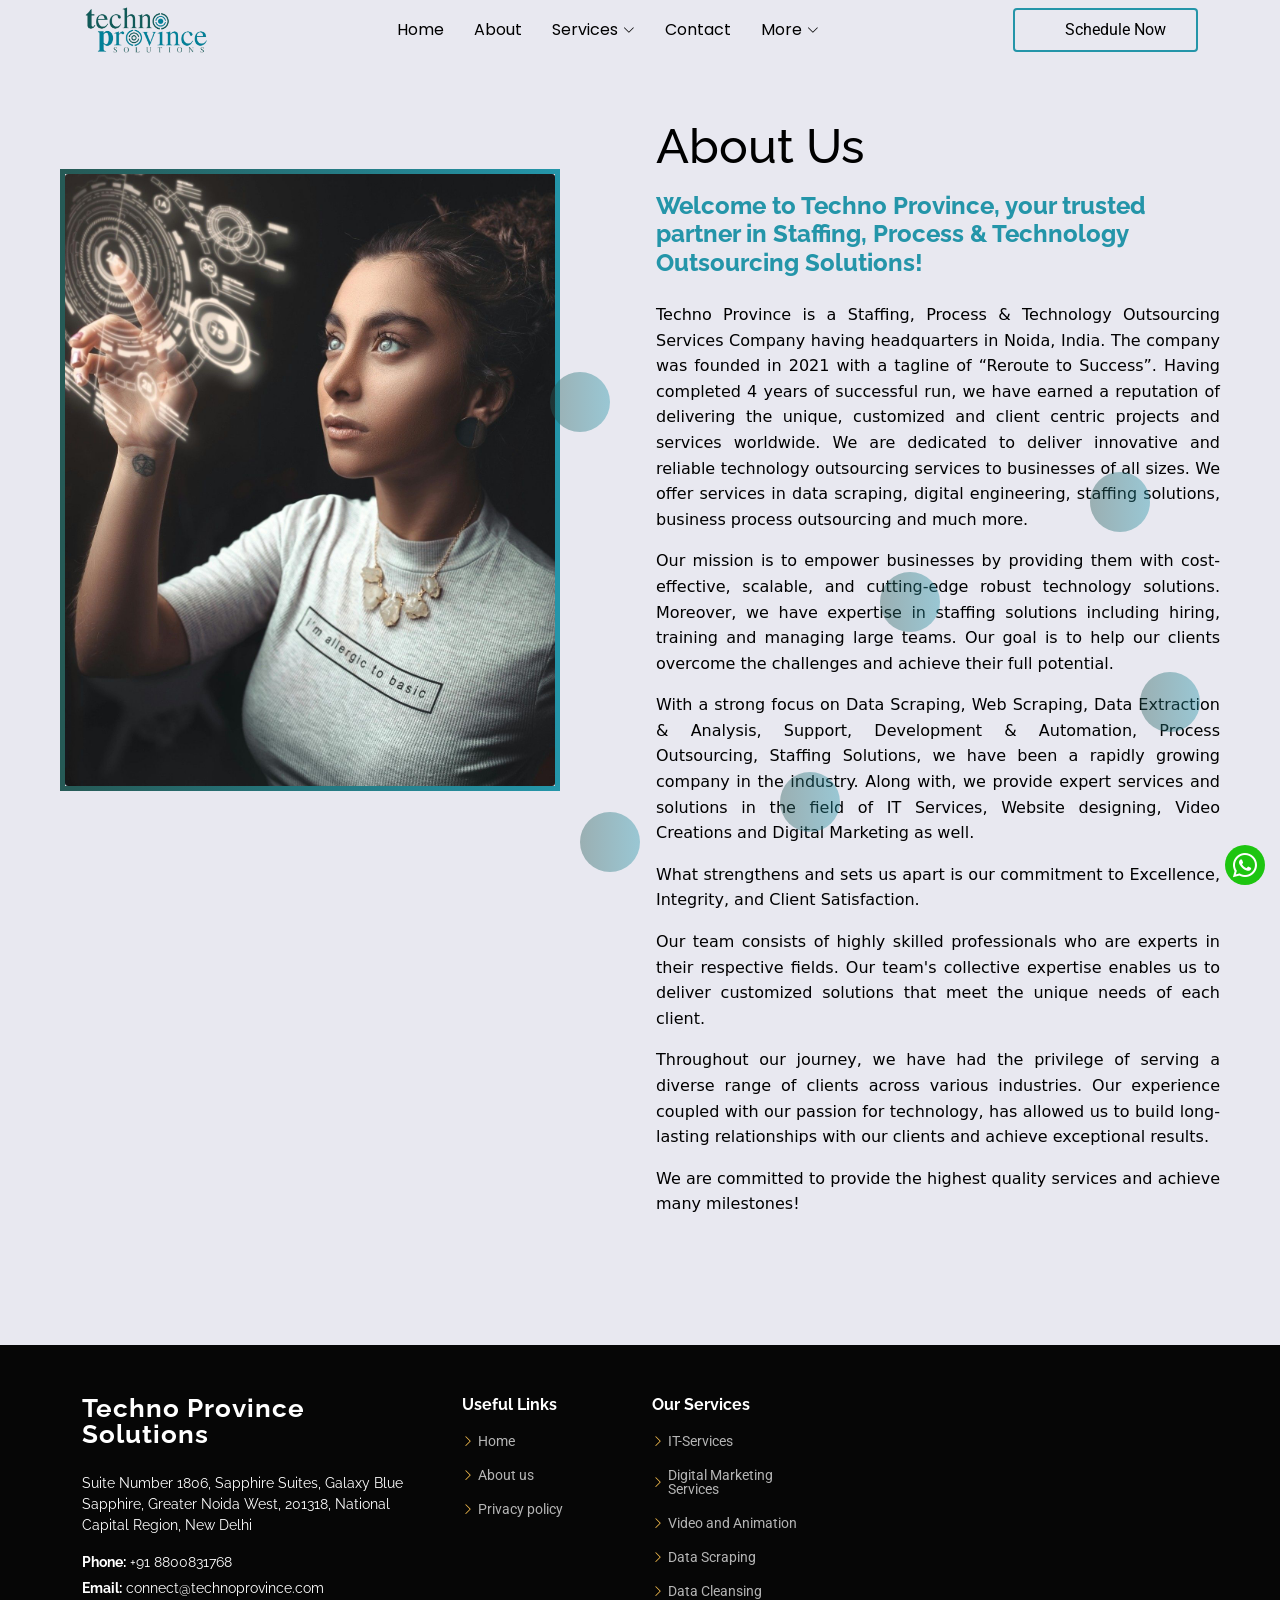
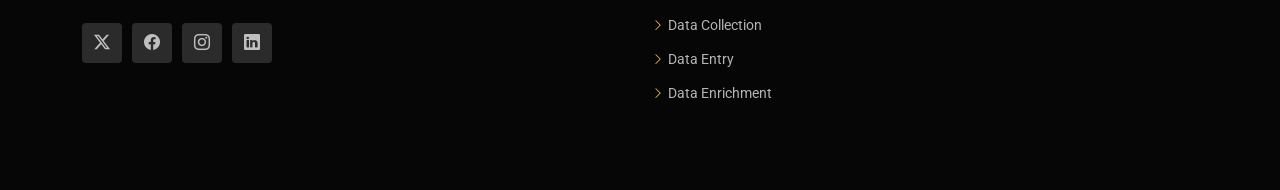
<file: about.html>
<!DOCTYPE html>

<head>
  <!-- Google Tag Manager -->
<script>(function(w,d,s,l,i){w[l]=w[l]||[];w[l].push({'gtm.start':
  new Date().getTime(),event:'gtm.js'});var f=d.getElementsByTagName(s)[0],
  j=d.createElement(s),dl=l!='dataLayer'?'&l='+l:'';j.async=true;j.src=
  'https://www.googletagmanager.com/gtm.js?id='+i+dl;f.parentNode.insertBefore(j,f);
  })(window,document,'script','dataLayer','GTM-KH3DTXFM');</script>
  <!-- End Google Tag Manager -->
  <link href='https://www.technoprovince.com/favicon.ico' rel='apple-touch-icon'/>
  <meta charset="utf-8">
  <meta content="width=device-width, initial-scale=1.0" name="viewport">
  <title>About Us - Techno Province, Your expert in technology solutions.</title>
  <meta name="description" content="Techno Province offers innovative tech outsourcing services, specializing in data scraping, analysis, development, and automation, helping businesses thrive with expert solutions.">
  <meta name="keywords" content="about us, who we are, techno province, data scraping, web scraping, data analysis, website designing, digital marketing, video creations, it services, data analytics">

  <!-- Favicons -->
  <link href="assets/img/Techno Province.png" rel="icon">

  <!-- Fonts -->
  <link href="https://fonts.googleapis.com" rel="preconnect">
  <link href="https://fonts.gstatic.com" rel="preconnect" crossorigin>
  <link href="https://fonts.googleapis.com/css2?family=Roboto:ital,wght@0,100;0,300;0,400;0,500;0,700;0,900;1,100;1,300;1,400;1,500;1,700;1,900&family=Poppins:ital,wght@0,100;0,200;0,300;0,400;0,500;0,600;0,700;0,800;0,900;1,100;1,200;1,300;1,400;1,500;1,600;1,700;1,800;1,900&family=Raleway:ital,wght@0,100;0,200;0,300;0,400;0,500;0,600;0,700;0,800;0,900;1,100;1,200;1,300;1,400;1,500;1,600;1,700;1,800;1,900&display=swap" rel="stylesheet">

  <!-- Vendor CSS Files -->
  <link href="assets/vendor/bootstrap/css/bootstrap.min.css" rel="stylesheet">
  <link href="assets/vendor/bootstrap-icons/bootstrap-icons.css" rel="stylesheet">
  <link href="assets/vendor/aos/aos.css" rel="stylesheet">
  <link href="assets/vendor/swiper/swiper-bundle.min.css" rel="stylesheet">
  <link href="assets/vendor/glightbox/css/glightbox.min.css" rel="stylesheet">

  <!-- Main CSS File -->
  <link href="assets/css/main.css" rel="stylesheet">
  <link href="assets/css/about.css" rel="stylesheet">

 
</head>

<body class="index-page">

  <!-- Google Tag Manager (noscript) -->
<noscript><iframe src="https://www.googletagmanager.com/ns.html?id=GTM-KH3DTXFM"
  height="0" width="0" style="display:none;visibility:hidden"></iframe></noscript>
  <!-- End Google Tag Manager (noscript) -->

  <header style="background-color: #e8e8f0;" id="header" class="header d-flex align-items-center fixed-top">
    <div class="container-fluid container-xl position-relative d-flex align-items-center justify-content-between">

      <a href="./" class="logo d-flex align-items-center me-auto me-lg-0">
        <!-- Uncomment the line below if you also wish to use an image logo -->
        <img src="assets/img/Techno Province-logo.jpg" alt="Techno Province">
       
      </a>

      <nav id="navmenu" class="navmenu">
        <ul>
          <li><a href="./" class="active">Home<br></a></li>
          <li><a href="about">About</a></li>
          <li class="dropdown"><a href="#"><span>Services</span> <i class="bi bi-chevron-down toggle-dropdown"></i></a>
            <ul>
              <li><a href="itservice">IT-Services</a></li>
              <li><a href="digitalm">Digital Marketing</a></li>
              <li><a href="data-scraping">Data Scraping</a></li>
              <li><a href="video-editing">Video and Animations</a></li>
              <li><a href="data-cleansing">Data Cleansing</a></li>
              <li><a href="data-collection">Data Collection</a></li>
              <li><a href="data-entry">Data Entry</a></li>
              <li><a href="data-enrichment">Data Enrichment</a></li>
              <!-- <li><a href="term.html">Terms and Conditions</a></li> -->
            </ul>
          </li>
          <li><a href="./#contact">Contact</a></li>
          <li class="dropdown"><a href="#"><span>More</span> <i class="bi bi-chevron-down toggle-dropdown"></i></a>
            <ul>
              <li><a href="privacy">Privacy and Policy</a></li>
              <!-- <li><a href="term.html">Terms and Conditions</a></li> -->
            </ul>
          </li>
        </ul>
        <i class="mobile-nav-toggle d-xl-none bi bi-list"></i>
      </nav>
      <a class="btn-getstarted  fs-6" href="./#contact">
        <span class="spinner-grow spinner-grow-sm " style="color: #265a56;" role="status" aria-hidden="true"></span>
        Schedule Now
      </a>

     

</div>
</header>



  <!-- About Section -->
  
    <div class="about-body">

      <div class="about-container">
          <div class="about-content">
              <div class="about-image-section">
                  <img src="assets\img\TechnoProvince-Aboutbackground.jpg" alt="Techno Province">
              </div>
              <div class="about-text-section">
                  <h1 class="about-h1">About Us</h1>
                  <h2 class="about-h2"> Welcome to Techno Province, your trusted partner in Staffing, Process & Technology Outsourcing Solutions!</h2>
                  
                      <p class="p">
                        Techno Province is a Staffing, Process & Technology Outsourcing Services Company having headquarters in Noida, India. The company was founded in 2021 with a tagline of “Reroute to Success”. Having completed 4 years of successful run, we have earned a reputation of delivering the unique, customized and client centric projects and services worldwide. We are dedicated to deliver innovative and reliable technology outsourcing services to businesses of all sizes. We offer services in data scraping, digital engineering, 
                        staffing solutions, business process outsourcing and much more.
                        </p>

                        <p class="p">Our mission is to empower businesses by providing them with cost-effective, scalable, and cutting-edge robust technology solutions. Moreover, we have expertise in staffing solutions including hiring, training and managing large teams. Our goal is to help our
                           clients overcome the challenges and achieve their full potential.</p> 

                        <p class="p">With a strong focus on Data Scraping, Web Scraping, Data Extraction & Analysis, Support, Development & Automation, Process Outsourcing, Staffing Solutions, we have been a rapidly growing company in the industry. Along with, we provide expert services and solutions in the field of IT Services, 
                          Website designing, Video Creations and Digital Marketing as well. </p> 

                          <p class="p">What strengthens and sets us apart is our commitment to Excellence, Integrity, and Client Satisfaction. 
                          </p>
                          
                        <p class="p">Our team consists of highly skilled professionals who are experts in their respective fields. Our team's collective expertise enables us to deliver customized solutions
                           that meet the unique needs of each client.</p> 

                        <p class="p">Throughout our journey, we have had the privilege of serving a diverse range of clients across various industries. Our experience coupled with our passion for technology, has allowed us to build long-lasting
                           relationships with our clients and achieve exceptional results.</p>

                        <p class="p">We are committed to provide the highest quality services and achieve many milestones!
                        </p>   
                  
              </div>
            
          </div>
  
         
  
          <div class="coins">
              <div class="coin coin-1"></div>
              <div class="coin coin-2"></div>
              <div class="coin coin-3"></div>
              <div class="coin coin-4"></div>
              <div class="coin coin-5"></div>
              <div class="coin coin-6"></div>
          </div>
      </div>
    </div>



  



<footer id="footer" class="footer dark-background">

  <div class="footer-top">
    <div class="container">
      <div class="row gy-4">
        <div class="col-lg-4 col-md-6 footer-about">
          <a href="./" class="logo d-flex align-items-center">
            <span class="sitename">Techno Province Solutions</span>

          </a>

          <div class="footer-contact pt-3">
            <p>Suite Number 1806, Sapphire Suites, Galaxy Blue Sapphire, Greater Noida West, 201318, National Capital Region, New Delhi</p>
            <!-- <p>Greater Noida</p> -->
            <p class="mt-3"><strong>Phone:</strong> <span>+91 8800831768</span></p>
            <p><strong>Email:</strong> <span>connect@technoprovince.com</span></p>
          </div>
          <div class="social-links d-flex mt-4">
            <a target="_blank" href="https://x.com/technoprovince"><i class="bi bi-twitter-x"></i></a>
            <a target="_blank" href="https://www.facebook.com/technoprovince/"><i class="bi bi-facebook"></i></a>
            <a target="_blank" href=""><i class="bi bi-instagram"></i></a>
            <a target="_blank" href="https://www.linkedin.com/company/techno-province"><i class="bi bi-linkedin"></i></a>
          </div>
        </div>

        <div class="col-lg-2 col-md-3 footer-links">
          <h4>Useful Links</h4>
          <ul>
            <li><i class="bi bi-chevron-right"></i> <a href="./"> Home</a></li>
            <li><i class="bi bi-chevron-right"></i> <a href="about"> About us</a></li>
            <!-- <li><i class="bi bi-chevron-right"></i> <a href="services call-to-action"> Services</a></li> -->
            <!-- <li><i class="bi bi-chevron-right"></i> <a href="term.html"> Terms of service</a></li> -->
            <li><i class="bi bi-chevron-right"></i> <a href="privacy"> Privacy policy</a></li>
          </ul>
        </div>

        <div class="col-lg-2 col-md-3 footer-links">
          <h4>Our Services</h4>
          <ul>
            <li><i class="bi bi-chevron-right"></i> <a href="itservice"> IT-Services</a></li>
            <li><i class="bi bi-chevron-right"></i> <a href="digitalm"> Digital Marketing Services</a></li>
            <li><i class="bi bi-chevron-right"></i> <a href="video-editing"> Video and Animation</a></li>
            <li><i class="bi bi-chevron-right"></i> <a href="data-scraping"> Data Scraping</a></li>
            <li><i class="bi bi-chevron-right"></i> <a href="data-cleansing"> Data Cleansing</a></li>
            <li><i class="bi bi-chevron-right"></i> <a href="data-collection"> Data Collection</a></li>
            <li><i class="bi bi-chevron-right"></i> <a href="data-entry"> Data Entry</a></li>
            <li><i class="bi bi-chevron-right"></i> <a href="data-enrichment"> Data Enrichment</a></li>
          </ul>
        </div>
       

      </div>
    </div>
  </div>



</footer>




<!-- Scroll Top -->
<a target="_blank" href="https://wa.me/918800831768" id="scroll-top" class="scroll-top d-flex align-items-center justify-content-center"><i class="bi bi-whatsapp text-white"></i></a>

<!-- Preloader -->
<div id="preloader"></div>

<!-- Vendor JS Files -->
<script src="assets/vendor/bootstrap/js/bootstrap.bundle.min.js"></script>
<script src="assets/vendor/aos/aos.js"></script>
<script src="assets/vendor/swiper/swiper-bundle.min.js"></script>
<script src="assets/vendor/glightbox/js/glightbox.min.js"></script>
<script src="assets/vendor/imagesloaded/imagesloaded.pkgd.min.js"></script>
<script src="assets/vendor/isotope-layout/isotope.pkgd.min.js"></script>
<script src="assets/vendor/purecounter/purecounter_vanilla.js"></script>

<!-- Main JS File -->
<script src="assets/js/main.js"></script>

</body>

</html>
</file>
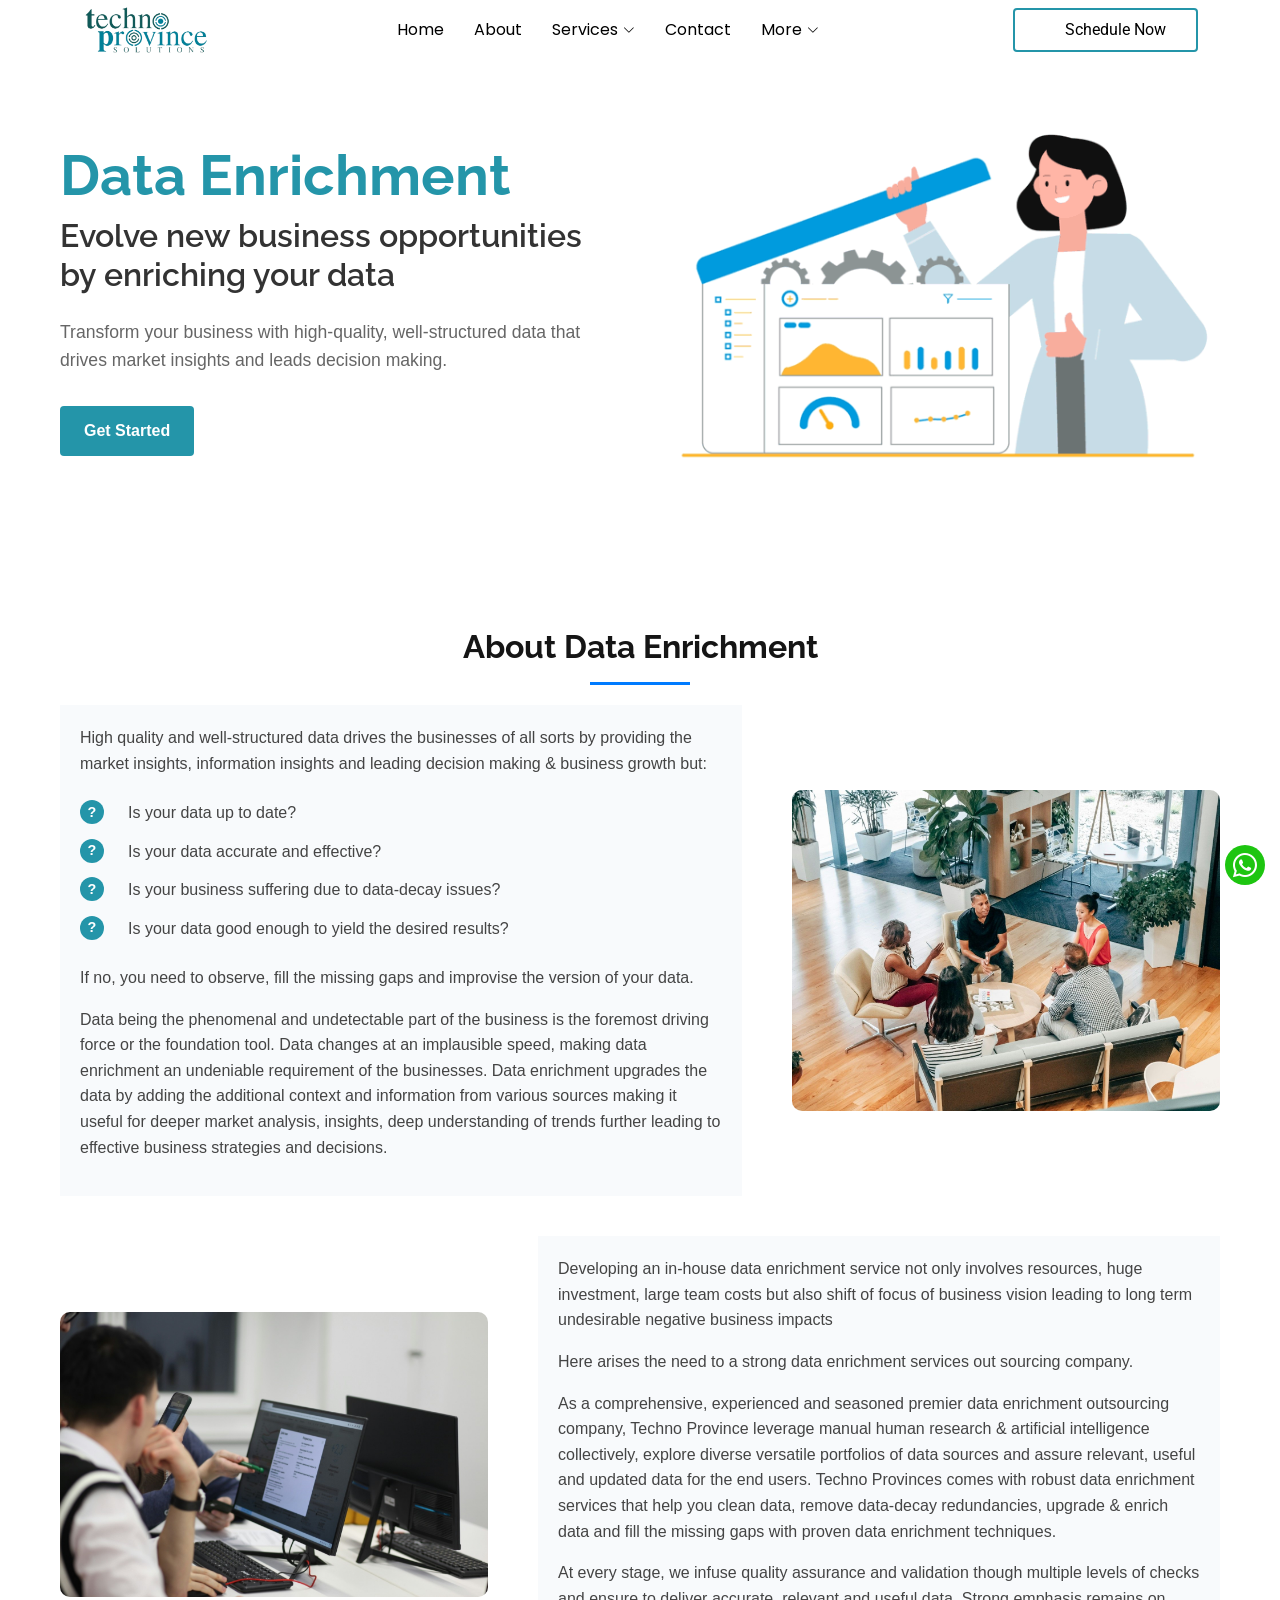
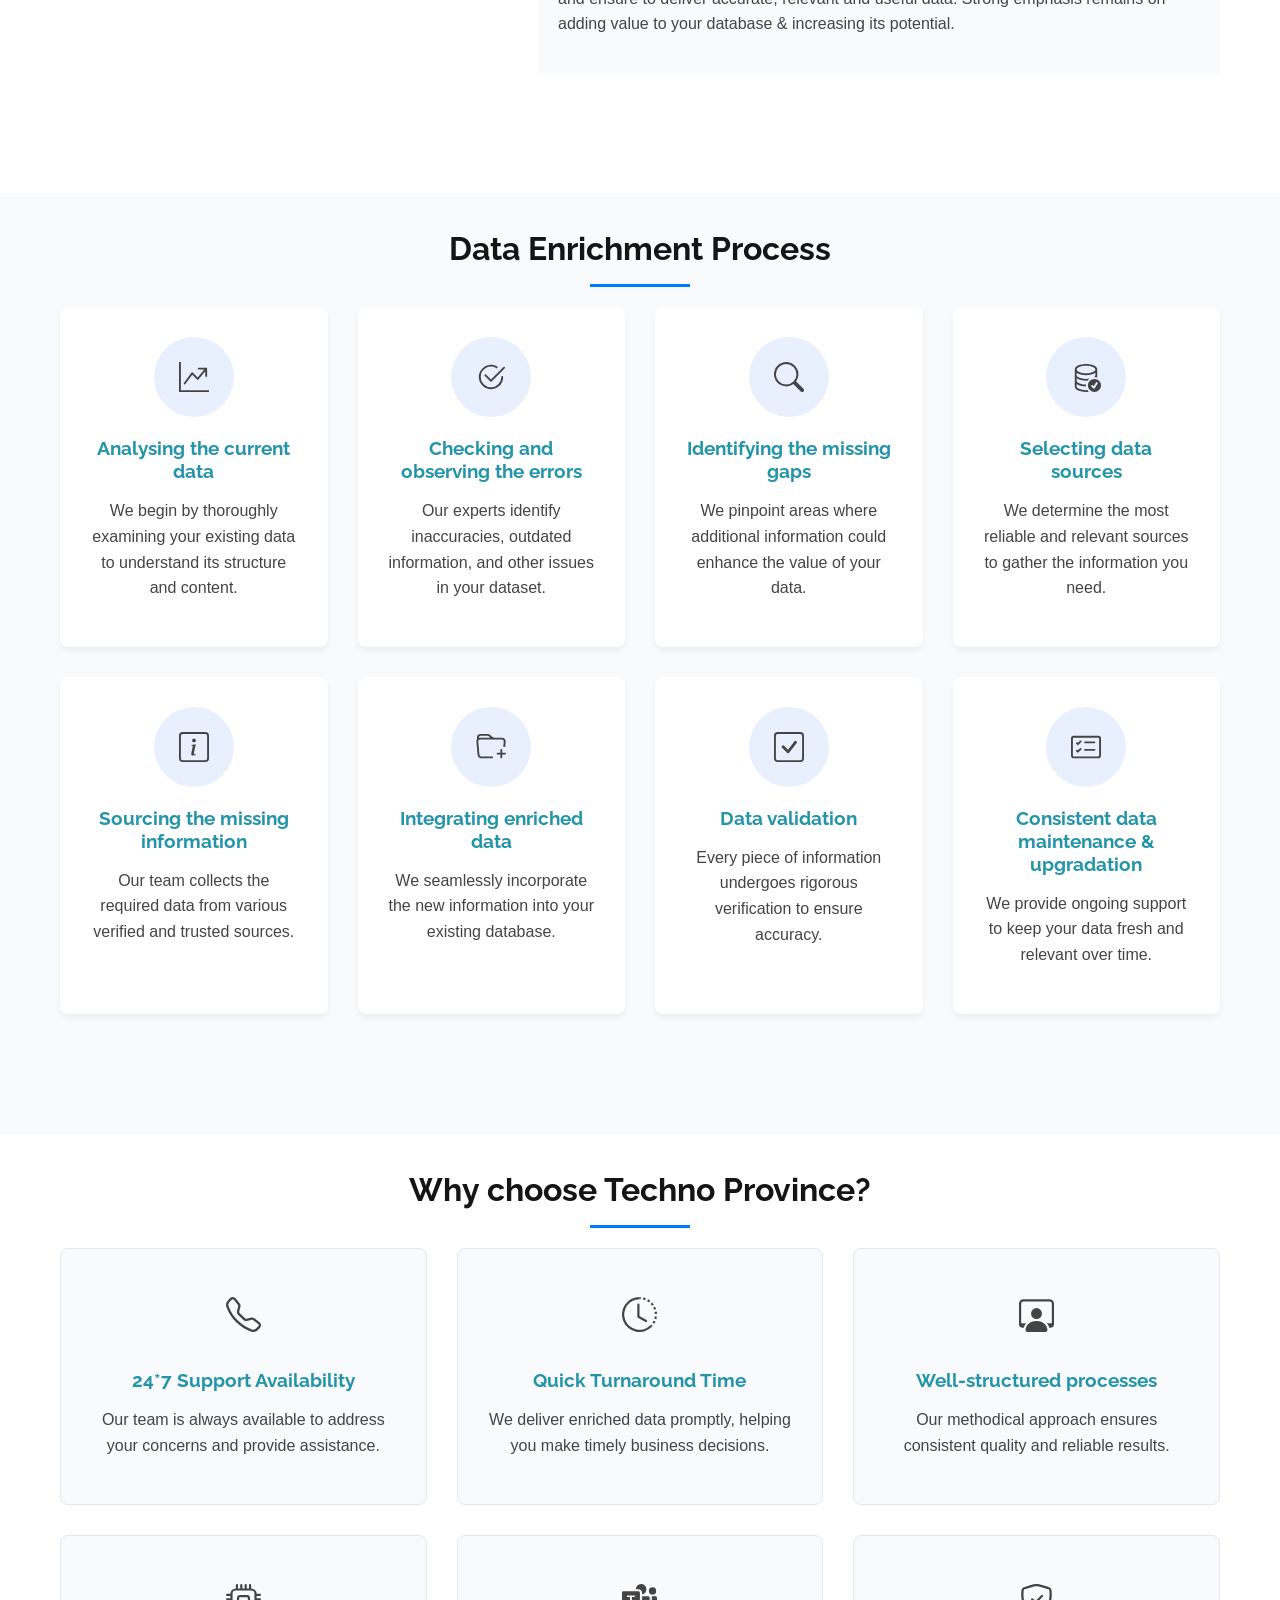
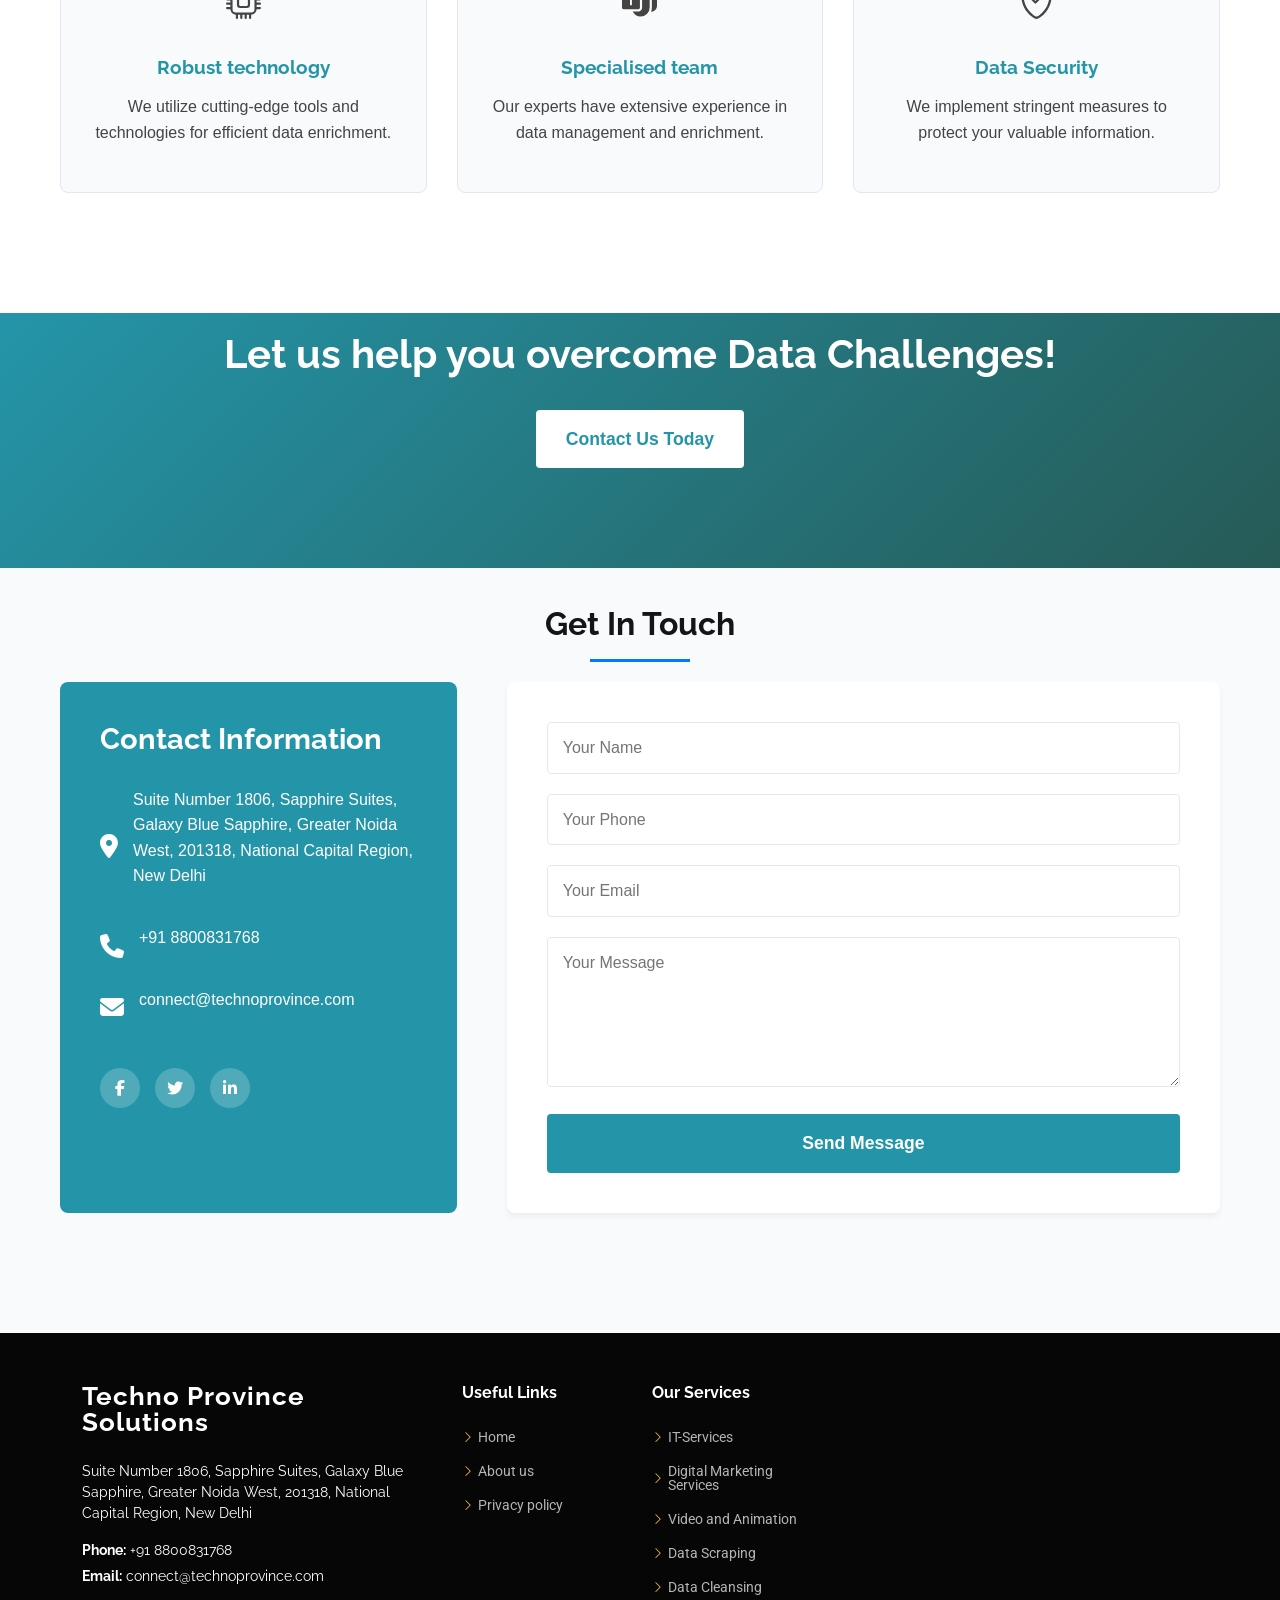
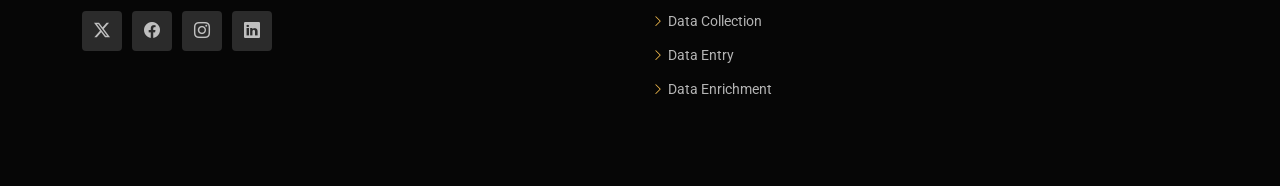
<file: data-enrichment.html>
<!DOCTYPE html>
<html lang="en">

<head>
  <!-- Google Tag Manager -->
<script>(function(w,d,s,l,i){w[l]=w[l]||[];w[l].push({'gtm.start':
  new Date().getTime(),event:'gtm.js'});var f=d.getElementsByTagName(s)[0],
  j=d.createElement(s),dl=l!='dataLayer'?'&l='+l:'';j.async=true;j.src=
  'https://www.googletagmanager.com/gtm.js?id='+i+dl;f.parentNode.insertBefore(j,f);
  })(window,document,'script','dataLayer','GTM-KH3DTXFM');</script>
  <!-- End Google Tag Manager -->
  <link href='https://www.technoprovince.com/favicon.ico' rel='apple-touch-icon'/>
  <meta charset="utf-8">
  <meta content="width=device-width, initial-scale=1.0" name="viewport">
  <title>Techno province | Comprehensive IT Services: Consulting, Development, Support & More</title>
  <meta name="description" content=" Techno Province offers a full range of IT services including consulting, software development, cloud solutions, cybersecurity, data analytics, and more to help businesses grow.">
  <meta name="keywords" content="it services, it consulting, software development, cloud services, cybersecurity solutions, it support and maintenance, data analytics, outsourced help desk services, infrastructure management, digital transformation services, project management services">

  <!-- Favicons -->
  <link href="assets/img/Techno Province.png" rel="icon">

  <!-- Fonts -->
  <link href="https://fonts.googleapis.com" rel="preconnect">
  <link href="https://fonts.gstatic.com" rel="preconnect" crossorigin>
  <link href="https://fonts.googleapis.com/css2?family=Roboto:ital,wght@0,100;0,300;0,400;0,500;0,700;0,900;1,100;1,300;1,400;1,500;1,700;1,900&family=Poppins:ital,wght@0,100;0,200;0,300;0,400;0,500;0,600;0,700;0,800;0,900;1,100;1,200;1,300;1,400;1,500;1,600;1,700;1,800;1,900&family=Raleway:ital,wght@0,100;0,200;0,300;0,400;0,500;0,600;0,700;0,800;0,900;1,100;1,200;1,300;1,400;1,500;1,600;1,700;1,800;1,900&display=swap" rel="stylesheet">

  <!-- Vendor CSS Files -->
  <link href="assets/vendor/bootstrap/css/bootstrap.min.css" rel="stylesheet">
  <link href="assets/vendor/bootstrap-icons/bootstrap-icons.css" rel="stylesheet">
  <link href="assets/vendor/aos/aos.css" rel="stylesheet">
  <link href="assets/vendor/swiper/swiper-bundle.min.css" rel="stylesheet">
  <link href="assets/vendor/glightbox/css/glightbox.min.css" rel="stylesheet">
  <link rel="stylesheet" href="https://cdnjs.cloudflare.com/ajax/libs/font-awesome/6.4.0/css/all.min.css">

  <!-- Main CSS File -->
  <link href="assets/css/main.css" rel="stylesheet">
  <link href="assets/css/enrichment.css" rel="stylesheet">

</head>

<body class="service-details-page">

  <!-- Google Tag Manager (noscript) -->
<noscript><iframe src="https://www.googletagmanager.com/ns.html?id=GTM-KH3DTXFM"
  height="0" width="0" style="display:none;visibility:hidden"></iframe></noscript>
  <!-- End Google Tag Manager (noscript) -->

  <header id="header" class="header d-flex align-items-center fixed-top">
    <div class="container-fluid container-xl position-relative d-flex align-items-center justify-content-between">

      <a href="./" class="logo d-flex align-items-center me-auto me-lg-0">
        <!-- Uncomment the line below if you also wish to use an image logo -->
        <img src="assets/img/Techno Province-logo.jpg" alt="Techno Province">
       
      </a>

      <nav id="navmenu" class="navmenu">
        <ul>
          <li><a href="./" class="active">Home<br></a></li>
          <li><a href="about">About</a></li>
          <li class="dropdown"><a href="#"><span>Services</span> <i class="bi bi-chevron-down toggle-dropdown"></i></a>
            <ul>
              <li><a href="itservice">IT-Services</a></li>
              <li><a href="digitalm">Digital Marketing</a></li>
              <li><a href="data-scraping">Data Scraping</a></li>
              <li><a href="video-editing">Video and Animations</a></li>
              <li><a href="data-cleansing">Data Cleansing</a></li>
              <li><a href="data-collection">Data Collection</a></li>
              <li><a href="data-entry">Data Entry</a></li>
              <li><a href="data-enrichment">Data Enrichment</a></li>
              <!-- <li><a href="term.html">Terms and Conditions</a></li> -->
            </ul>
          </li>
          <li><a href="./#contact">Contact</a></li>
          <li class="dropdown"><a href="#"><span>More</span> <i class="bi bi-chevron-down toggle-dropdown"></i></a>
            <ul>
              <li><a href="privacy">Privacy and Policy</a></li>
              <!-- <li><a href="term.html">Terms and Conditions</a></li> -->
            </ul>
          </li>
        </ul>
        <i class="mobile-nav-toggle d-xl-none bi bi-list"></i>
      </nav>
      <a class="btn-getstarted  fs-6" href="./#contact">
        <span class="spinner-grow spinner-grow-sm " style="color: #265a56;" role="status" aria-hidden="true"></span>
        Schedule Now
      </a>
    

    </div>
  </header>
 

  <div class="enrichment">

    <!-- Hero Section -->
    <section class="enrichment-hero">
        <div class="enrichment-container">
            <div class="enrichment-hero-content">
                <h1>Data Enrichment</h1>
                <h2>Evolve new business opportunities by enriching your data</h2>
                <p>Transform your business with high-quality, well-structured data that drives market insights and leads decision making.</p>
                <a href="#enrichment-contact" class="enrichment-btn" style="color: white;">Get Started</a>
            </div>
            <div class="enrichment-hero-image">
                <img src="assets/img/Techno-Province-Background-20.gif" alt="Techno Province">
            </div>
        </div>
    </section>

    <!-- About Section -->
    <section class="enrichment-about">
        <div class="enrichment-container">
            <div class="enrichment-section-header">
                <h2>About Data Enrichment</h2>
                <div class="enrichment-underline"></div>
            </div>
    
            <!-- First section: Text left, Image right -->
            <div class="enrichment-about-content first">
                <div class="enrichment-about-text">
                    <p>High quality and well-structured data drives the businesses of all sorts by providing the market insights, information insights and leading decision making & business growth but:</p>
                    <ul class="enrichment-questions">
                        <li>Is your data up to date?</li>
                        <li>Is your data accurate and effective?</li>
                        <li>Is your business suffering due to data-decay issues?</li>
                        <li>Is your data good enough to yield the desired results?</li>
                    </ul>
                    <p>If no, you need to observe, fill the missing gaps and improvise the version of your data.</p>
                    <p>Data being the phenomenal and undetectable part of the business is the foremost driving force or the foundation tool. Data changes at an implausible speed, making data enrichment an undeniable requirement of the
                     businesses. Data enrichment upgrades the data by adding the additional context and information from various sources making it useful for deeper market analysis, insights, deep understanding of trends further leading to effective business strategies and decisions.
                    </p>
                </div>
                <div class="enrichment-about-image">
                    <img src="assets/img/Techno-Province-Background-21.jpg" alt="Techno Province">
                </div>
            </div>
    
            <!-- Second section: Image left, Text right -->
            <div class="enrichment-about-content">
                <div class="enrichment-about-image">
                    <img src="assets/img/Techno-Province-Background-22.jpg" alt="Techno Province">
                </div>
                <div class="enrichment-about-text">
                    
                    <p>Developing an in-house data enrichment service not only involves resources, huge investment, large team costs but also shift of focus of business vision leading to long term undesirable negative business impacts</p>
                    <p>Here arises the need to a strong data enrichment services out sourcing company.</p>
                    <p>As a comprehensive, experienced and seasoned premier data enrichment outsourcing company, Techno Province leverage manual human research & artificial intelligence collectively, explore diverse versatile portfolios of data sources and assure relevant, useful and updated data for the end users. Techno Provinces comes with robust data enrichment services that help you clean data, remove data-decay redundancies, upgrade & enrich data and fill the missing gaps with proven data enrichment techniques.</p>
                    <p>At every stage, we infuse quality assurance and validation though multiple levels of checks and ensure to deliver accurate, relevant and useful data. Strong emphasis remains on adding value to your database & increasing its potential.</p>
                </div>
            </div>
        </div>
    </section>

    <!-- Process Section -->
    <section class="enrichment-process">
        <div class="enrichment-container">
            <div class="enrichment-section-header">
                <h2>Data Enrichment Process</h2>
                <div class="enrichment-underline"></div>
            </div>
            <div class="enrichment-process-steps">
                <div class="enrichment-step">
                    <div class="enrichment-step-icon">
                        <svg xmlns="http://www.w3.org/2000/svg" width="30" height="30" fill="currentColor" class="bi bi-graph-up-arrow" viewBox="0 0 16 16">
                            <path fill-rule="evenodd" d="M0 0h1v15h15v1H0zm10 3.5a.5.5 0 0 1 .5-.5h4a.5.5 0 0 1 .5.5v4a.5.5 0 0 1-1 0V4.9l-3.613 4.417a.5.5 0 0 1-.74.037L7.06 6.767l-3.656 5.027a.5.5 0 0 1-.808-.588l4-5.5a.5.5 0 0 1 .758-.06l2.609 2.61L13.445 4H10.5a.5.5 0 0 1-.5-.5"/>
                          </svg>
                    </div>
                    <h3>Analysing the current data</h3>
                    <p>We begin by thoroughly examining your existing data to understand its structure and content.</p>
                </div>
                <div class="enrichment-step">
                    <div class="enrichment-step-icon">
                        <svg xmlns="http://www.w3.org/2000/svg" width="30" height="30" fill="currentColor" class="bi bi-check2-circle" viewBox="0 0 16 16">
                            <path d="M2.5 8a5.5 5.5 0 0 1 8.25-4.764.5.5 0 0 0 .5-.866A6.5 6.5 0 1 0 14.5 8a.5.5 0 0 0-1 0 5.5 5.5 0 1 1-11 0"/>
                            <path d="M15.354 3.354a.5.5 0 0 0-.708-.708L8 9.293 5.354 6.646a.5.5 0 1 0-.708.708l3 3a.5.5 0 0 0 .708 0z"/>
                          </svg>
                    </div>
                    <h3>Checking and observing the errors</h3>
                    <p>Our experts identify inaccuracies, outdated information, and other issues in your dataset.</p>
                </div>
                <div class="enrichment-step">
                    <div class="enrichment-step-icon">
                        <svg xmlns="http://www.w3.org/2000/svg" width="30" height="30" fill="currentColor" class="bi bi-search" viewBox="0 0 16 16">
                            <path d="M11.742 10.344a6.5 6.5 0 1 0-1.397 1.398h-.001q.044.06.098.115l3.85 3.85a1 1 0 0 0 1.415-1.414l-3.85-3.85a1 1 0 0 0-.115-.1zM12 6.5a5.5 5.5 0 1 1-11 0 5.5 5.5 0 0 1 11 0"/>
                          </svg>
                    </div>
                    <h3>Identifying the missing gaps</h3>
                    <p>We pinpoint areas where additional information could enhance the value of your data.</p>
                </div>
                <div class="enrichment-step">
                    <div class="enrichment-step-icon">
                        <svg xmlns="http://www.w3.org/2000/svg" width="30" height="30" fill="currentColor" class="bi bi-database-check" viewBox="0 0 16 16">
                            <path d="M12.5 16a3.5 3.5 0 1 0 0-7 3.5 3.5 0 0 0 0 7m1.679-4.493-1.335 2.226a.75.75 0 0 1-1.174.144l-.774-.773a.5.5 0 0 1 .708-.708l.547.548 1.17-1.951a.5.5 0 1 1 .858.514"/>
                            <path d="M12.096 6.223A5 5 0 0 0 13 5.698V7c0 .289-.213.654-.753 1.007a4.5 4.5 0 0 1 1.753.25V4c0-1.007-.875-1.755-1.904-2.223C11.022 1.289 9.573 1 8 1s-3.022.289-4.096.777C2.875 2.245 2 2.993 2 4v9c0 1.007.875 1.755 1.904 2.223C4.978 15.71 6.427 16 8 16c.536 0 1.058-.034 1.555-.097a4.5 4.5 0 0 1-.813-.927Q8.378 15 8 15c-1.464 0-2.766-.27-3.682-.687C3.356 13.875 3 13.373 3 13v-1.302c.271.202.58.378.904.525C4.978 12.71 6.427 13 8 13h.027a4.6 4.6 0 0 1 0-1H8c-1.464 0-2.766-.27-3.682-.687C3.356 10.875 3 10.373 3 10V8.698c.271.202.58.378.904.525C4.978 9.71 6.427 10 8 10q.393 0 .774-.024a4.5 4.5 0 0 1 1.102-1.132C9.298 8.944 8.666 9 8 9c-1.464 0-2.766-.27-3.682-.687C3.356 7.875 3 7.373 3 7V5.698c.271.202.58.378.904.525C4.978 6.711 6.427 7 8 7s3.022-.289 4.096-.777M3 4c0-.374.356-.875 1.318-1.313C5.234 2.271 6.536 2 8 2s2.766.27 3.682.687C12.644 3.125 13 3.627 13 4c0 .374-.356.875-1.318 1.313C10.766 5.729 9.464 6 8 6s-2.766-.27-3.682-.687C3.356 4.875 3 4.373 3 4"/>
                          </svg>
                    </div>
                    <h3>Selecting data sources</h3>
                    <p>We determine the most reliable and relevant sources to gather the information you need.</p>
                </div>
                <div class="enrichment-step">
                    <div class="enrichment-step-icon">
                        <svg xmlns="http://www.w3.org/2000/svg" width="30" height="30" fill="currentColor" class="bi bi-info-square" viewBox="0 0 16 16">
                            <path d="M14 1a1 1 0 0 1 1 1v12a1 1 0 0 1-1 1H2a1 1 0 0 1-1-1V2a1 1 0 0 1 1-1zM2 0a2 2 0 0 0-2 2v12a2 2 0 0 0 2 2h12a2 2 0 0 0 2-2V2a2 2 0 0 0-2-2z"/>
                            <path d="m8.93 6.588-2.29.287-.082.38.45.083c.294.07.352.176.288.469l-.738 3.468c-.194.897.105 1.319.808 1.319.545 0 1.178-.252 1.465-.598l.088-.416c-.2.176-.492.246-.686.246-.275 0-.375-.193-.304-.533zM9 4.5a1 1 0 1 1-2 0 1 1 0 0 1 2 0"/>
                          </svg>
                    </div>
                    <h3>Sourcing the missing information</h3>
                    <p>Our team collects the required data from various verified and trusted sources.</p>
                </div>
                <div class="enrichment-step">
                    <div class="enrichment-step-icon">
                        <svg xmlns="http://www.w3.org/2000/svg" width="30" height="30" fill="currentColor" class="bi bi-folder-plus" viewBox="0 0 16 16">
                            <path d="m.5 3 .04.87a2 2 0 0 0-.342 1.311l.637 7A2 2 0 0 0 2.826 14H9v-1H2.826a1 1 0 0 1-.995-.91l-.637-7A1 1 0 0 1 2.19 4h11.62a1 1 0 0 1 .996 1.09L14.54 8h1.005l.256-2.819A2 2 0 0 0 13.81 3H9.828a2 2 0 0 1-1.414-.586l-.828-.828A2 2 0 0 0 6.172 1H2.5a2 2 0 0 0-2 2m5.672-1a1 1 0 0 1 .707.293L7.586 3H2.19q-.362.002-.683.12L1.5 2.98a1 1 0 0 1 1-.98z"/>
                            <path d="M13.5 9a.5.5 0 0 1 .5.5V11h1.5a.5.5 0 1 1 0 1H14v1.5a.5.5 0 1 1-1 0V12h-1.5a.5.5 0 0 1 0-1H13V9.5a.5.5 0 0 1 .5-.5"/>
                          </svg>
                    </div>
                    <h3>Integrating enriched data</h3>
                    <p>We seamlessly incorporate the new information into your existing database.</p>
                </div>
                <div class="enrichment-step">
                    <div class="enrichment-step-icon">
                        <svg xmlns="http://www.w3.org/2000/svg" width="30" height="30" fill="currentColor" class="bi bi-check-square" viewBox="0 0 16 16">
                            <path d="M14 1a1 1 0 0 1 1 1v12a1 1 0 0 1-1 1H2a1 1 0 0 1-1-1V2a1 1 0 0 1 1-1zM2 0a2 2 0 0 0-2 2v12a2 2 0 0 0 2 2h12a2 2 0 0 0 2-2V2a2 2 0 0 0-2-2z"/>
                            <path d="M10.97 4.97a.75.75 0 0 1 1.071 1.05l-3.992 4.99a.75.75 0 0 1-1.08.02L4.324 8.384a.75.75 0 1 1 1.06-1.06l2.094 2.093 3.473-4.425z"/>
                          </svg>
                    </div>
                    <h3>Data validation</h3>
                    <p>Every piece of information undergoes rigorous verification to ensure accuracy.</p>
                </div>
                <div class="enrichment-step">
                    <div class="enrichment-step-icon">
                        <svg xmlns="http://www.w3.org/2000/svg" width="30" height="30" fill="currentColor" class="bi bi-card-checklist" viewBox="0 0 16 16">
                            <path d="M14.5 3a.5.5 0 0 1 .5.5v9a.5.5 0 0 1-.5.5h-13a.5.5 0 0 1-.5-.5v-9a.5.5 0 0 1 .5-.5zm-13-1A1.5 1.5 0 0 0 0 3.5v9A1.5 1.5 0 0 0 1.5 14h13a1.5 1.5 0 0 0 1.5-1.5v-9A1.5 1.5 0 0 0 14.5 2z"/>
                            <path d="M7 5.5a.5.5 0 0 1 .5-.5h5a.5.5 0 0 1 0 1h-5a.5.5 0 0 1-.5-.5m-1.496-.854a.5.5 0 0 1 0 .708l-1.5 1.5a.5.5 0 0 1-.708 0l-.5-.5a.5.5 0 1 1 .708-.708l.146.147 1.146-1.147a.5.5 0 0 1 .708 0M7 9.5a.5.5 0 0 1 .5-.5h5a.5.5 0 0 1 0 1h-5a.5.5 0 0 1-.5-.5m-1.496-.854a.5.5 0 0 1 0 .708l-1.5 1.5a.5.5 0 0 1-.708 0l-.5-.5a.5.5 0 0 1 .708-.708l.146.147 1.146-1.147a.5.5 0 0 1 .708 0"/>
                          </svg>
                    </div>
                    <h3>Consistent data maintenance & upgradation</h3>
                    <p>We provide ongoing support to keep your data fresh and relevant over time.</p>
                </div>
            </div>
        </div>
    </section>

    <!-- Benefits Section -->
    <section class="enrichment-benefits">
        <div class="enrichment-container">
            <div class="enrichment-section-header">
                <h2>Why choose Techno Province?</h2>
                <div class="enrichment-underline"></div>
            </div>
            <div class="enrichment-benefits-grid">
                <div class="enrichment-benefit">
                    <div class="enrichment-benefit-icon">
                        <svg xmlns="http://www.w3.org/2000/svg" width="35" height="35" fill="currentColor" class="bi bi-telephone" viewBox="0 0 16 16">
                            <path d="M3.654 1.328a.678.678 0 0 0-1.015-.063L1.605 2.3c-.483.484-.661 1.169-.45 1.77a17.6 17.6 0 0 0 4.168 6.608 17.6 17.6 0 0 0 6.608 4.168c.601.211 1.286.033 1.77-.45l1.034-1.034a.678.678 0 0 0-.063-1.015l-2.307-1.794a.68.68 0 0 0-.58-.122l-2.19.547a1.75 1.75 0 0 1-1.657-.459L5.482 8.062a1.75 1.75 0 0 1-.46-1.657l.548-2.19a.68.68 0 0 0-.122-.58zM1.884.511a1.745 1.745 0 0 1 2.612.163L6.29 2.98c.329.423.445.974.315 1.494l-.547 2.19a.68.68 0 0 0 .178.643l2.457 2.457a.68.68 0 0 0 .644.178l2.189-.547a1.75 1.75 0 0 1 1.494.315l2.306 1.794c.829.645.905 1.87.163 2.611l-1.034 1.034c-.74.74-1.846 1.065-2.877.702a18.6 18.6 0 0 1-7.01-4.42 18.6 18.6 0 0 1-4.42-7.009c-.362-1.03-.037-2.137.703-2.877z"/>
                          </svg>
                    </div>
                    <h3>24*7 Support Availability</h3>
                    <p>Our team is always available to address your concerns and provide assistance.</p>
                </div>
                <div class="enrichment-benefit">
                    <div class="enrichment-benefit-icon">
                        <svg xmlns="http://www.w3.org/2000/svg" width="35" height="35" fill="currentColor" class="bi bi-clock-history" viewBox="0 0 16 16">
                            <path d="M8.515 1.019A7 7 0 0 0 8 1V0a8 8 0 0 1 .589.022zm2.004.45a7 7 0 0 0-.985-.299l.219-.976q.576.129 1.126.342zm1.37.71a7 7 0 0 0-.439-.27l.493-.87a8 8 0 0 1 .979.654l-.615.789a7 7 0 0 0-.418-.302zm1.834 1.79a7 7 0 0 0-.653-.796l.724-.69q.406.429.747.91zm.744 1.352a7 7 0 0 0-.214-.468l.893-.45a8 8 0 0 1 .45 1.088l-.95.313a7 7 0 0 0-.179-.483m.53 2.507a7 7 0 0 0-.1-1.025l.985-.17q.1.58.116 1.17zm-.131 1.538q.05-.254.081-.51l.993.123a8 8 0 0 1-.23 1.155l-.964-.267q.069-.247.12-.501m-.952 2.379q.276-.436.486-.908l.914.405q-.24.54-.555 1.038zm-.964 1.205q.183-.183.35-.378l.758.653a8 8 0 0 1-.401.432z"/>
                            <path d="M8 1a7 7 0 1 0 4.95 11.95l.707.707A8.001 8.001 0 1 1 8 0z"/>
                            <path d="M7.5 3a.5.5 0 0 1 .5.5v5.21l3.248 1.856a.5.5 0 0 1-.496.868l-3.5-2A.5.5 0 0 1 7 9V3.5a.5.5 0 0 1 .5-.5"/>
                          </svg>
                    </div>
                    <h3>Quick Turnaround Time</h3>
                    <p>We deliver enriched data promptly, helping you make timely business decisions.</p>
                </div>
                <div class="enrichment-benefit">
                    <div class="enrichment-benefit-icon">
                        <svg xmlns="http://www.w3.org/2000/svg" width="35" height="35" fill="currentColor" class="bi bi-person-workspace" viewBox="0 0 16 16">
                            <path d="M4 16s-1 0-1-1 1-4 5-4 5 3 5 4-1 1-1 1zm4-5.95a2.5 2.5 0 1 0 0-5 2.5 2.5 0 0 0 0 5"/>
                            <path d="M2 1a2 2 0 0 0-2 2v9.5A1.5 1.5 0 0 0 1.5 14h.653a5.4 5.4 0 0 1 1.066-2H1V3a1 1 0 0 1 1-1h12a1 1 0 0 1 1 1v9h-2.219c.554.654.89 1.373 1.066 2h.653a1.5 1.5 0 0 0 1.5-1.5V3a2 2 0 0 0-2-2z"/>
                          </svg>
                    </div>
                    <h3>Well-structured processes</h3>
                    <p>Our methodical approach ensures consistent quality and reliable results.</p>
                </div>
                <div class="enrichment-benefit">
                    <div class="enrichment-benefit-icon">
                        <svg xmlns="http://www.w3.org/2000/svg" width="35" height="35" fill="currentColor" class="bi bi-cpu" viewBox="0 0 16 16">
                            <path d="M5 0a.5.5 0 0 1 .5.5V2h1V.5a.5.5 0 0 1 1 0V2h1V.5a.5.5 0 0 1 1 0V2h1V.5a.5.5 0 0 1 1 0V2A2.5 2.5 0 0 1 14 4.5h1.5a.5.5 0 0 1 0 1H14v1h1.5a.5.5 0 0 1 0 1H14v1h1.5a.5.5 0 0 1 0 1H14v1h1.5a.5.5 0 0 1 0 1H14a2.5 2.5 0 0 1-2.5 2.5v1.5a.5.5 0 0 1-1 0V14h-1v1.5a.5.5 0 0 1-1 0V14h-1v1.5a.5.5 0 0 1-1 0V14h-1v1.5a.5.5 0 0 1-1 0V14A2.5 2.5 0 0 1 2 11.5H.5a.5.5 0 0 1 0-1H2v-1H.5a.5.5 0 0 1 0-1H2v-1H.5a.5.5 0 0 1 0-1H2v-1H.5a.5.5 0 0 1 0-1H2A2.5 2.5 0 0 1 4.5 2V.5A.5.5 0 0 1 5 0m-.5 3A1.5 1.5 0 0 0 3 4.5v7A1.5 1.5 0 0 0 4.5 13h7a1.5 1.5 0 0 0 1.5-1.5v-7A1.5 1.5 0 0 0 11.5 3zM5 6.5A1.5 1.5 0 0 1 6.5 5h3A1.5 1.5 0 0 1 11 6.5v3A1.5 1.5 0 0 1 9.5 11h-3A1.5 1.5 0 0 1 5 9.5zM6.5 6a.5.5 0 0 0-.5.5v3a.5.5 0 0 0 .5.5h3a.5.5 0 0 0 .5-.5v-3a.5.5 0 0 0-.5-.5z"/>
                          </svg>
                    </div>
                    <h3>Robust technology</h3>
                    <p>We utilize cutting-edge tools and technologies for efficient data enrichment.</p>
                </div>
                <div class="enrichment-benefit">
                    <div class="enrichment-benefit-icon">
                        <svg xmlns="http://www.w3.org/2000/svg" width="35" height="35" fill="currentColor" class="bi bi-microsoft-teams" viewBox="0 0 16 16">
                            <path d="M9.186 4.797a2.42 2.42 0 1 0-2.86-2.448h1.178c.929 0 1.682.753 1.682 1.682zm-4.295 7.738h2.613c.929 0 1.682-.753 1.682-1.682V5.58h2.783a.7.7 0 0 1 .682.716v4.294a4.197 4.197 0 0 1-4.093 4.293c-1.618-.04-3-.99-3.667-2.35Zm10.737-9.372a1.674 1.674 0 1 1-3.349 0 1.674 1.674 0 0 1 3.349 0m-2.238 9.488-.12-.002a5.2 5.2 0 0 0 .381-2.07V6.306a1.7 1.7 0 0 0-.15-.725h1.792c.39 0 .707.317.707.707v3.765a2.6 2.6 0 0 1-2.598 2.598z"/>
                            <path d="M.682 3.349h6.822c.377 0 .682.305.682.682v6.822a.68.68 0 0 1-.682.682H.682A.68.68 0 0 1 0 10.853V4.03c0-.377.305-.682.682-.682Zm5.206 2.596v-.72h-3.59v.72h1.357V9.66h.87V5.945z"/>
                          </svg>
                    </div>
                    <h3>Specialised team</h3>
                    <p>Our experts have extensive experience in data management and enrichment.</p>
                </div>
                <div class="enrichment-benefit">
                    <div class="enrichment-benefit-icon">
                        <svg xmlns="http://www.w3.org/2000/svg" width="35" height="35" fill="currentColor" class="bi bi-shield-check" viewBox="0 0 16 16">
                            <path d="M5.338 1.59a61 61 0 0 0-2.837.856.48.48 0 0 0-.328.39c-.554 4.157.726 7.19 2.253 9.188a10.7 10.7 0 0 0 2.287 2.233c.346.244.652.42.893.533q.18.085.293.118a1 1 0 0 0 .101.025 1 1 0 0 0 .1-.025q.114-.034.294-.118c.24-.113.547-.29.893-.533a10.7 10.7 0 0 0 2.287-2.233c1.527-1.997 2.807-5.031 2.253-9.188a.48.48 0 0 0-.328-.39c-.651-.213-1.75-.56-2.837-.855C9.552 1.29 8.531 1.067 8 1.067c-.53 0-1.552.223-2.662.524zM5.072.56C6.157.265 7.31 0 8 0s1.843.265 2.928.56c1.11.3 2.229.655 2.887.87a1.54 1.54 0 0 1 1.044 1.262c.596 4.477-.787 7.795-2.465 9.99a11.8 11.8 0 0 1-2.517 2.453 7 7 0 0 1-1.048.625c-.28.132-.581.24-.829.24s-.548-.108-.829-.24a7 7 0 0 1-1.048-.625 11.8 11.8 0 0 1-2.517-2.453C1.928 10.487.545 7.169 1.141 2.692A1.54 1.54 0 0 1 2.185 1.43 63 63 0 0 1 5.072.56"/>
                            <path d="M10.854 5.146a.5.5 0 0 1 0 .708l-3 3a.5.5 0 0 1-.708 0l-1.5-1.5a.5.5 0 1 1 .708-.708L7.5 7.793l2.646-2.647a.5.5 0 0 1 .708 0"/>
                          </svg>
                    </div>
                    <h3>Data Security</h3>
                    <p>We implement stringent measures to protect your valuable information.</p>
                </div>
            </div>
        </div>
    </section>

    <!-- CTA Section -->
    <section class="enrichment-cta">
        <div class="enrichment-container">
            <h2>Let us help you overcome Data Challenges!</h2>
            <a href="#enrichment-contact" class="enrichment-btn">Contact Us Today</a>
        </div>
    </section>

    <!-- Contact Section -->
    <section class="enrichment-contact" id="enrichment-contact">
        <div class="enrichment-container">
            <div class="enrichment-section-header">
                <h2>Get In Touch</h2>
                <div class="enrichment-underline"></div>
            </div>
            <div class="enrichment-contact-content">
                <div class="enrichment-contact-info">
                    <h3>Contact Information</h3>
                    <div class="enrichment-contact-item">
                        <i class="fas fa-map-marker-alt"></i>
                        <p>Suite Number 1806, Sapphire Suites, Galaxy Blue Sapphire, Greater Noida West, 201318, National Capital Region, New Delhi</p>
                    </div>
                    <div class="enrichment-contact-item">
                        <i class="fas fa-phone"></i>
                        <p>+91 8800831768</p>
                    </div>
                    <div class="enrichment-contact-item">
                        <i class="fas fa-envelope"></i>
                        <p>connect@technoprovince.com</p>
                    </div>
                    <div class="enrichment-social">
                        <a target="_blank" href="https://www.facebook.com/technoprovince/"><i class="fab fa-facebook-f"></i></a>
                        <a <a target="_blank" href="https://x.com/technoprovince"><i class="fab fa-twitter"></i></a>
                        <a target="_blank" href="https://www.linkedin.com/company/techno-province"><i class="fab fa-linkedin-in"></i></a>
                        <!-- <a href="#"><i class="fab fa-instagram"></i></a> -->
                    </div>
                </div>
                <div class="enrichment-contact-form">
                    <form id="contactForm">
                        <div class="enrichment-form-group">
                            <input type="text" id="name" name="name" placeholder="Your Name" required>
                        </div>
                        <div class="enrichment-form-group">
                            <input type="text" id="contact" name="contact" placeholder="Your Phone">
                        </div>
                        <div class="enrichment-form-group">
                            <input type="email" id="email" name="email" placeholder="Your Email" required>
                        </div>
                       
                        <div class="enrichment-form-group">
                            <textarea id="message" name="message" placeholder="Your Message" required></textarea>
                        </div>
                        <button type="submit" class="enrichment-btn">Send Message</button>
                    </form>
                </div>
            </div>
        </div>
    </section>

</div>

  <footer id="footer" class="footer dark-background">

    <div class="footer-top">
      <div class="container">
        <div class="row gy-4">
          <div class="col-lg-4 col-md-6 footer-about">
            <a href="./" class="logo d-flex align-items-center">
              <span class="sitename">Techno Province Solutions</span>

            </a>

            <div class="footer-contact pt-3">
              <p>Suite Number 1806, Sapphire Suites, Galaxy Blue Sapphire, Greater Noida West, 201318, National Capital Region, New Delhi</p>
              <!-- <p>Greater Noida</p> -->
              <p class="mt-3"><strong>Phone:</strong> <span>+91 8800831768</span></p>
              <p><strong>Email:</strong> <span>connect@technoprovince.com</span></p>
            </div>
            <div class="social-links d-flex mt-4">
             
              <a target="_blank" href="https://x.com/technoprovince"><i class="bi bi-twitter-x"></i></a>
            <a target="_blank" href="https://www.facebook.com/technoprovince/"><i class="bi bi-facebook"></i></a>
            <a target="_blank" href=""><i class="bi bi-instagram"></i></a>
            <a target="_blank" href="https://www.linkedin.com/company/techno-province"><i class="bi bi-linkedin"></i></a>
            </div>
          </div>

          <div class="col-lg-2 col-md-3 footer-links">
            <h4>Useful Links</h4>
            <ul>
              <li><i class="bi bi-chevron-right"></i> <a href="./"> Home</a></li>
              <li><i class="bi bi-chevron-right"></i> <a href="about"> About us</a></li>
              <!-- <li><i class="bi bi-chevron-right"></i> <a href="services call-to-action"> Services</a></li> -->
              <!-- <li><i class="bi bi-chevron-right"></i> <a href="term.html"> Terms of service</a></li> -->
              <li><i class="bi bi-chevron-right"></i> <a href="privacy"> Privacy policy</a></li>
            </ul>
          </div>
  
          <div class="col-lg-2 col-md-3 footer-links">
            <h4>Our Services</h4>
            <ul>
              <li><i class="bi bi-chevron-right"></i> <a href="itservice"> IT-Services</a></li>
              <li><i class="bi bi-chevron-right"></i> <a href="digitalm"> Digital Marketing Services</a></li>
              <li><i class="bi bi-chevron-right"></i> <a href="video-editing"> Video and Animation</a></li>
              <li><i class="bi bi-chevron-right"></i> <a href="data-scraping"> Data Scraping</a></li>
              <li><i class="bi bi-chevron-right"></i> <a href="data-cleansing"> Data Cleansing</a></li>
              <li><i class="bi bi-chevron-right"></i> <a href="data-collection"> Data Collection</a></li>
              <li><i class="bi bi-chevron-right"></i> <a href="data-entry"> Data Entry</a></li>
              <li><i class="bi bi-chevron-right"></i> <a href="data-enrichment"> Data Enrichment</a></li>
            </ul>
          </div>
         

        </div>
      </div>
    </div>



  </footer>


  <!-- Scroll Top -->
  <a target="_blank" href="https://wa.me/918800831768" id="scroll-top" class="scroll-top d-flex align-items-center justify-content-center"><i class="bi bi-whatsapp text-white"></i></a>

  <!-- Preloader -->
  <div id="preloader"></div>
  <div id="loading-overlay">
      <div class="spinner"></div>
  </div>

  <!-- Vendor JS Files -->
  <script src="assets/vendor/bootstrap/js/bootstrap.bundle.min.js"></script>
  <script src="assets/vendor/aos/aos.js"></script>
  <script src="assets/vendor/swiper/swiper-bundle.min.js"></script>
  <script src="assets/vendor/glightbox/js/glightbox.min.js"></script>
  <script src="assets/vendor/imagesloaded/imagesloaded.pkgd.min.js"></script>
  <script src="assets/vendor/isotope-layout/isotope.pkgd.min.js"></script>
  <script src="assets/vendor/purecounter/purecounter_vanilla.js"></script>
  <script src="assets/js/contact-form.js">s</script>

  <!-- Main JS File -->
  <script src="assets/js/main.js"></script>

</body>

</html>
</file>
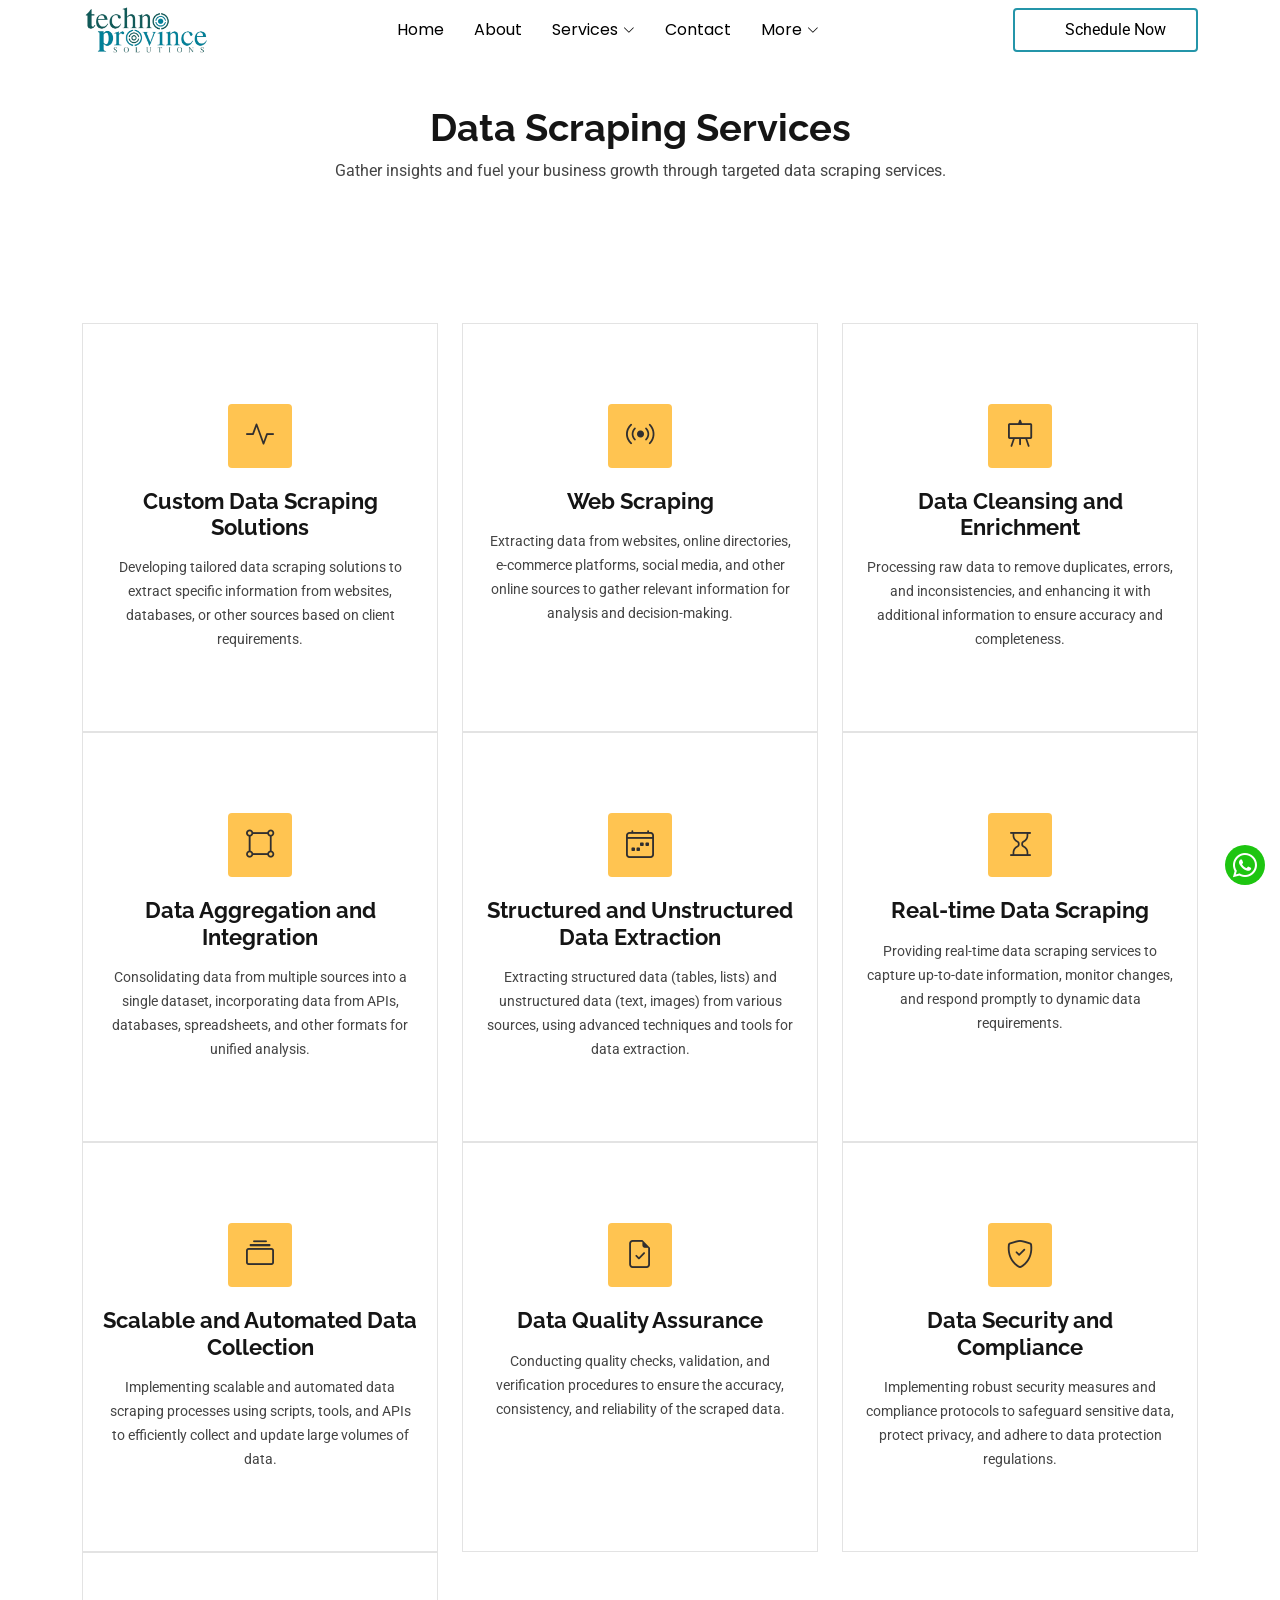
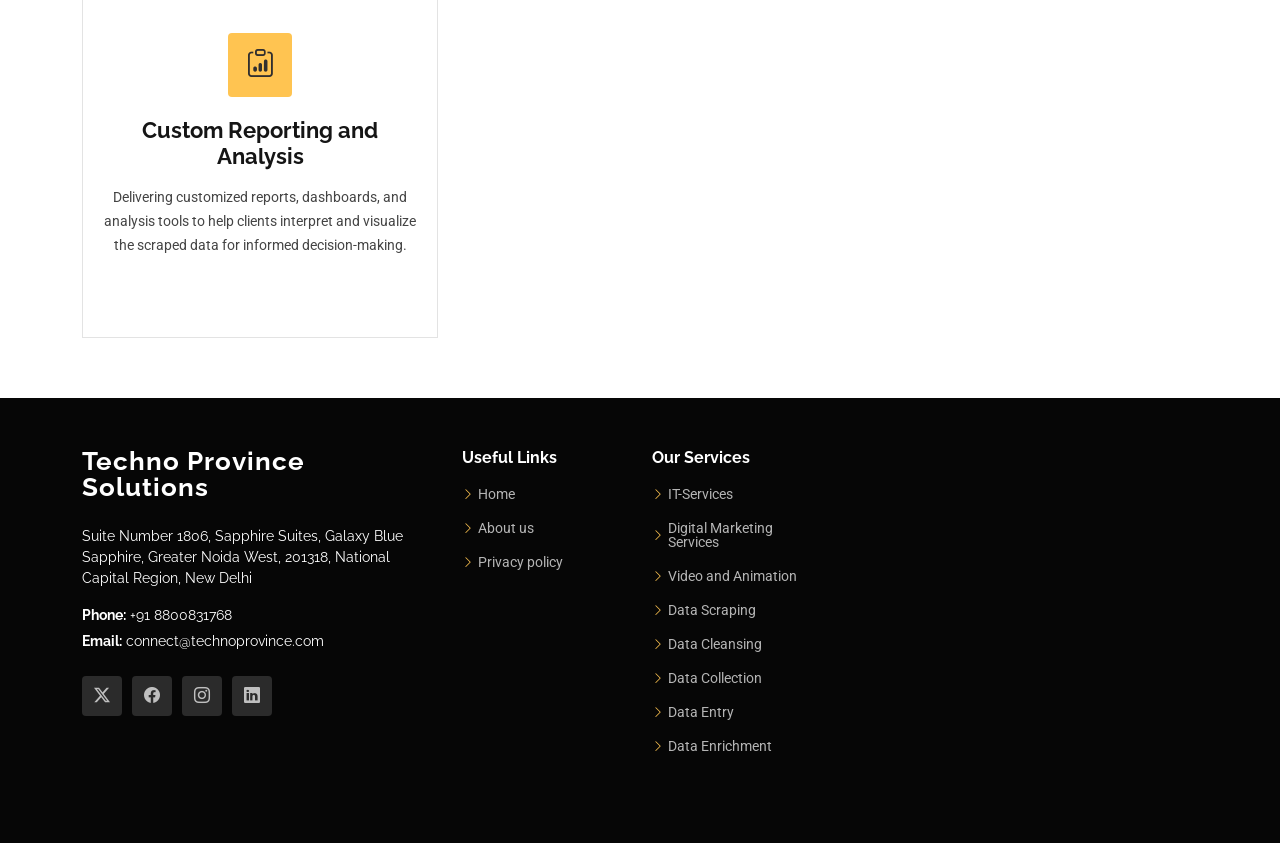
<file: data-scraping.html>
<!DOCTYPE html>
<html lang="en">

<head>
  <!-- Google Tag Manager -->
<script>(function(w,d,s,l,i){w[l]=w[l]||[];w[l].push({'gtm.start':
  new Date().getTime(),event:'gtm.js'});var f=d.getElementsByTagName(s)[0],
  j=d.createElement(s),dl=l!='dataLayer'?'&l='+l:'';j.async=true;j.src=
  'https://www.googletagmanager.com/gtm.js?id='+i+dl;f.parentNode.insertBefore(j,f);
  })(window,document,'script','dataLayer','GTM-KH3DTXFM');</script>
  <!-- End Google Tag Manager -->
  <link href='https://www.technoprovince.com/favicon.ico' rel='apple-touch-icon'/>
  <meta charset="utf-8">
  <meta content="width=device-width, initial-scale=1.0" name="viewport">
  <title>Leading Data Scraping Services by Trusted Web Scraping Company</title>
  <meta name="description" content="Outsource your web scraping needs to our data scraping company. As a leading provider of high-quality, real-time data extraction services, we help our clients make better business decisions and achieve their goals.">
  <meta name="keywords" content="web scraping services, data scraping services, web data scraping services, website data scraping services, data scraping company, website scraping service, web scraping services India, data scraping services India, web scraping services provider, scraping company, web scraping company">

  <!-- Favicons -->
  <link href="assets/img/Techno Province.png" rel="icon">

  <!-- Fonts -->
  <link href="https://fonts.googleapis.com" rel="preconnect">
  <link href="https://fonts.gstatic.com" rel="preconnect" crossorigin>
  <link href="https://fonts.googleapis.com/css2?family=Roboto:ital,wght@0,100;0,300;0,400;0,500;0,700;0,900;1,100;1,300;1,400;1,500;1,700;1,900&family=Poppins:ital,wght@0,100;0,200;0,300;0,400;0,500;0,600;0,700;0,800;0,900;1,100;1,200;1,300;1,400;1,500;1,600;1,700;1,800;1,900&family=Raleway:ital,wght@0,100;0,200;0,300;0,400;0,500;0,600;0,700;0,800;0,900;1,100;1,200;1,300;1,400;1,500;1,600;1,700;1,800;1,900&display=swap" rel="stylesheet">

  <!-- Vendor CSS Files -->
  <link href="assets/vendor/bootstrap/css/bootstrap.min.css" rel="stylesheet">
  <link href="assets/vendor/bootstrap-icons/bootstrap-icons.css" rel="stylesheet">
  <link href="assets/vendor/aos/aos.css" rel="stylesheet">
  <link href="assets/vendor/swiper/swiper-bundle.min.css" rel="stylesheet">
  <link href="assets/vendor/glightbox/css/glightbox.min.css" rel="stylesheet">

  <!-- Main CSS File -->
  <link href="assets/css/main.css" rel="stylesheet">

</head>

<body class="service-details-page">

  <!-- Google Tag Manager (noscript) -->
<noscript><iframe src="https://www.googletagmanager.com/ns.html?id=GTM-KH3DTXFM"
  height="0" width="0" style="display:none;visibility:hidden"></iframe></noscript>
  <!-- End Google Tag Manager (noscript) -->

  <header id="header" class="header d-flex align-items-center fixed-top">
    <div class="container-fluid container-xl position-relative d-flex align-items-center justify-content-between">

      <a href="./" class="logo d-flex align-items-center me-auto me-lg-0">
        <!-- Uncomment the line below if you also wish to use an image logo -->
        <img src="assets/img/Techno Province-logo.jpg" alt="Data Scraping Company">
      </a>

      <nav id="navmenu" class="navmenu">
        <ul>
          <li><a href="./" class="active">Home<br></a></li>
          <li><a href="about">About</a></li>
          <li class="dropdown"><a href="#"><span>Services</span> <i class="bi bi-chevron-down toggle-dropdown"></i></a>
            <ul>
              <li><a href="itservice">IT-Services</a></li>
              <li><a href="digitalm">Digital Marketing</a></li>
              <li><a href="data-scraping">Data Scraping</a></li>
              <li><a href="video-editing">Video and Animations</a></li>
              <li><a href="data-cleansing">Data Cleansing</a></li>
              <li><a href="data-collection">Data Collection</a></li>
              <li><a href="data-entry">Data Entry</a></li>
              <li><a href="data-enrichment">Data Enrichment</a></li>
              <!-- <li><a href="term.html">Terms and Conditions</a></li> -->
            </ul>
          </li>
          <li><a href="./#contact">Contact</a></li>
          <li class="dropdown"><a href="#"><span>More</span> <i class="bi bi-chevron-down toggle-dropdown"></i></a>
            <ul>
              <li><a href="privacy">Privacy and Policy</a></li>
              <!-- <li><a href="term.html">Terms and Conditions</a></li> -->
            </ul>
          </li>
        </ul>
        <i class="mobile-nav-toggle d-xl-none bi bi-list"></i>
      </nav>
      <a class="btn-getstarted  fs-6" href="./#contact">
        <span class="spinner-grow spinner-grow-sm " style="color: #265a56;" role="status" aria-hidden="true"></span>
        Schedule Now
      </a>

    

    </div>
  </header>
 

  <main class="main">

  
    <!-- Page Title -->
    <div class="page-title" data-aos="fade">
      <div class="heading">
        <div class="container">
          <div class="row d-flex justify-content-center text-center">
            <div class="col-lg-8">
              <h1 class="mt-4">Data Scraping Services</h1>
              <p class="mb-0">Gather insights and fuel your business growth through targeted data scraping services.</p>
            </div>
          </div>
        </div>
      </div>
    </div><!-- End Page Title -->

      <section id="services" class="services section">

  
        <div class="container">
  
          <div class="row">
  
            <div class="col-lg-4 col-md-6" data-aos="fade-up" data-aos-delay="100">
              <div class="service-item position-relative">
                <div class="icon">
                  <i class="bi bi-activity"></i>
                </div>
                <!-- <h2></h2> -->
                  <h3>Custom Data Scraping Solutions</h3>
                
                <p>Developing tailored data scraping solutions to extract specific information from websites, databases, or other sources based on client requirements.</p>
              </div>
            </div><!-- End Service Item -->
  
            <div class="col-lg-4 col-md-6" data-aos="fade-up" data-aos-delay="200">
              <div class="service-item position-relative">
                <div class="icon">
                  <i class="bi bi-broadcast"></i>
                </div>
                <h3>Web Scraping</h3>
                <p>Extracting data from websites, online directories, e-commerce platforms, social media, and other online sources to gather relevant information for analysis and decision-making.</p>
              </div>
            </div><!-- End Service Item -->
  
            <div class="col-lg-4 col-md-6" data-aos="fade-up" data-aos-delay="300">
              <div class="service-item position-relative">
                <div class="icon">
                  <i class="bi bi-easel"></i>
                </div>
                <h3>Data Cleansing and Enrichment</h3>
                <p>Processing raw data to remove duplicates, errors, and inconsistencies, and enhancing it with additional information to ensure accuracy and completeness.</p>
              </div>
            </div><!-- End Service Item -->
  
            <div class="col-lg-4 col-md-6" data-aos="fade-up" data-aos-delay="400">
              <div class="service-item position-relative">
                <div class="icon">
                  <i class="bi bi-bounding-box-circles"></i>
                </div>
                <h3>Data Aggregation and Integration</h3>
                <p>Consolidating data from multiple sources into a single dataset, incorporating data from APIs, databases, spreadsheets, and other formats for unified analysis.</p>
                <!-- <a href="service-details.html" class="stretched-link"></a> -->
              </div>
            </div><!-- End Service Item -->
  
            <div class="col-lg-4 col-md-6" data-aos="fade-up" data-aos-delay="500">
              <div class="service-item position-relative">
                <div class="icon">
                  <i class="bi bi-calendar4-week"></i>
                </div>
                <h3>Structured and Unstructured Data Extraction</h3>
                <p>Extracting structured data (tables, lists) and unstructured data (text, images) from various sources, using advanced techniques and tools for data extraction.</p>
                <!-- <a href="service-details.html" class="stretched-link"></a> -->
              </div>
            </div>
  
            <div class="col-lg-4 col-md-6" data-aos="fade-up" data-aos-delay="600">
              <div class="service-item position-relative">
                <div class="icon">
                  <i class="bi bi-hourglass"></i>
                </div>
                <h3>Real-time Data Scraping</h3>
                <p>Providing real-time data scraping services to capture up-to-date information, monitor changes, and respond promptly to dynamic data requirements.</p>
                
              </div>
            </div>

            <div class="col-lg-4 col-md-6" data-aos="fade-up" data-aos-delay="600">
              <div class="service-item position-relative">
                <div class="icon">
                  <i class="bi bi-collection"></i>
                </div>
                <h3>Scalable and Automated Data Collection</h3>
                <p>Implementing scalable and automated data scraping processes using scripts, tools, and APIs to efficiently collect and update large volumes of data.</p>
                
              </div>
            </div>

            <div class="col-lg-4 col-md-6" data-aos="fade-up" data-aos-delay="600">
              <div class="service-item position-relative">
                <div class="icon">
                  <i class="bi bi-file-earmark-check"></i>
                </div>
                <h3>Data Quality Assurance</h3>
                <p>Conducting quality checks, validation, and verification procedures to ensure the accuracy, consistency, and reliability of the scraped data.</p>
                
              </div>
            </div>

            <div class="col-lg-4 col-md-6" data-aos="fade-up" data-aos-delay="600">
              <div class="service-item position-relative">
                <div class="icon">
                  <i class="bi bi-shield-check"></i>
                </div>
                <h3>Data Security and Compliance</h3>
                <p>Implementing robust security measures and compliance protocols to safeguard sensitive data, protect privacy, and adhere to data protection regulations.</p>
                
              </div>
            </div>

            <div class="col-lg-4 col-md-6" data-aos="fade-up" data-aos-delay="600">
              <div class="service-item position-relative">
                <div class="icon">
                  <i class="bi bi-clipboard-data"></i>
                </div>
                <h3>Custom Reporting and Analysis</h3>
                <p>Delivering customized reports, dashboards, and analysis tools to help clients interpret and visualize the scraped data for informed decision-making.</p>
                
              </div>
            </div>
  
          </div>
  
        </div>
  
      </section><!-- /Services Section -->

   
  </main>

  <footer id="footer" class="footer dark-background">

    <div class="footer-top">
      <div class="container">
        <div class="row gy-4">
          <div class="col-lg-4 col-md-6 footer-about">
            <a href="./" class="logo d-flex align-items-center">
              <span class="sitename">Techno Province Solutions</span>

            </a>

            <div class="footer-contact pt-3">
              <p>Suite Number 1806, Sapphire Suites, Galaxy Blue Sapphire, Greater Noida West, 201318, National Capital Region, New Delhi</p>
              <!-- <p>Greater Noida</p> -->
              <p class="mt-3"><strong>Phone:</strong> <span>+91 8800831768</span></p>
              <p><strong>Email:</strong> <span>connect@technoprovince.com</span></p>
            </div>
            <div class="social-links d-flex mt-4">
              <a target="_blank" href="https://x.com/technoprovince"><i class="bi bi-twitter-x"></i></a>
            <a target="_blank" href="https://www.facebook.com/technoprovince/"><i class="bi bi-facebook"></i></a>
            <a target="_blank" href=""><i class="bi bi-instagram"></i></a>
            <a target="_blank" href="https://www.linkedin.com/company/techno-province"><i class="bi bi-linkedin"></i></a>
            </div>
          </div>

          <div class="col-lg-2 col-md-3 footer-links">
            <h4>Useful Links</h4>
            <ul>
              <li><i class="bi bi-chevron-right"></i> <a href="./"> Home</a></li>
              <li><i class="bi bi-chevron-right"></i> <a href="about"> About us</a></li>
              <!-- <li><i class="bi bi-chevron-right"></i> <a href="services call-to-action"> Services</a></li> -->
              <!-- <li><i class="bi bi-chevron-right"></i> <a href="term.html"> Terms of service</a></li> -->
              <li><i class="bi bi-chevron-right"></i> <a href="privacy"> Privacy policy</a></li>
            </ul>
          </div>
  
          <div class="col-lg-2 col-md-3 footer-links">
            <h4>Our Services</h4>
            <ul>
              <li><i class="bi bi-chevron-right"></i> <a href="itservice"> IT-Services</a></li>
              <li><i class="bi bi-chevron-right"></i> <a href="digitalm"> Digital Marketing Services</a></li>
              <li><i class="bi bi-chevron-right"></i> <a href="video-editing"> Video and Animation</a></li>
              <li><i class="bi bi-chevron-right"></i> <a href="data-scraping"> Data Scraping</a></li>
              <li><i class="bi bi-chevron-right"></i> <a href="data-cleansing"> Data Cleansing</a></li>
              <li><i class="bi bi-chevron-right"></i> <a href="data-collection"> Data Collection</a></li>
              <li><i class="bi bi-chevron-right"></i> <a href="data-entry"> Data Entry</a></li>
              <li><i class="bi bi-chevron-right"></i> <a href="data-enrichment"> Data Enrichment</a></li>
            </ul>
          </div>
         

        </div>
      </div>
    </div>



  </footer>

  <!-- Scroll Top -->
  <a target="_blank" href="https://wa.me/918800831768" id="scroll-top" class="scroll-top d-flex align-items-center justify-content-center"><i class="bi bi-whatsapp text-white"></i></a>

  <!-- Preloader -->
  <div id="preloader"></div>

  <!-- Vendor JS Files -->
  <script src="assets/vendor/bootstrap/js/bootstrap.bundle.min.js"></script>
  <script src="assets/vendor/aos/aos.js"></script>
  <script src="assets/vendor/swiper/swiper-bundle.min.js"></script>
  <script src="assets/vendor/glightbox/js/glightbox.min.js"></script>
  <script src="assets/vendor/imagesloaded/imagesloaded.pkgd.min.js"></script>
  <script src="assets/vendor/isotope-layout/isotope.pkgd.min.js"></script>
  <script src="assets/vendor/purecounter/purecounter_vanilla.js"></script>

  <!-- Main JS File -->
  <script src="assets/js/main.js"></script>

</body>

</html>
</file>
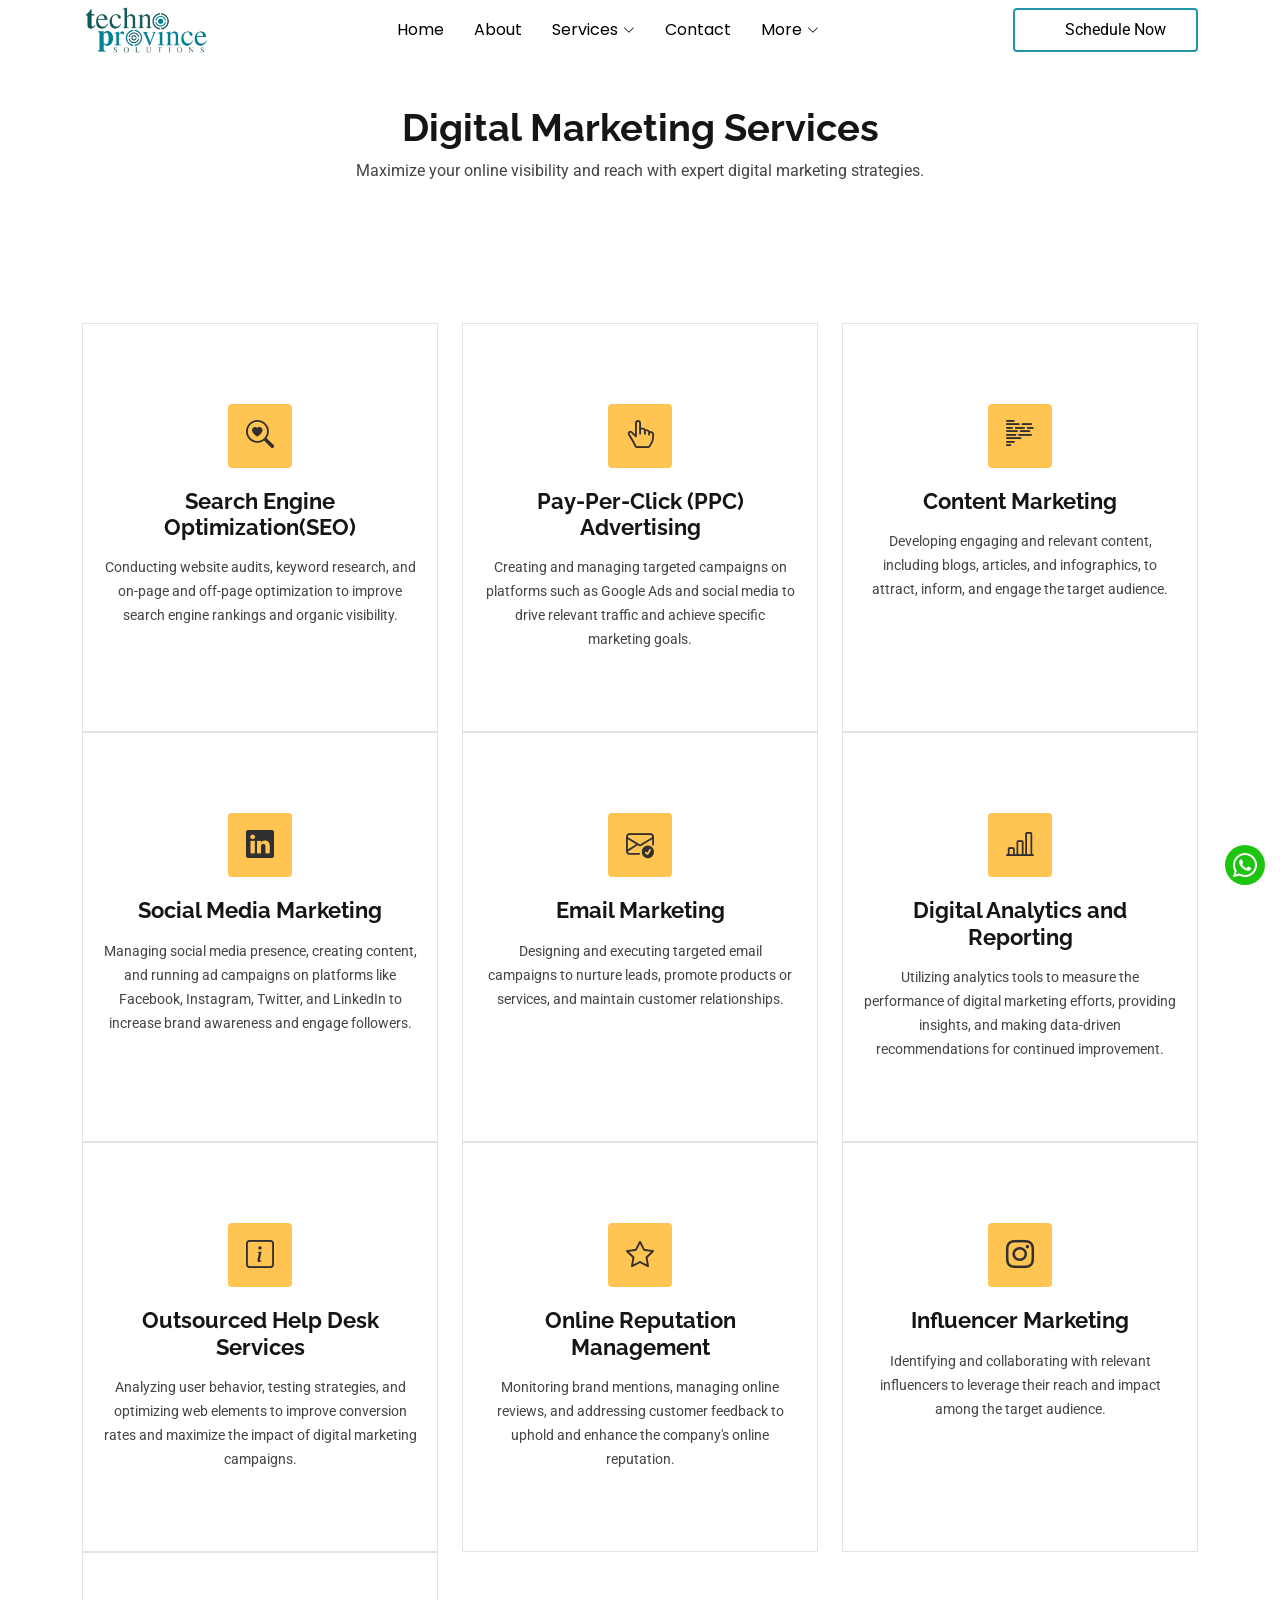
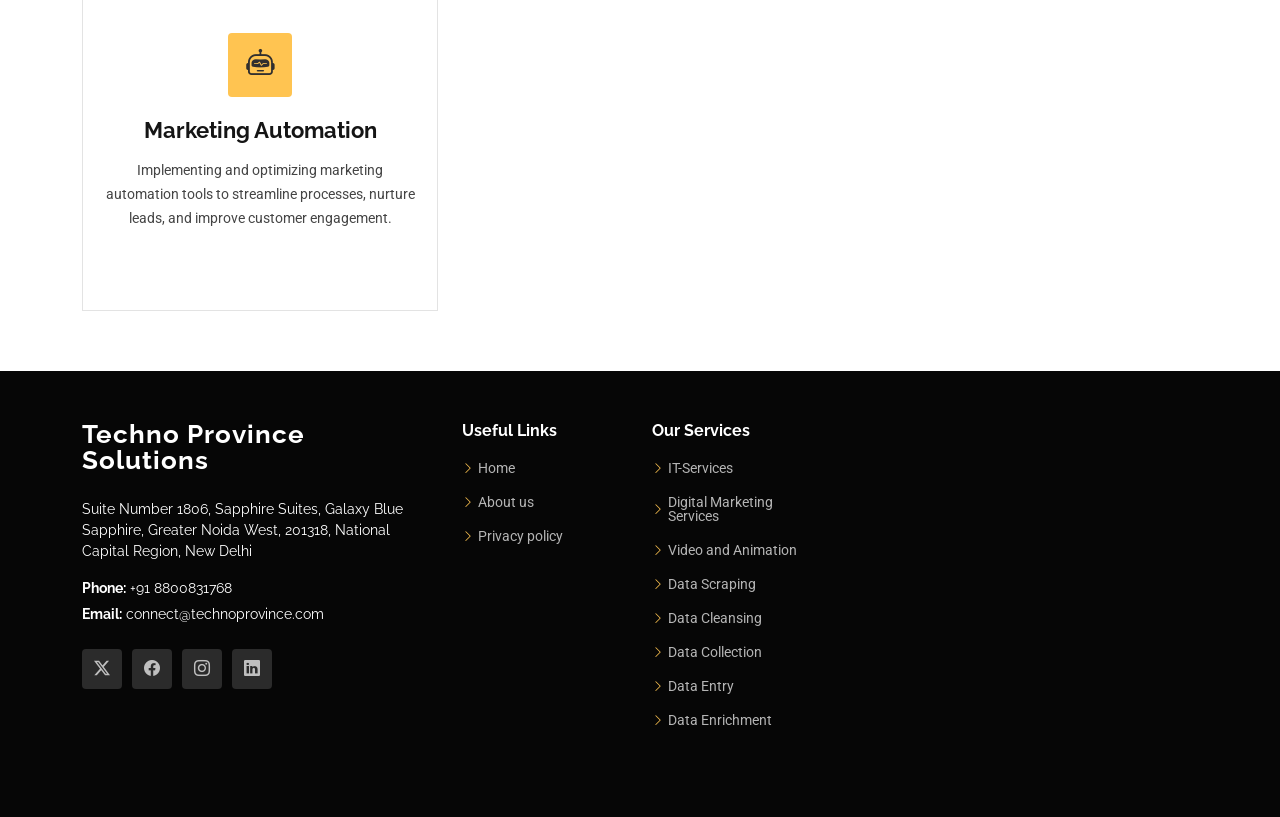
<file: digitalm.html>
<!DOCTYPE html>
<html lang="en">

<head>
  <!-- Google Tag Manager -->
<script>(function(w,d,s,l,i){w[l]=w[l]||[];w[l].push({'gtm.start':
  new Date().getTime(),event:'gtm.js'});var f=d.getElementsByTagName(s)[0],
  j=d.createElement(s),dl=l!='dataLayer'?'&l='+l:'';j.async=true;j.src=
  'https://www.googletagmanager.com/gtm.js?id='+i+dl;f.parentNode.insertBefore(j,f);
  })(window,document,'script','dataLayer','GTM-KH3DTXFM');</script>
  <!-- End Google Tag Manager -->
  <link href='https://www.technoprovince.com/favicon.ico' rel='apple-touch-icon'/>
  <meta charset="utf-8">
  <meta content="width=device-width, initial-scale=1.0" name="viewport">
  <title>Techno Province | Digital Marketing Services: SEO, PPC, Content, Social Media & More</title>
  <meta name="description" content="Boost your online presence with SEO, PPC advertising, content marketing, social media management, email campaigns, and more. Drive traffic, engage customers, and grow.">
  <meta name="keywords" content="search engine optimization, digital marketing, seo company near me, local seo services, seo optimization companies, seo optimization companies, social media, email marketing, website designing, digital analytics, online reputation management, digital marketing services, on page seo, off page seo,">

  <!-- Favicons -->
  <link href="assets/img/Techno Province.png" rel="icon">
  

  <!-- Fonts -->
  <link href="https://fonts.googleapis.com" rel="preconnect">
  <link href="https://fonts.gstatic.com" rel="preconnect" crossorigin>
  <link href="https://fonts.googleapis.com/css2?family=Roboto:ital,wght@0,100;0,300;0,400;0,500;0,700;0,900;1,100;1,300;1,400;1,500;1,700;1,900&family=Poppins:ital,wght@0,100;0,200;0,300;0,400;0,500;0,600;0,700;0,800;0,900;1,100;1,200;1,300;1,400;1,500;1,600;1,700;1,800;1,900&family=Raleway:ital,wght@0,100;0,200;0,300;0,400;0,500;0,600;0,700;0,800;0,900;1,100;1,200;1,300;1,400;1,500;1,600;1,700;1,800;1,900&display=swap" rel="stylesheet">

  <!-- Vendor CSS Files -->
  <link href="assets/vendor/bootstrap/css/bootstrap.min.css" rel="stylesheet">
  <link href="assets/vendor/bootstrap-icons/bootstrap-icons.css" rel="stylesheet">
  <link href="assets/vendor/aos/aos.css" rel="stylesheet">
  <link href="assets/vendor/swiper/swiper-bundle.min.css" rel="stylesheet">
  <link href="assets/vendor/glightbox/css/glightbox.min.css" rel="stylesheet">

  <!-- Main CSS File -->
  <link href="assets/css/main.css" rel="stylesheet">

</head>

<body class="service-details-page">

  <!-- Google Tag Manager (noscript) -->
<noscript><iframe src="https://www.googletagmanager.com/ns.html?id=GTM-KH3DTXFM"
  height="0" width="0" style="display:none;visibility:hidden"></iframe></noscript>
  <!-- End Google Tag Manager (noscript) -->

  <header id="header" class="header d-flex align-items-center fixed-top">
    <div class="container-fluid container-xl position-relative d-flex align-items-center justify-content-between">

      <a href="./" class="logo d-flex align-items-center me-auto me-lg-0">
        <!-- Uncomment the line below if you also wish to use an image logo -->
        <img src="assets/img/Techno Province-logo.jpg" alt="Techno Province">
       
      </a>

      <nav id="navmenu" class="navmenu">
        <ul>
          <li><a href="./" class="active">Home<br></a></li>
          <li><a href="about">About</a></li>
          <li class="dropdown"><a href="#"><span>Services</span> <i class="bi bi-chevron-down toggle-dropdown"></i></a>
            <ul>
              <li><a href="itservice">IT-Services</a></li>
              <li><a href="digitalm">Digital Marketing</a></li>
              <li><a href="data-scraping">Data Scraping</a></li>
              <li><a href="video-editing">Video and Animations</a></li>
              <li><a href="data-cleansing">Data Cleansing</a></li>
              <li><a href="data-collection">Data Collection</a></li>
              <li><a href="data-entry">Data Entry</a></li>
              <li><a href="data-enrichment">Data Enrichment</a></li>
              <!-- <li><a href="term.html">Terms and Conditions</a></li> -->
            </ul>
          </li>
          <li><a href="./#contact">Contact</a></li>
          <li class="dropdown"><a href="#"><span>More</span> <i class="bi bi-chevron-down toggle-dropdown"></i></a>
            <ul>
              <li><a href="privacy">Privacy and Policy</a></li>
              <!-- <li><a href="term.html">Terms and Conditions</a></li> -->
            </ul>
          </li>
        </ul>
        <i class="mobile-nav-toggle d-xl-none bi bi-list"></i>
      </nav>
      <a class="btn-getstarted  fs-6" href="./#contact">
        <span class="spinner-grow spinner-grow-sm " style="color: #265a56;" role="status" aria-hidden="true"></span>
        Schedule Now
      </a>


    </div>
  </header>
 

  <main class="main">

  
    <!-- Page Title -->
    <div class="page-title" data-aos="fade">
      <div class="heading">
        <div class="container">
          <div class="row d-flex justify-content-center text-center">
            <div class="col-lg-8">
              <h1 class="mt-4">Digital Marketing Services</h1>
              <p class="mb-0">Maximize your online visibility and reach with expert digital marketing strategies.</p>
            </div>
          </div>
        </div>
      </div>
     
    </div><!-- End Page Title -->

      <section id="services" class="services section">

  
        <div class="container">
  
          <div class="row">
  
            <div class="col-lg-4 col-md-6" data-aos="fade-up" data-aos-delay="100">
              <div class="service-item position-relative">
                <div class="icon">
                  <i class="bi bi-search-heart"></i>
                </div>
                <!-- <h2></h2> -->
                  <h3>Search Engine Optimization(SEO)</h3>
                <p>Conducting website audits, keyword research, and on-page and off-page optimization to improve search engine rankings and organic visibility.</p>
              </div>
            </div><!-- End Service Item -->
  
            <div class="col-lg-4 col-md-6" data-aos="fade-up" data-aos-delay="200">
              <div class="service-item position-relative">
                <div class="icon">
                  <i class="bi bi-hand-index-thumb"></i>
                </div>
                <h3>Pay-Per-Click (PPC) Advertising</h3>
                <p>Creating and managing targeted campaigns on platforms such as Google Ads and social media to drive relevant traffic and achieve specific marketing goals.</p>
              </div>
            </div><!-- End Service Item -->
  
            <div class="col-lg-4 col-md-6" data-aos="fade-up" data-aos-delay="300">
              <div class="service-item position-relative">
                <div class="icon">
                  <i class="bi bi-body-text"></i>
                </div>
                <h3>Content Marketing</h3>
                <p>Developing engaging and relevant content, including blogs, articles, and infographics, to attract, inform, and engage the target audience.</p>
              </div>
            </div><!-- End Service Item -->
  
            <div class="col-lg-4 col-md-6" data-aos="fade-up" data-aos-delay="400">
              <div class="service-item position-relative">
                <div class="icon">
                  <i class="bi bi-linkedin"></i>
                </div>
                <h3>Social Media Marketing</h3>
                <p>Managing social media presence, creating content, and running ad campaigns on platforms like Facebook, Instagram, Twitter, and LinkedIn to increase brand awareness and engage followers.</p>
                
              </div>
            </div><!-- End Service Item -->
  
            <div class="col-lg-4 col-md-6" data-aos="fade-up" data-aos-delay="500">
              <div class="service-item position-relative">
                <div class="icon">
                  <i class="bi bi-envelope-check"></i>
                </div>
                <h3>Email Marketing</h3>
                <p>Designing and executing targeted email campaigns to nurture leads, promote products or services, and maintain customer relationships.</p>
               
              </div>
            </div>
  
            <div class="col-lg-4 col-md-6" data-aos="fade-up" data-aos-delay="600">
              <div class="service-item position-relative">
                <div class="icon">
                  <i class="bi bi-bar-chart-line"></i>
                </div>
                <h3>Digital Analytics and Reporting</h3>
                <p>Utilizing analytics tools to measure the performance of digital marketing efforts, providing insights, and making data-driven recommendations for continued improvement.</p>
                
              </div>
            </div>

            <div class="col-lg-4 col-md-6" data-aos="fade-up" data-aos-delay="600">
              <div class="service-item position-relative">
                <div class="icon">
                  <i class="bi bi-info-square"></i>
                </div>
                <h3>Outsourced Help Desk Services</h3>
                <p>Analyzing user behavior, testing strategies, and optimizing web elements to improve conversion rates and maximize the impact of digital marketing campaigns.</p>
                
              </div>
            </div>

            <div class="col-lg-4 col-md-6" data-aos="fade-up" data-aos-delay="600">
              <div class="service-item position-relative">
                <div class="icon">
                  <i class="bi bi-star"></i>
                </div>
                <h3>Online Reputation Management</h3>
                <p>Monitoring brand mentions, managing online reviews, and addressing customer feedback to uphold and enhance the company's online reputation.</p>
                
              </div>
            </div>

            <div class="col-lg-4 col-md-6" data-aos="fade-up" data-aos-delay="600">
              <div class="service-item position-relative">
                <div class="icon">
                  <i class="bi bi-instagram"></i>
                </div>
                <h3>Influencer Marketing</h3>
                <p>Identifying and collaborating with relevant influencers to leverage their reach and impact among the target audience.</p>
                
              </div>
            </div>

            <div class="col-lg-4 col-md-6" data-aos="fade-up" data-aos-delay="600">
              <div class="service-item position-relative">
                <div class="icon">
                  <i class="bi bi-robot"></i>
                </div>
                <h3>Marketing Automation</h3>
                <p>Implementing and optimizing marketing automation tools to streamline processes, nurture leads, and improve customer engagement.</p>
                
              </div>
            </div>
  
          </div>
  
        </div>
  
      </section><!-- /Services Section -->

   
  </main>

  <footer id="footer" class="footer dark-background">

    <div class="footer-top">
      <div class="container">
        <div class="row gy-4">
          <div class="col-lg-4 col-md-6 footer-about">
            <a href="./" class="logo d-flex align-items-center">
              <span class="sitename">Techno Province Solutions</span>

            </a>

            <div class="footer-contact pt-3">
              <p>Suite Number 1806, Sapphire Suites, Galaxy Blue Sapphire, Greater Noida West, 201318, National Capital Region, New Delhi</p>
              <!-- <p>Greater Noida</p> -->
              <p class="mt-3"><strong>Phone:</strong> <span>+91 8800831768</span></p>
              <p><strong>Email:</strong> <span>connect@technoprovince.com</span></p>
            </div>
            <div class="social-links d-flex mt-4">
              <a target="_blank" href="https://x.com/technoprovince"><i class="bi bi-twitter-x"></i></a>
            <a target="_blank" href="https://www.facebook.com/technoprovince/"><i class="bi bi-facebook"></i></a>
            <a target="_blank" href=""><i class="bi bi-instagram"></i></a>
            <a target="_blank" href="https://www.linkedin.com/company/techno-province"><i class="bi bi-linkedin"></i></a>
            </div>
          </div>

          <div class="col-lg-2 col-md-3 footer-links">
            <h4>Useful Links</h4>
            <ul>
              <li><i class="bi bi-chevron-right"></i> <a href="./"> Home</a></li>
              <li><i class="bi bi-chevron-right"></i> <a href="about"> About us</a></li>
              <!-- <li><i class="bi bi-chevron-right"></i> <a href="services call-to-action"> Services</a></li> -->
              <!-- <li><i class="bi bi-chevron-right"></i> <a href="term.html"> Terms of service</a></li> -->
              <li><i class="bi bi-chevron-right"></i> <a href="privacy"> Privacy policy</a></li>
            </ul>
          </div>
  
          <div class="col-lg-2 col-md-3 footer-links">
            <h4>Our Services</h4>
            <ul>
              <li><i class="bi bi-chevron-right"></i> <a href="itservice"> IT-Services</a></li>
              <li><i class="bi bi-chevron-right"></i> <a href="digitalm"> Digital Marketing Services</a></li>
              <li><i class="bi bi-chevron-right"></i> <a href="video-editing"> Video and Animation</a></li>
              <li><i class="bi bi-chevron-right"></i> <a href="data-scraping"> Data Scraping</a></li>
              <li><i class="bi bi-chevron-right"></i> <a href="data-cleansing"> Data Cleansing</a></li>
              <li><i class="bi bi-chevron-right"></i> <a href="data-collection"> Data Collection</a></li>
              <li><i class="bi bi-chevron-right"></i> <a href="data-entry"> Data Entry</a></li>
              <li><i class="bi bi-chevron-right"></i> <a href="data-enrichment"> Data Enrichment</a></li>
            </ul>
          </div>
         

        </div>
      </div>
    </div>



  </footer>

  <!-- Scroll Top -->
  <a target="_blank" href="https://wa.me/918800831768" id="scroll-top" class="scroll-top d-flex align-items-center justify-content-center"><i class="bi bi-whatsapp text-white"></i></a>

  <!-- Preloader -->
  <div id="preloader"></div>

  <!-- Vendor JS Files -->
  <script src="assets/vendor/bootstrap/js/bootstrap.bundle.min.js"></script>
  <script src="assets/vendor/aos/aos.js"></script>
  <script src="assets/vendor/swiper/swiper-bundle.min.js"></script>
  <script src="assets/vendor/glightbox/js/glightbox.min.js"></script>
  <script src="assets/vendor/imagesloaded/imagesloaded.pkgd.min.js"></script>
  <script src="assets/vendor/isotope-layout/isotope.pkgd.min.js"></script>
  <script src="assets/vendor/purecounter/purecounter_vanilla.js"></script>

  <!-- Main JS File -->
  <script src="assets/js/main.js"></script>

</body>

</html>
</file>
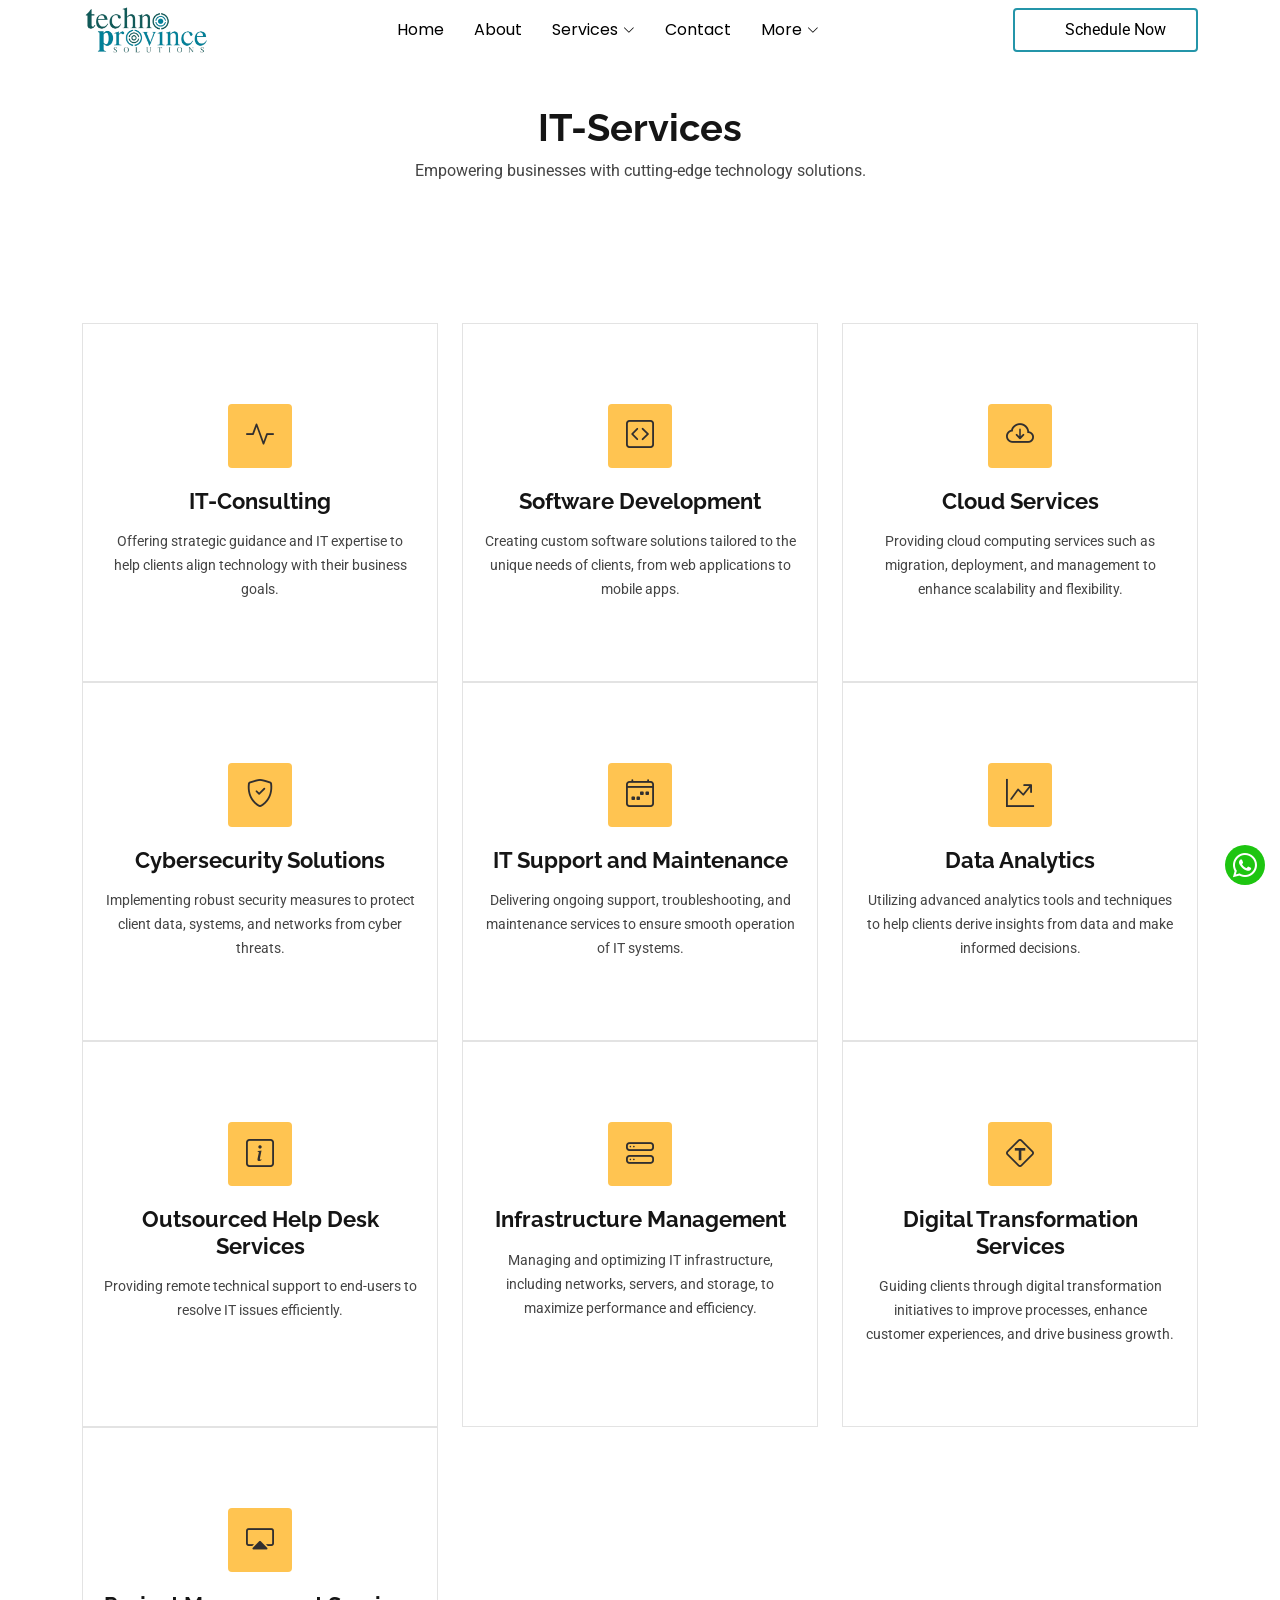
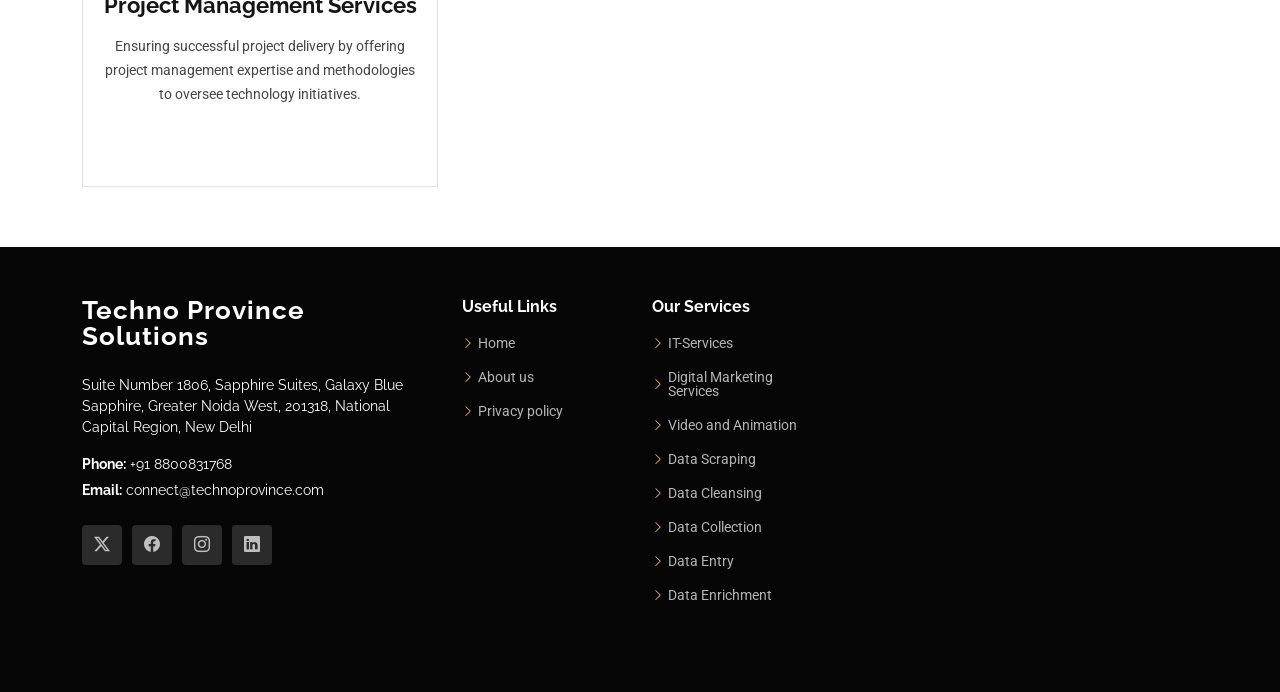
<file: itservice.html>
<!DOCTYPE html>
<html lang="en">

<head>
  <!-- Google Tag Manager -->
<script>(function(w,d,s,l,i){w[l]=w[l]||[];w[l].push({'gtm.start':
  new Date().getTime(),event:'gtm.js'});var f=d.getElementsByTagName(s)[0],
  j=d.createElement(s),dl=l!='dataLayer'?'&l='+l:'';j.async=true;j.src=
  'https://www.googletagmanager.com/gtm.js?id='+i+dl;f.parentNode.insertBefore(j,f);
  })(window,document,'script','dataLayer','GTM-KH3DTXFM');</script>
  <!-- End Google Tag Manager -->
  <link href='https://www.technoprovince.com/favicon.ico' rel='apple-touch-icon'/>
  <meta charset="utf-8">
  <meta content="width=device-width, initial-scale=1.0" name="viewport">
  <title>Techno province | Comprehensive IT Services: Consulting, Development, Support & More</title>
  <meta name="description" content=" Techno Province offers a full range of IT services including consulting, software development, cloud solutions, cybersecurity, data analytics, and more to help businesses grow.">
  <meta name="keywords" content="it services, it consulting, software development, cloud services, cybersecurity solutions, it support and maintenance, data analytics, outsourced help desk services, infrastructure management, digital transformation services, project management services">

  <!-- Favicons -->
  <link href="assets/img/Techno Province.png" rel="icon">

  <!-- Fonts -->
  <link href="https://fonts.googleapis.com" rel="preconnect">
  <link href="https://fonts.gstatic.com" rel="preconnect" crossorigin>
  <link href="https://fonts.googleapis.com/css2?family=Roboto:ital,wght@0,100;0,300;0,400;0,500;0,700;0,900;1,100;1,300;1,400;1,500;1,700;1,900&family=Poppins:ital,wght@0,100;0,200;0,300;0,400;0,500;0,600;0,700;0,800;0,900;1,100;1,200;1,300;1,400;1,500;1,600;1,700;1,800;1,900&family=Raleway:ital,wght@0,100;0,200;0,300;0,400;0,500;0,600;0,700;0,800;0,900;1,100;1,200;1,300;1,400;1,500;1,600;1,700;1,800;1,900&display=swap" rel="stylesheet">

  <!-- Vendor CSS Files -->
  <link href="assets/vendor/bootstrap/css/bootstrap.min.css" rel="stylesheet">
  <link href="assets/vendor/bootstrap-icons/bootstrap-icons.css" rel="stylesheet">
  <link href="assets/vendor/aos/aos.css" rel="stylesheet">
  <link href="assets/vendor/swiper/swiper-bundle.min.css" rel="stylesheet">
  <link href="assets/vendor/glightbox/css/glightbox.min.css" rel="stylesheet">

  <!-- Main CSS File -->
  <link href="assets/css/main.css" rel="stylesheet">

</head>

<body class="service-details-page">

  <!-- Google Tag Manager (noscript) -->
<noscript><iframe src="https://www.googletagmanager.com/ns.html?id=GTM-KH3DTXFM"
  height="0" width="0" style="display:none;visibility:hidden"></iframe></noscript>
  <!-- End Google Tag Manager (noscript) -->

  <header id="header" class="header d-flex align-items-center fixed-top">
    <div class="container-fluid container-xl position-relative d-flex align-items-center justify-content-between">

      <a href="./" class="logo d-flex align-items-center me-auto me-lg-0">
        <!-- Uncomment the line below if you also wish to use an image logo -->
        <img src="assets/img/Techno Province-logo.jpg" alt="Techno Province">
       
      </a>

      <nav id="navmenu" class="navmenu">
        <ul>
          <li><a href="./" class="active">Home<br></a></li>
          <li><a href="about">About</a></li>
          <li class="dropdown"><a href="#"><span>Services</span> <i class="bi bi-chevron-down toggle-dropdown"></i></a>
            <ul>
              <li><a href="itservice">IT-Services</a></li>
              <li><a href="digitalm">Digital Marketing</a></li>
              <li><a href="data-scraping">Data Scraping</a></li>
              <li><a href="video-editing">Video and Animations</a></li>
              <li><a href="data-cleansing">Data Cleansing</a></li>
              <li><a href="data-collection">Data Collection</a></li>
              <li><a href="data-entry">Data Entry</a></li>
              <li><a href="data-enrichment">Data Enrichment</a></li>
              <!-- <li><a href="term.html">Terms and Conditions</a></li> -->
            </ul>
          </li>
          <li><a href="./#contact">Contact</a></li>
          <li class="dropdown"><a href="#"><span>More</span> <i class="bi bi-chevron-down toggle-dropdown"></i></a>
            <ul>
              <li><a href="privacy">Privacy and Policy</a></li>
              <!-- <li><a href="term.html">Terms and Conditions</a></li> -->
            </ul>
          </li>
        </ul>
        <i class="mobile-nav-toggle d-xl-none bi bi-list"></i>
      </nav>
      <a class="btn-getstarted  fs-6" href="./#contact">
        <span class="spinner-grow spinner-grow-sm " style="color: #265a56;" role="status" aria-hidden="true"></span>
        Schedule Now
      </a>
    

    </div>
  </header>
 

  <main class="main">

  
    <!-- Page Title -->
    <div class="page-title" data-aos="fade">
      <div class="heading">
        <div class="container">
          <div class="row d-flex justify-content-center text-center">
            <div class="col-lg-8">
              <h1 class="mt-4">IT-Services</h1>
              <p class="mb-0">Empowering businesses with cutting-edge technology solutions.</p>
            </div>
          </div>
        </div>
      </div>
     
    </div><!-- End Page Title -->

      <section id="services" class="services section">

  
        <div class="container">
  
          <div class="row">
  
            <div class="col-lg-4 col-md-6" data-aos="fade-up" data-aos-delay="100">
              <div class="service-item position-relative">
                <div class="icon">
                  <i class="bi bi-activity"></i>
                </div>
                <!-- <h2></h2> -->
                  <h3 id="h">IT-Consulting</h3>
                
                <p>Offering strategic guidance and IT expertise to help clients align technology with their business goals.</p>
              </div>
            </div><!-- End Service Item -->
  
            <div class="col-lg-4 col-md-6" data-aos="fade-up" data-aos-delay="200">
              <div class="service-item position-relative">
                <div class="icon">
                  <i class="bi bi-code-square"></i>
                </div>
                <h3>Software Development</h3>
                <p>Creating custom software solutions tailored to the unique needs of clients, from web applications to mobile apps.</p>
              </div>
            </div><!-- End Service Item -->
  
            <div class="col-lg-4 col-md-6" data-aos="fade-up" data-aos-delay="300">
              <div class="service-item position-relative">
                <div class="icon">
                  <i class="bi bi-cloud-arrow-down"></i>
                </div>
                <h3>Cloud Services</h3>
                <p>Providing cloud computing services such as migration, deployment, and management to enhance scalability and flexibility.</p>
              </div>
            </div><!-- End Service Item -->
  
            <div class="col-lg-4 col-md-6" data-aos="fade-up" data-aos-delay="400">
              <div class="service-item position-relative">
                <div class="icon">
                  <i class="bi bi-shield-check"></i>
                </div>
                <h3>Cybersecurity Solutions</h3>
                <p>Implementing robust security measures to protect client data, systems, and networks from cyber threats.</p>
               
              </div>
            </div><!-- End Service Item -->
  
            <div class="col-lg-4 col-md-6" data-aos="fade-up" data-aos-delay="500">
              <div class="service-item position-relative">
                <div class="icon">
                  <i class="bi bi-calendar4-week"></i>
                </div>
                <h3>IT Support and Maintenance</h3>
                <p>Delivering ongoing support, troubleshooting, and maintenance services to ensure smooth operation of IT systems.</p>
                
              </div>
            </div>
  
            <div class="col-lg-4 col-md-6" data-aos="fade-up" data-aos-delay="600">
              <div class="service-item position-relative">
                <div class="icon">
                  <i class="bi bi-graph-up-arrow"></i>
                </div>
                <h3>Data Analytics</h3>
                <p>Utilizing advanced analytics tools and techniques to help clients derive insights from data and make informed decisions.</p>
                
              </div>
            </div>

            <div class="col-lg-4 col-md-6" data-aos="fade-up" data-aos-delay="600">
              <div class="service-item position-relative">
                <div class="icon">
                  <i class="bi bi-info-square"></i>
                </div>
                <h3>Outsourced Help Desk Services</h3>
                <p>Providing remote technical support to end-users to resolve IT issues efficiently.</p>
                
              </div>
            </div>

            <div class="col-lg-4 col-md-6" data-aos="fade-up" data-aos-delay="600">
              <div class="service-item position-relative">
                <div class="icon">
                  <i class="bi bi-hdd-stack"></i>
                </div>
                <h3>Infrastructure Management</h3>
                <p>Managing and optimizing IT infrastructure, including networks, servers, and storage, to maximize performance and efficiency.</p>
                
              </div>
            </div>

            <div class="col-lg-4 col-md-6" data-aos="fade-up" data-aos-delay="600">
              <div class="service-item position-relative">
                <div class="icon">
                  <i class="bi bi-sign-intersection-t"></i>
                </div>
                <h3>Digital Transformation Services</h3>
                <p>Guiding clients through digital transformation initiatives to improve processes, enhance customer experiences, and drive business growth.</p>
                
              </div>
            </div>

            <div class="col-lg-4 col-md-6" data-aos="fade-up" data-aos-delay="600">
              <div class="service-item position-relative">
                <div class="icon">
                  <i class="bi bi-cast"></i>
                </div>
                <h3>Project Management Services</h3>
                <p>Ensuring successful project delivery by offering project management expertise and methodologies to oversee technology initiatives.</p>
                
              </div>
            </div>
  
          </div>
  
        </div>
  
      </section><!-- /Services Section -->

   
  </main>

  <footer id="footer" class="footer dark-background">

    <div class="footer-top">
      <div class="container">
        <div class="row gy-4">
          <div class="col-lg-4 col-md-6 footer-about">
            <a href="./" class="logo d-flex align-items-center">
              <span class="sitename">Techno Province Solutions</span>

            </a>

            <div class="footer-contact pt-3">
              <p>Suite Number 1806, Sapphire Suites, Galaxy Blue Sapphire, Greater Noida West, 201318, National Capital Region, New Delhi</p>
              <!-- <p>Greater Noida</p> -->
              <p class="mt-3"><strong>Phone:</strong> <span>+91 8800831768</span></p>
              <p><strong>Email:</strong> <span>connect@technoprovince.com</span></p>
            </div>
            <div class="social-links d-flex mt-4">
             
              <a target="_blank" href="https://x.com/technoprovince"><i class="bi bi-twitter-x"></i></a>
            <a target="_blank" href="https://www.facebook.com/technoprovince/"><i class="bi bi-facebook"></i></a>
            <a target="_blank" href=""><i class="bi bi-instagram"></i></a>
            <a target="_blank" href="https://www.linkedin.com/company/techno-province"><i class="bi bi-linkedin"></i></a>
            </div>
          </div>

          <div class="col-lg-2 col-md-3 footer-links">
            <h4>Useful Links</h4>
            <ul>
              <li><i class="bi bi-chevron-right"></i> <a href="./"> Home</a></li>
              <li><i class="bi bi-chevron-right"></i> <a href="about"> About us</a></li>
              <!-- <li><i class="bi bi-chevron-right"></i> <a href="services call-to-action"> Services</a></li> -->
              <!-- <li><i class="bi bi-chevron-right"></i> <a href="term.html"> Terms of service</a></li> -->
              <li><i class="bi bi-chevron-right"></i> <a href="privacy"> Privacy policy</a></li>
            </ul>
          </div>
  
          <div class="col-lg-2 col-md-3 footer-links">
            <h4>Our Services</h4>
            <ul>
              <li><i class="bi bi-chevron-right"></i> <a href="itservice"> IT-Services</a></li>
              <li><i class="bi bi-chevron-right"></i> <a href="digitalm"> Digital Marketing Services</a></li>
              <li><i class="bi bi-chevron-right"></i> <a href="video-editing"> Video and Animation</a></li>
              <li><i class="bi bi-chevron-right"></i> <a href="data-scraping"> Data Scraping</a></li>
              <li><i class="bi bi-chevron-right"></i> <a href="data-cleansing"> Data Cleansing</a></li>
              <li><i class="bi bi-chevron-right"></i> <a href="data-collection"> Data Collection</a></li>
              <li><i class="bi bi-chevron-right"></i> <a href="data-entry"> Data Entry</a></li>
              <li><i class="bi bi-chevron-right"></i> <a href="data-enrichment"> Data Enrichment</a></li>
            </ul>
          </div>
         

        </div>
      </div>
    </div>



  </footer>

  <!-- Scroll Top -->
  <a target="_blank" href="https://wa.me/918800831768" id="scroll-top" class="scroll-top d-flex align-items-center justify-content-center"><i class="bi bi-whatsapp text-white"></i></a>

  <!-- Preloader -->
  <div id="preloader"></div>

  <!-- Vendor JS Files -->
  <script src="assets/vendor/bootstrap/js/bootstrap.bundle.min.js"></script>
  <script src="assets/vendor/aos/aos.js"></script>
  <script src="assets/vendor/swiper/swiper-bundle.min.js"></script>
  <script src="assets/vendor/glightbox/js/glightbox.min.js"></script>
  <script src="assets/vendor/imagesloaded/imagesloaded.pkgd.min.js"></script>
  <script src="assets/vendor/isotope-layout/isotope.pkgd.min.js"></script>
  <script src="assets/vendor/purecounter/purecounter_vanilla.js"></script>

  <!-- Main JS File -->
  <script src="assets/js/main.js"></script>

</body>

</html>
</file>
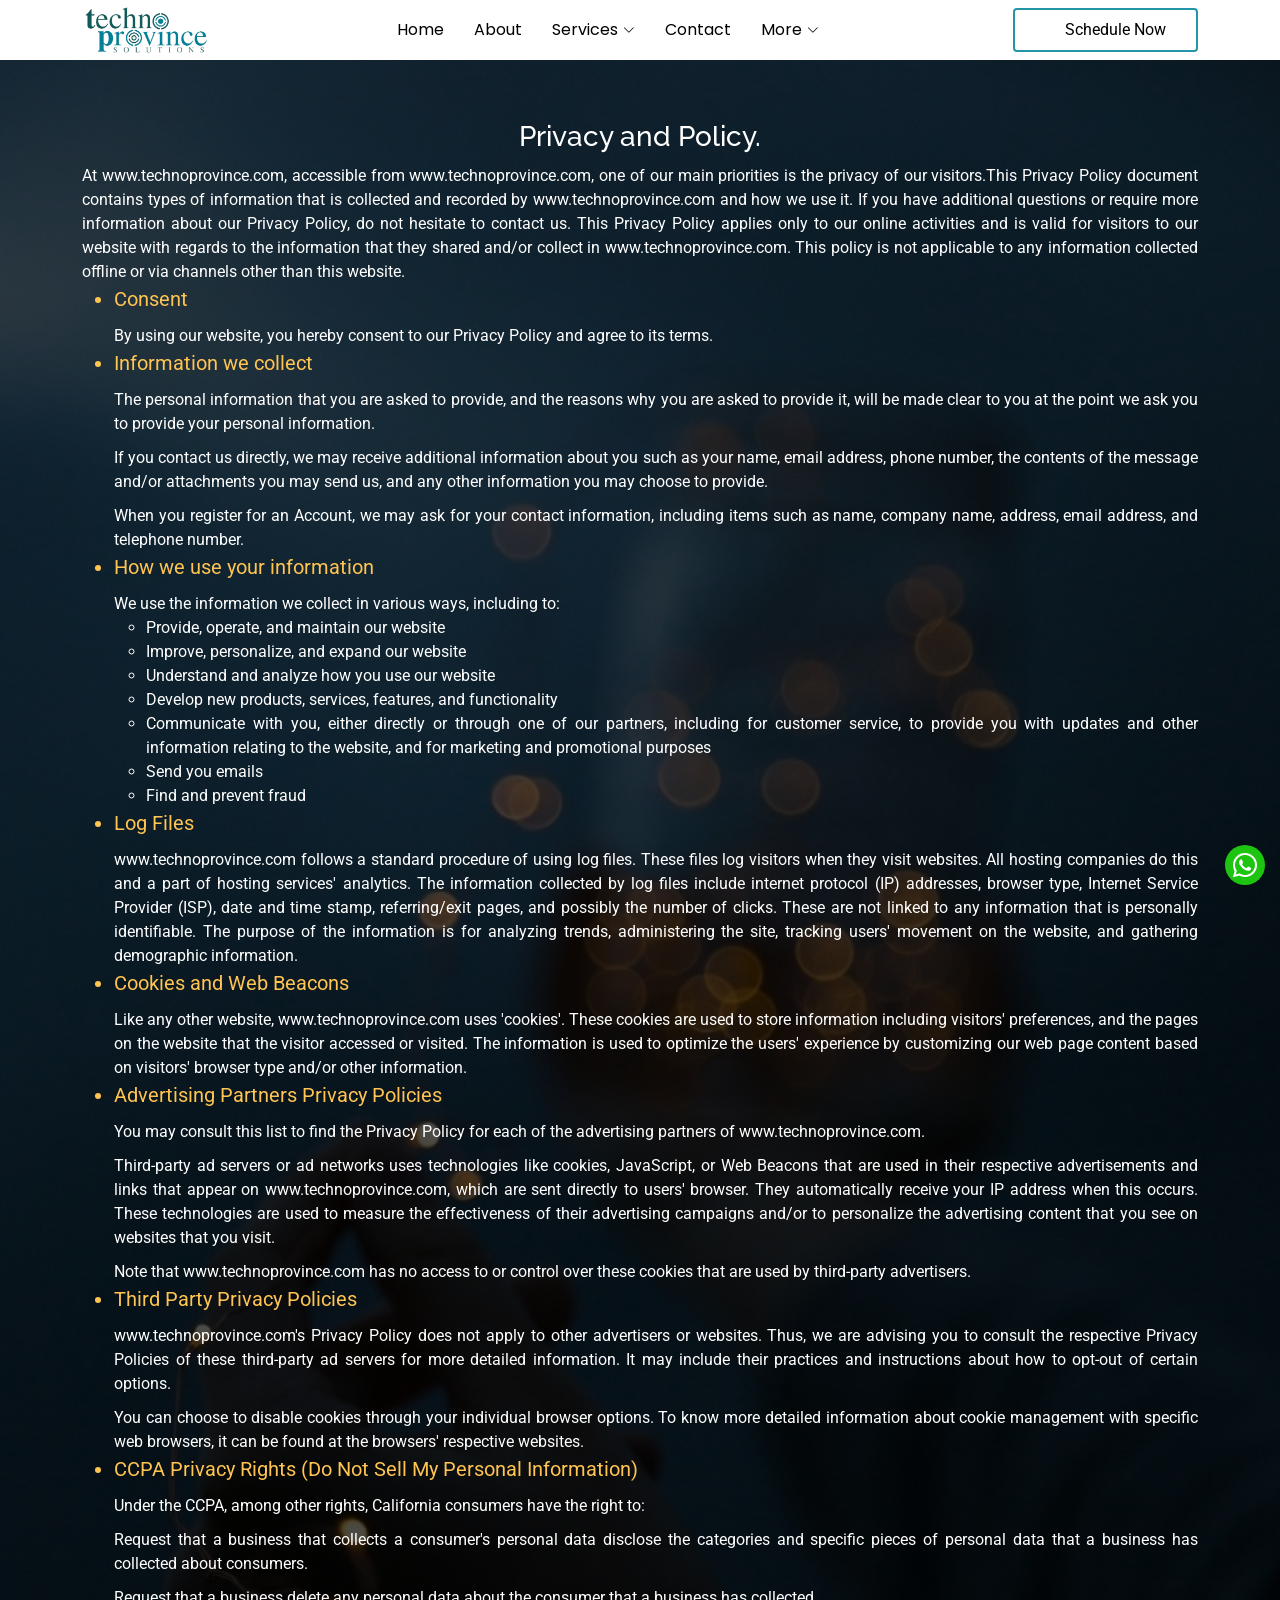
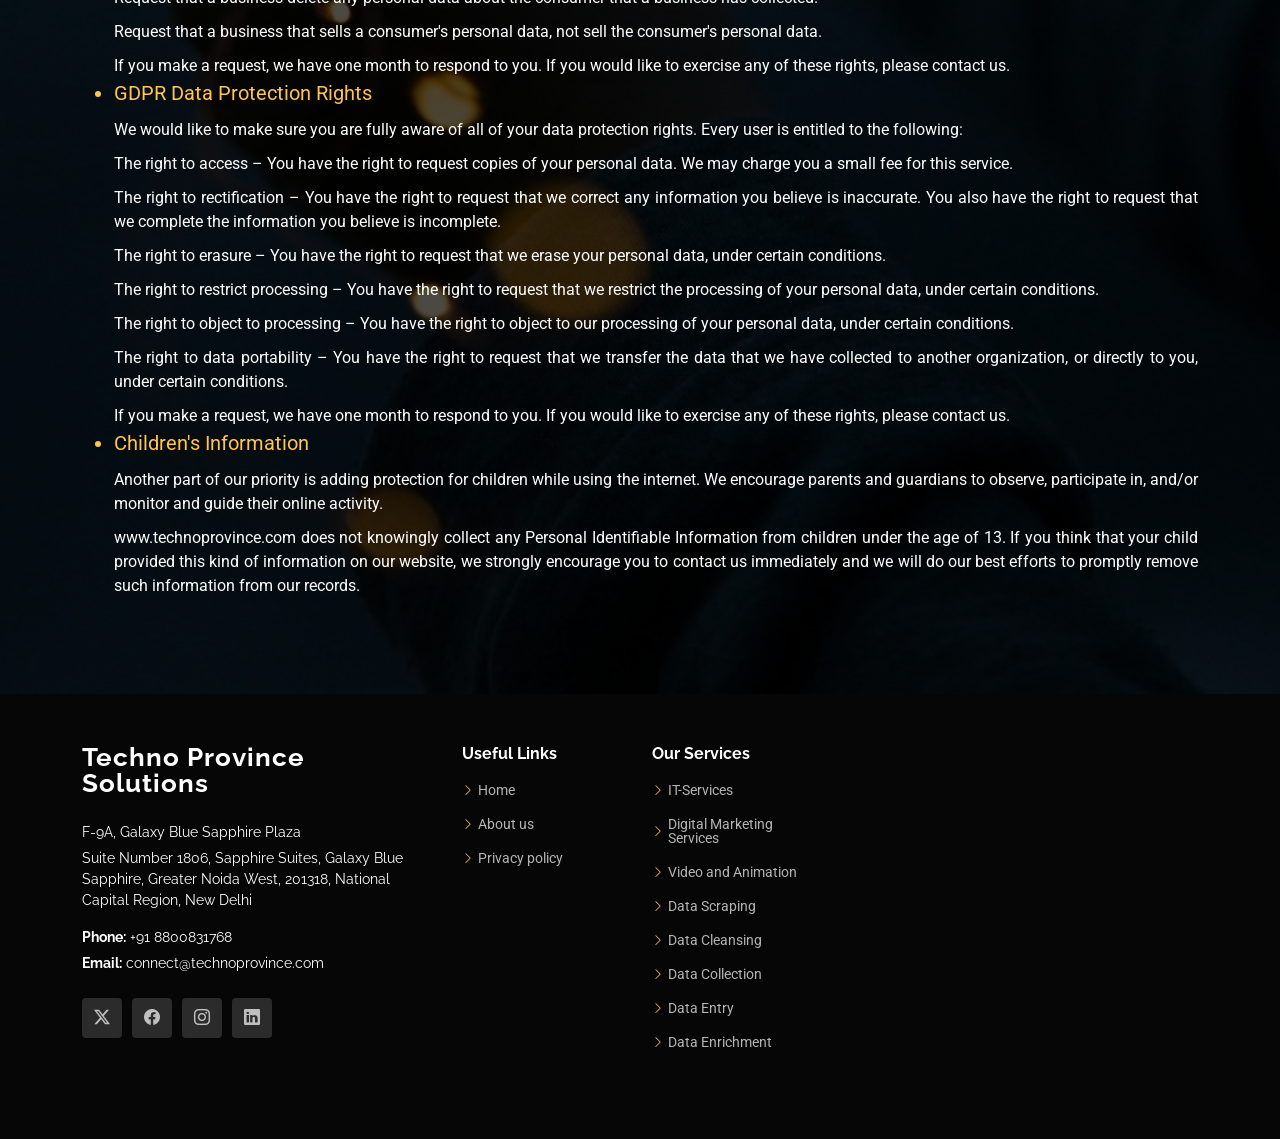
<file: privacy.html>
<!DOCTYPE html>

<head>
  <!-- Google Tag Manager -->
<script>(function(w,d,s,l,i){w[l]=w[l]||[];w[l].push({'gtm.start':
  new Date().getTime(),event:'gtm.js'});var f=d.getElementsByTagName(s)[0],
  j=d.createElement(s),dl=l!='dataLayer'?'&l='+l:'';j.async=true;j.src=
  'https://www.googletagmanager.com/gtm.js?id='+i+dl;f.parentNode.insertBefore(j,f);
  })(window,document,'script','dataLayer','GTM-KH3DTXFM');</script>
  <!-- End Google Tag Manager -->
  <link href='https://www.technoprovince.com/favicon.ico' rel='apple-touch-icon'/>
  <meta charset="utf-8">
  <meta content="width=device-width, initial-scale=1.0" name="viewport">
  <title>Privacy and Policy</title>
  <meta name="description" content="Techno Province experts help you for Data Scraping, IT support, web development, and custom tech solutions to enhance your business operations and digital presence.">
  <meta name="keywords" content="">

  <!-- Favicons -->
  <link href="assets/img/Techno Province.png" rel="icon">

  <!-- Fonts -->
  <link href="https://fonts.googleapis.com" rel="preconnect">
  <link href="https://fonts.gstatic.com" rel="preconnect" crossorigin>
  <link href="https://fonts.googleapis.com/css2?family=Roboto:ital,wght@0,100;0,300;0,400;0,500;0,700;0,900;1,100;1,300;1,400;1,500;1,700;1,900&family=Poppins:ital,wght@0,100;0,200;0,300;0,400;0,500;0,600;0,700;0,800;0,900;1,100;1,200;1,300;1,400;1,500;1,600;1,700;1,800;1,900&family=Raleway:ital,wght@0,100;0,200;0,300;0,400;0,500;0,600;0,700;0,800;0,900;1,100;1,200;1,300;1,400;1,500;1,600;1,700;1,800;1,900&display=swap" rel="stylesheet">

  <!-- Vendor CSS Files -->
  <link href="assets/vendor/bootstrap/css/bootstrap.min.css" rel="stylesheet">
  <link href="assets/vendor/bootstrap-icons/bootstrap-icons.css" rel="stylesheet">
  <link href="assets/vendor/aos/aos.css" rel="stylesheet">
  <link href="assets/vendor/swiper/swiper-bundle.min.css" rel="stylesheet">
  <link href="assets/vendor/glightbox/css/glightbox.min.css" rel="stylesheet">

  <!-- Main CSS File -->
  <link href="assets/css/main.css" rel="stylesheet">

  <style>

.hero:before {
  content: "";
  background: color-mix(in srgb, black, transparent 30%);
  position: absolute;
  inset: 0;
  z-index: 2;
}

  </style>

 
</head>

<body class="index-page">

  <!-- Google Tag Manager (noscript) -->
<noscript><iframe src="https://www.googletagmanager.com/ns.html?id=GTM-KH3DTXFM"
  height="0" width="0" style="display:none;visibility:hidden"></iframe></noscript>
  <!-- End Google Tag Manager (noscript) -->

  <header id="header" class="header d-flex align-items-center fixed-top">
    <div class="container-fluid container-xl position-relative d-flex align-items-center justify-content-between">

      <a href="./" class="logo d-flex align-items-center me-auto me-lg-0">
        <!-- Uncomment the line below if you also wish to use an image logo -->
        <img src="assets/img/Techno Province-logo.jpg" alt="Techno Province">
       
      </a>

      <nav id="navmenu" class="navmenu">
        <ul>
          <li><a href="./" class="active">Home<br></a></li>
          <li><a href="about">About</a></li>
          <li class="dropdown"><a href="#"><span>Services</span> <i class="bi bi-chevron-down toggle-dropdown"></i></a>
            <ul>
              <li><a href="itservice">IT-Services</a></li>
              <li><a href="digitalm">Digital Marketing</a></li>
              <li><a href="data-scraping">Data Scraping</a></li>
              <li><a href="video-editing">Video and Animations</a></li>
              <li><a href="data-cleansing">Data Cleansing</a></li>
              <li><a href="data-collection">Data Collection</a></li>
              <li><a href="data-entry">Data Entry</a></li>
              <li><a href="data-enrichment">Data Enrichment</a></li>
              <!-- <li><a href="term.html">Terms and Conditions</a></li> -->
            </ul>
          </li>
          <li><a href="./#contact">Contact</a></li>
          <li class="dropdown"><a href="#"><span>More</span> <i class="bi bi-chevron-down toggle-dropdown"></i></a>
            <ul>
              <li><a href="privacy">Privacy and Policy</a></li>
              <!-- <li><a href="term.html">Terms and Conditions</a></li> -->
            </ul>
          </li>
        </ul>
        <i class="mobile-nav-toggle d-xl-none bi bi-list"></i>
      </nav>
      <a class="btn-getstarted  fs-6" href="./#contact">
        <span class="spinner-grow spinner-grow-sm " style="color: #265a56;" role="status" aria-hidden="true"></span>
        Schedule Now
      </a>

     

</div>
</header>

<main class="main">

  <!-- Hero Section -->
  <section id="hero" class="hero section dark-background" >

    <img src="assets/img/Techno-Province-Background-5.jpg" alt="Techno Province" data-aos="fade-in">

    <div class="container">

      <div>
        <div class="privacy-container">
          <!-- <h1></h1> -->
          <!-- <h2></h2> -->
          <h3 class="text-center">Privacy and Policy<span>.</span></h3>
          <p class="lh-2 fs-6" style="text-align:justify; color:white">At www.technoprovince.com, accessible from www.technoprovince.com, one of our main priorities is the privacy of our visitors.This Privacy Policy document contains types of information that is collected and recorded by www.technoprovince.com and how we use it.
            If you have additional questions or require more information about our Privacy Policy, do not hesitate to contact us.
            This Privacy Policy applies only to our online activities and is valid for visitors to our website with regards to the information that they shared and/or collect in www.technoprovince.com. This policy is not applicable to any information collected offline or via channels other than this website.
            </p>
            <ul class="p">
              <li class="lh-2 fs-5">Consent</li>
              <p class="lh-2 fs-6" style=" color:white">By using our website, you hereby consent to our Privacy Policy and agree to its terms.</p>
              <li class="lh-2 fs-5">Information we collect</li>
              <p class="lh-2 fs-6" style=" color:white">The personal information that you are asked to provide, and the reasons why you are asked to provide it, will be made clear to you at the point we ask you to provide your personal information.</p>
              <p class="lh-2 fs-6" style=" color:white">If you contact us directly, we may receive additional information about you such as your name, email address, phone number, the contents of the message and/or attachments you may send us, and any other information you may choose to provide.</p>
              <p class="lh-2 fs-6"style=" color:white">When you register for an Account, we may ask for your contact information, including items such as name, company name, address, email address, and telephone number.</p>
              <li class="lh-2 fs-5">How we use your information</li>
              <p class="lh-2 fs-6"style=" color:white">We use the information we collect in various ways, including to:</p>
              <ul style="color: white;">
                <li class="lh-2 fs-6">Provide, operate, and maintain our website</li>
                <li class="lh-2 fs-6">Improve, personalize, and expand our website</li>
                <li class="lh-2 fs-6">Understand and analyze how you use our website</li>
                <li class="lh-2 fs-6">Develop new products, services, features, and functionality</li>
                <li class="lh-2 fs-6">Communicate with you, either directly or through one of our partners, including for customer service, to provide you with updates and other information relating to the website, and for marketing and promotional purposes</li>
                <li class="lh-2 fs-6">Send you emails</li>
                <li class="lh-2 fs-6">Find and prevent fraud</li>
              </ul>
              <li class="lh-2 fs-5">Log Files</li>
              <p class="lh-2 fs-6"style=" color:white">www.technoprovince.com follows a standard procedure of using log files. These files log visitors when they visit websites. All hosting companies do this and a part of hosting services' analytics. The information collected by log files include internet protocol (IP) addresses, browser type, Internet Service Provider (ISP), date and time stamp, referring/exit pages, and possibly the number of clicks. These are not linked to any information that is personally identifiable. The purpose of the information is for analyzing trends, administering the site, tracking users' movement on the website, and gathering demographic information.</p>
              <li class="lh-2 fs-5">Cookies and Web Beacons</li>
              <p class="lh-2 fs-6"style=" color:white">Like any other website, www.technoprovince.com uses 'cookies'. These cookies are used to store information including visitors' preferences, and the pages on the website that the visitor accessed or visited. The information is used to optimize the users' experience by customizing our web page content based on visitors' browser type and/or other information.</p>
              <li class="lh-2 fs-5">Advertising Partners Privacy Policies</li>
              <p class="lh-2 fs-6"style=" color:white">You may consult this list to find the Privacy Policy for each of the advertising partners of www.technoprovince.com.</p>
              <p class="lh-2 fs-6"style=" color:white">Third-party ad servers or ad networks uses technologies like cookies, JavaScript, or Web Beacons that are used in their respective advertisements and links that appear on www.technoprovince.com, which are sent directly to users' browser. They automatically receive your IP address when this occurs. These technologies are used to measure the effectiveness of their advertising campaigns and/or to personalize the advertising content that you see on websites that you visit.</p>
              <p class="lh-2 fs-6"style=" color:white">Note that www.technoprovince.com has no access to or control over these cookies that are used by third-party advertisers.</p>
              <li class="lh-2 fs-5">Third Party Privacy Policies</li>
              <p class="lh-2 fs-6"style=" color:white">www.technoprovince.com's Privacy Policy does not apply to other advertisers or websites. Thus, we are advising you to consult the respective Privacy Policies of these third-party ad servers for more detailed information. It may include their practices and instructions about how to opt-out of certain options.</p>
              <p class="lh-2 fs-6"style=" color:white">You can choose to disable cookies through your individual browser options. To know more detailed information about cookie management with specific web browsers, it can be found at the browsers' respective websites.</p>
              <li class="lh-2 fs-5">CCPA Privacy Rights (Do Not Sell My Personal Information)</li>
              <p class="lh-2 fs-6"style=" color:white">Under the CCPA, among other rights, California consumers have the right to:</p>
              <p class="lh-2 fs-6"style=" color:white">Request that a business that collects a consumer's personal data disclose the categories and specific pieces of personal data that a business has collected about consumers.</p>
              <p class="lh-2 fs-6"style=" color:white">Request that a business delete any personal data about the consumer that a business has collected.</p>
              <p class="lh-2 fs-6"style=" color:white">Request that a business that sells a consumer's personal data, not sell the consumer's personal data.</p>
              <p class="lh-2 fs-6"style=" color:white">If you make a request, we have one month to respond to you. If you would like to exercise any of these rights, please contact us.</p>
              <li class="lh-2 fs-5">GDPR Data Protection Rights</li>
              <p class="lh-2 fs-6"style=" color:white">We would like to make sure you are fully aware of all of your data protection rights. Every user is entitled to the following:</p>
              <p class="lh-2 fs-6"style=" color:white">The right to access – You have the right to request copies of your personal data. We may charge you a small fee for this service.</p>
              <p class="lh-2 fs-6"style=" color:white">The right to rectification – You have the right to request that we correct any information you believe is inaccurate. You also have the right to request that we complete the information you believe is incomplete.</p>
              <p class="lh-2 fs-6"style=" color:white">The right to erasure – You have the right to request that we erase your personal data, under certain conditions.</p>
              <p class="lh-2 fs-6"style=" color:white">The right to restrict processing – You have the right to request that we restrict the processing of your personal data, under certain conditions.</p>
              <p class="lh-2 fs-6"style=" color:white">The right to object to processing – You have the right to object to our processing of your personal data, under certain conditions.</p>
              <p class="lh-2 fs-6"style=" color:white">The right to data portability – You have the right to request that we transfer the data that we have collected to another organization, or directly to you, under certain conditions.</p>
              <p class="lh-2 fs-6"style=" color:white">If you make a request, we have one month to respond to you. If you would like to exercise any of these rights, please contact us.</p>
              <li class="lh-2 fs-5">Children's Information</li>
              <p class="lh-2 fs-6"style=" color:white">Another part of our priority is adding protection for children while using the internet. We encourage parents and guardians to observe, participate in, and/or monitor and guide their online activity.</p>
              <p class="lh-2 fs-6"style=" color:white">www.technoprovince.com does not knowingly collect any Personal Identifiable Information from children under the age of 13. If you think that your child provided this kind of information on our website, we strongly encourage you to contact us immediately and we will do our best efforts to promptly remove such information from our records.</p>
            </ul>
        </div>
      </div>

    </div>

  </section><!-- /Hero Section -->

  

</main>

<footer id="footer" class="footer dark-background">

  <div class="footer-top">
    <div class="container">
      <div class="row gy-4">
        <div class="col-lg-4 col-md-6 footer-about">
          <a href="./" class="logo d-flex align-items-center">
            <span class="sitename">Techno Province Solutions</span>

          </a>

          <div class="footer-contact pt-3">
            <p>F-9A, Galaxy Blue Sapphire Plaza</p> <p>Suite Number 1806, Sapphire Suites, Galaxy Blue Sapphire, Greater Noida West, 201318, National Capital Region, New Delhi</p>
            <!-- <p>Greater Noida</p> -->
            <p class="mt-3"><strong>Phone:</strong> <span>+91 8800831768</span></p>
            <p><strong>Email:</strong> <span>connect@technoprovince.com</span></p>
          </div>
          <div class="social-links d-flex mt-4">
            <a target="_blank" href="https://x.com/technoprovince"><i class="bi bi-twitter-x"></i></a>
            <a target="_blank" href="https://www.facebook.com/technoprovince/"><i class="bi bi-facebook"></i></a>
            <a target="_blank" href=""><i class="bi bi-instagram"></i></a>
            <a target="_blank" href="https://www.linkedin.com/company/techno-province"><i class="bi bi-linkedin"></i></a>
          </div>
        </div>

        <div class="col-lg-2 col-md-3 footer-links">
          <h4>Useful Links</h4>
          <ul>
            <li><i class="bi bi-chevron-right"></i> <a href="./"> Home</a></li>
            <li><i class="bi bi-chevron-right"></i> <a href="about"> About us</a></li>
            <!-- <li><i class="bi bi-chevron-right"></i> <a href="services call-to-action"> Services</a></li> -->
            <!-- <li><i class="bi bi-chevron-right"></i> <a href="term.html"> Terms of service</a></li> -->
            <li><i class="bi bi-chevron-right"></i> <a href="privacy"> Privacy policy</a></li>
          </ul>
        </div>

        <div class="col-lg-2 col-md-3 footer-links">
          <h4>Our Services</h4>
          <ul>
            <li><i class="bi bi-chevron-right"></i> <a href="itservice"> IT-Services</a></li>
            <li><i class="bi bi-chevron-right"></i> <a href="digitalm"> Digital Marketing Services</a></li>
            <li><i class="bi bi-chevron-right"></i> <a href="video-editing"> Video and Animation</a></li>
            <li><i class="bi bi-chevron-right"></i> <a href="data-scraping"> Data Scraping</a></li>
            <li><i class="bi bi-chevron-right"></i> <a href="data-cleansing"> Data Cleansing</a></li>
            <li><i class="bi bi-chevron-right"></i> <a href="data-collection"> Data Collection</a></li>
            <li><i class="bi bi-chevron-right"></i> <a href="data-entry"> Data Entry</a></li>
            <li><i class="bi bi-chevron-right"></i> <a href="data-enrichment"> Data Enrichment</a></li>
          </ul>
        </div>
       

      </div>
    </div>
  </div>



</footer>



<!-- Scroll Top -->
<a target="_blank" href="https://wa.me/918800831768" id="scroll-top" class="scroll-top d-flex align-items-center justify-content-center"><i class="bi bi-whatsapp text-white"></i></a>

<!-- Preloader -->
<div id="preloader"></div>

<!-- Vendor JS Files -->
<script src="assets/vendor/bootstrap/js/bootstrap.bundle.min.js"></script>
<script src="assets/vendor/aos/aos.js"></script>
<script src="assets/vendor/swiper/swiper-bundle.min.js"></script>
<script src="assets/vendor/glightbox/js/glightbox.min.js"></script>
<script src="assets/vendor/imagesloaded/imagesloaded.pkgd.min.js"></script>
<script src="assets/vendor/isotope-layout/isotope.pkgd.min.js"></script>
<script src="assets/vendor/purecounter/purecounter_vanilla.js"></script>

<!-- Main JS File -->
<script src="assets/js/main.js"></script>

</body>

</html>
</file>
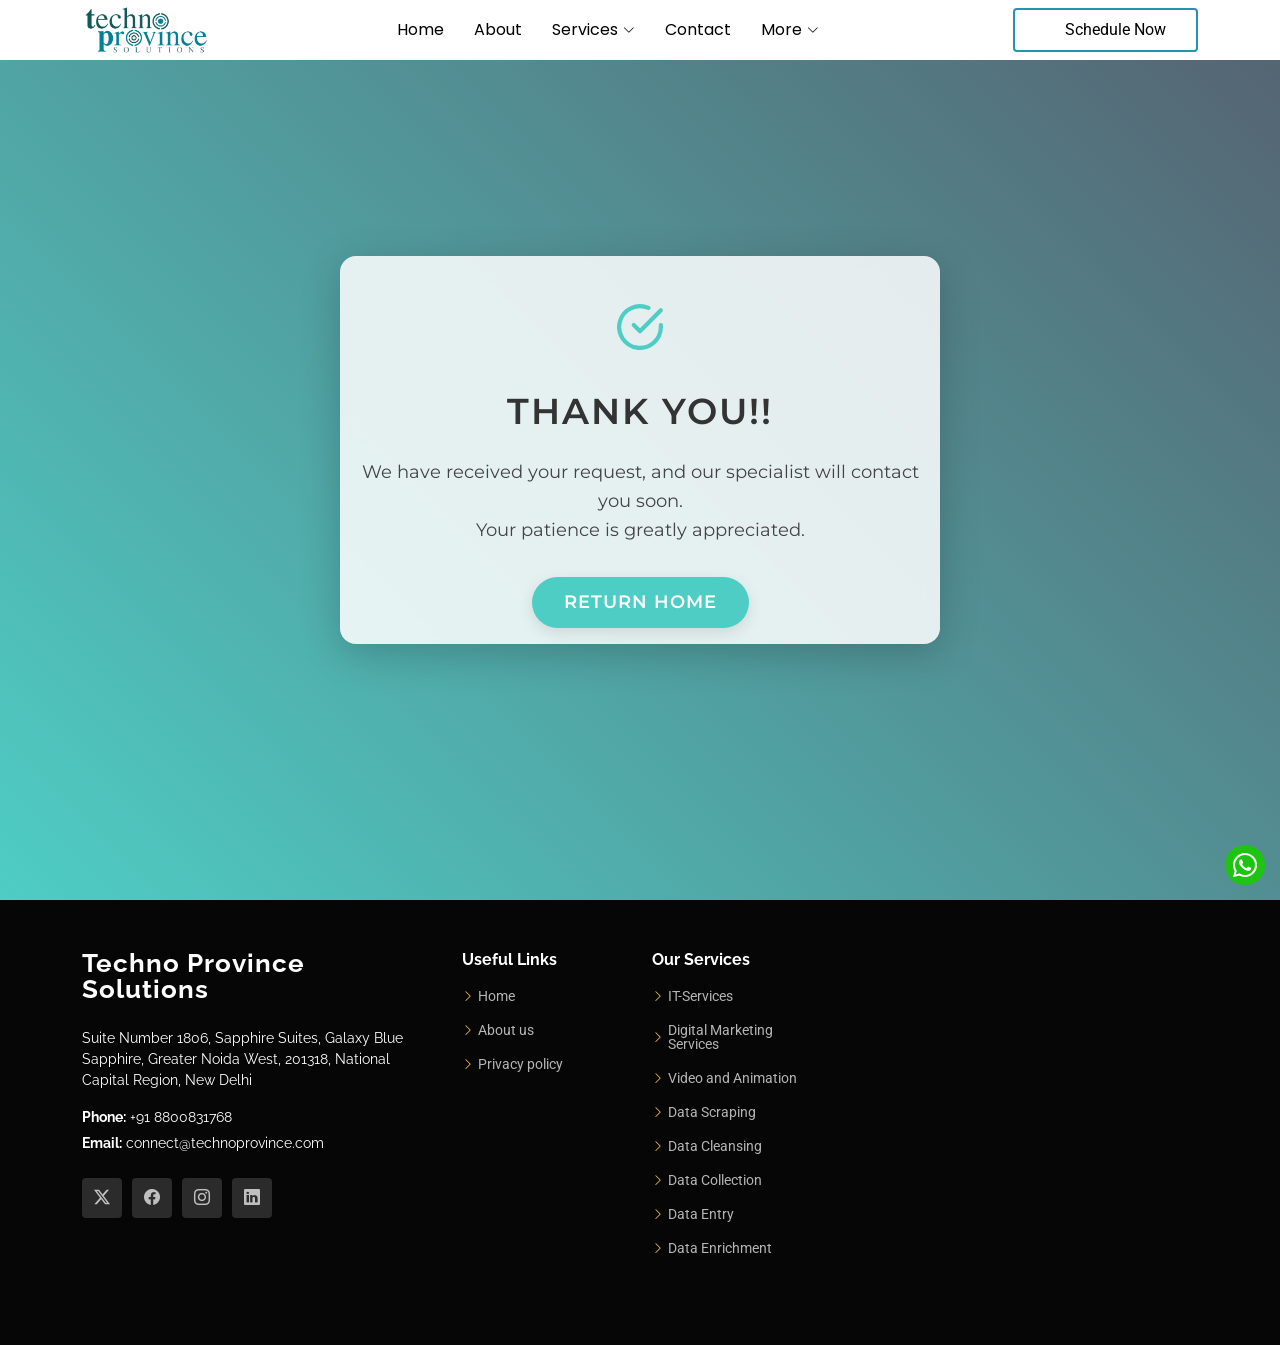
<file: thank-you.html>
<!DOCTYPE html>

<head>
  <!-- Google Tag Manager -->
<script>(function(w,d,s,l,i){w[l]=w[l]||[];w[l].push({'gtm.start':
  new Date().getTime(),event:'gtm.js'});var f=d.getElementsByTagName(s)[0],
  j=d.createElement(s),dl=l!='dataLayer'?'&l='+l:'';j.async=true;j.src=
  'https://www.googletagmanager.com/gtm.js?id='+i+dl;f.parentNode.insertBefore(j,f);
  })(window,document,'script','dataLayer','GTM-KH3DTXFM');</script>
  <!-- End Google Tag Manager -->
  <link href='https://www.technoprovince.com/favicon.ico' rel='apple-touch-icon'/>
  <meta charset="utf-8">
  <meta content="width=device-width, initial-scale=1.0" name="viewport">
  <title>Thank You - Techno Province, Your expert in technology solutions.</title>
  <meta name="description" content="Techno Province offers innovative tech outsourcing services, specializing in data scraping, analysis, development, and automation, helping businesses thrive with expert solutions.">
  <meta name="keywords" content="about us, who we are, techno province, data scraping, web scraping, data analysis, website designing, digital marketing, video creations, it services, data analytics">

  <!-- Favicons -->
  <link href="assets/img/Techno Province.png" rel="icon">

  <!-- Fonts -->
  <link href="https://fonts.googleapis.com" rel="preconnect">
  <link href="https://fonts.gstatic.com" rel="preconnect" crossorigin>
  <link href="https://fonts.googleapis.com/css2?family=Roboto:ital,wght@0,100;0,300;0,400;0,500;0,700;0,900;1,100;1,300;1,400;1,500;1,700;1,900&family=Poppins:ital,wght@0,100;0,200;0,300;0,400;0,500;0,600;0,700;0,800;0,900;1,100;1,200;1,300;1,400;1,500;1,600;1,700;1,800;1,900&family=Raleway:ital,wght@0,100;0,200;0,300;0,400;0,500;0,600;0,700;0,800;0,900;1,100;1,200;1,300;1,400;1,500;1,600;1,700;1,800;1,900&display=swap" rel="stylesheet">

  <!-- Vendor CSS Files -->
  <link href="assets/vendor/bootstrap/css/bootstrap.min.css" rel="stylesheet">
  <link href="assets/vendor/bootstrap-icons/bootstrap-icons.css" rel="stylesheet">
  <link href="assets/vendor/aos/aos.css" rel="stylesheet">
  <link href="assets/vendor/swiper/swiper-bundle.min.css" rel="stylesheet">
  <link href="assets/vendor/glightbox/css/glightbox.min.css" rel="stylesheet">
  <link href="https://fonts.googleapis.com/css2?family=Montserrat:wght@400;600&display=swap" rel="stylesheet">
    <link rel="stylesheet" href="https://cdnjs.cloudflare.com/ajax/libs/font-awesome/6.0.0-beta3/css/all.min.css">

  <!-- Main CSS File -->
  <link href="assets/css/main.css" rel="stylesheet">
  <link href="assets/css/thank-you.css" rel="stylesheet">

  

 
</head>

<body class="index-page">

  <!-- Google Tag Manager (noscript) -->
<noscript><iframe src="https://www.googletagmanager.com/ns.html?id=GTM-KH3DTXFM"
  height="0" width="0" style="display:none;visibility:hidden"></iframe></noscript>
  <!-- End Google Tag Manager (noscript) -->

  <header id="header" class="header d-flex align-items-center fixed-top">
    <div class="container-fluid container-xl position-relative d-flex align-items-center justify-content-between">

      <a href="./" class="logo d-flex align-items-center me-auto me-lg-0">
        <!-- Uncomment the line below if you also wish to use an image logo -->
        <img src="assets/img/Techno Province-logo.jpg" alt="Techno Province">
       
      </a>

      <nav id="navmenu" class="navmenu">
        <ul>
          <li><a href="./" class="active">Home<br></a></li>
          <li><a href="about">About</a></li>
          <li class="dropdown"><a href="#"><span>Services</span> <i class="bi bi-chevron-down toggle-dropdown"></i></a>
            <ul>
              <li><a href="itservice">IT-Services</a></li>
              <li><a href="digitalm">Digital Marketing</a></li>
              <li><a href="data-scraping">Data Scraping</a></li>
              <li><a href="video-editing">Video and Animations</a></li>
              <li><a href="data-cleansing">Data Cleansing</a></li>
              <li><a href="data-collection">Data Collection</a></li>
              <li><a href="data-entry">Data Entry</a></li>
              <li><a href="data-enrichment">Data Enrichment</a></li>
              <!-- <li><a href="term.html">Terms and Conditions</a></li> -->
            </ul>
          </li>
          <li><a href="./#contact">Contact</a></li>
          <li class="dropdown"><a href="#"><span>More</span> <i class="bi bi-chevron-down toggle-dropdown"></i></a>
            <ul>
              <li><a href="privacy">Privacy and Policy</a></li>
              <!-- <li><a href="term.html">Terms and Conditions</a></li> -->
            </ul>
          </li>
        </ul>
        <i class="mobile-nav-toggle d-xl-none bi bi-list"></i>
      </nav>
      <a class="btn-getstarted  fs-6" href="./#contact">
        <span class="spinner-grow spinner-grow-sm " style="color: #265a56;" role="status" aria-hidden="true"></span>
        Schedule Now
      </a>

     

</div>
</header>

<div id="thanks-body">

  <div class="thanks-container">
    <!-- Checkmark Icon -->
    <div class="checkmark">
      <svg xmlns="http://www.w3.org/2000/svg" width="50" height="50" viewBox="0 0 24 24" fill="none" stroke="currentColor" stroke-width="2" stroke-linecap="round" stroke-linejoin="round" class="lucide lucide-circle-check-big w-16 h-16 md:w-20 md:h-20 mx-auto"><path d="M22 11.08V12a10 10 0 1 1-5.93-9.14"></path><path d="m9 11 3 3L22 4"></path></svg>
        <!-- <i class="fas fa-check-circle"></i> -->
    </div>

    <div class="title">Thank You!!</div>
    <div class="content">
        We have received your request, and our specialist will contact you soon.<br>
        Your patience is greatly appreciated.
    </div>

    <!-- Return Home Button -->
    <a href="index.html">
        <button class="home-button">Return Home</button>
    </a>
</div>


</div>






<footer id="footer" class="footer dark-background">

  <div class="footer-top">
    <div class="container">
      <div class="row gy-4">
        <div class="col-lg-4 col-md-6 footer-about">
          <a href="./" class="logo d-flex align-items-center">
            <span class="sitename">Techno Province Solutions</span>

          </a>

          <div class="footer-contact pt-3">
            <p>Suite Number 1806, Sapphire Suites, Galaxy Blue Sapphire, Greater Noida West, 201318, National Capital Region, New Delhi</p>
            <!-- <p>Greater Noida</p> -->
            <p class="mt-3"><strong>Phone:</strong> <span>+91 8800831768</span></p>
            <p><strong>Email:</strong> <span>connect@technoprovince.com</span></p>
          </div>
          <div class="social-links d-flex mt-4">
            <a target="_blank" href="https://x.com/technoprovince"><i class="bi bi-twitter-x"></i></a>
            <a target="_blank" href="https://www.facebook.com/technoprovince/"><i class="bi bi-facebook"></i></a>
            <a target="_blank" href=""><i class="bi bi-instagram"></i></a>
            <a target="_blank" href="https://www.linkedin.com/company/techno-province"><i class="bi bi-linkedin"></i></a>
          </div>
        </div>

        <div class="col-lg-2 col-md-3 footer-links">
          <h4>Useful Links</h4>
          <ul>
            <li><i class="bi bi-chevron-right"></i> <a href="./"> Home</a></li>
            <li><i class="bi bi-chevron-right"></i> <a href="about"> About us</a></li>
            <!-- <li><i class="bi bi-chevron-right"></i> <a href="services call-to-action"> Services</a></li> -->
            <!-- <li><i class="bi bi-chevron-right"></i> <a href="term.html"> Terms of service</a></li> -->
            <li><i class="bi bi-chevron-right"></i> <a href="privacy"> Privacy policy</a></li>
          </ul>
        </div>

        <div class="col-lg-2 col-md-3 footer-links">
          <h4>Our Services</h4>
          <ul>
            <li><i class="bi bi-chevron-right"></i> <a href="itservice"> IT-Services</a></li>
            <li><i class="bi bi-chevron-right"></i> <a href="digitalm"> Digital Marketing Services</a></li>
            <li><i class="bi bi-chevron-right"></i> <a href="video-editing"> Video and Animation</a></li>
            <li><i class="bi bi-chevron-right"></i> <a href="data-scraping"> Data Scraping</a></li>
            <li><i class="bi bi-chevron-right"></i> <a href="data-cleansing"> Data Cleansing</a></li>
            <li><i class="bi bi-chevron-right"></i> <a href="data-collection"> Data Collection</a></li>
            <li><i class="bi bi-chevron-right"></i> <a href="data-entry"> Data Entry</a></li>
            <li><i class="bi bi-chevron-right"></i> <a href="data-enrichment"> Data Enrichment</a></li>
          </ul>
        </div>
       

      </div>
    </div>
  </div>



</footer>




<!-- Scroll Top -->
<a target="_blank" href="https://wa.me/918800831768" id="scroll-top" class="scroll-top d-flex align-items-center justify-content-center"><i class="bi bi-whatsapp text-white"></i></a>

<!-- Preloader -->
<!-- <div id="preloader"></div> -->

<!-- Vendor JS Files -->
<script src="assets/vendor/bootstrap/js/bootstrap.bundle.min.js"></script>
<script src="assets/vendor/aos/aos.js"></script>
<script src="assets/vendor/swiper/swiper-bundle.min.js"></script>
<script src="assets/vendor/glightbox/js/glightbox.min.js"></script>
<script src="assets/vendor/imagesloaded/imagesloaded.pkgd.min.js"></script>
<script src="assets/vendor/isotope-layout/isotope.pkgd.min.js"></script>
<script src="assets/vendor/purecounter/purecounter_vanilla.js"></script>

<!-- Main JS File -->
<script src="assets/js/main.js"></script>

</body>

</html>
</file>
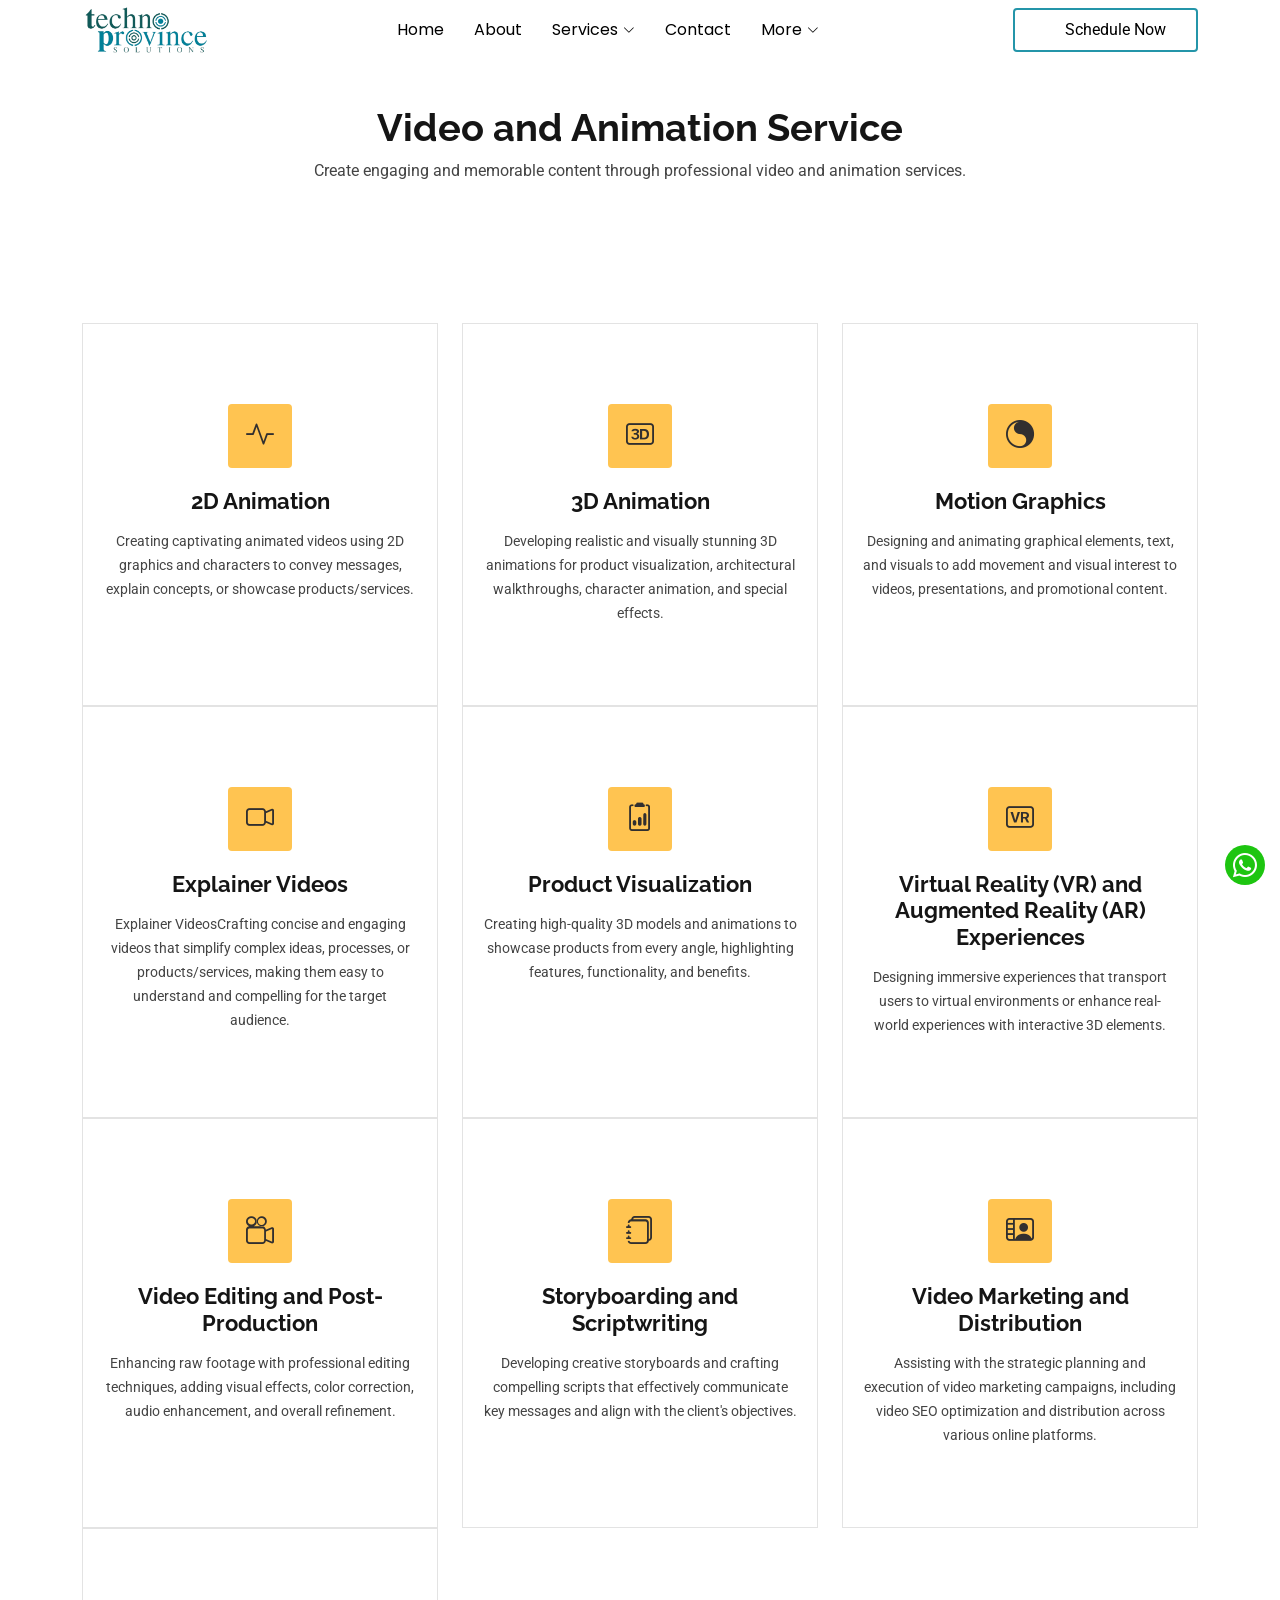
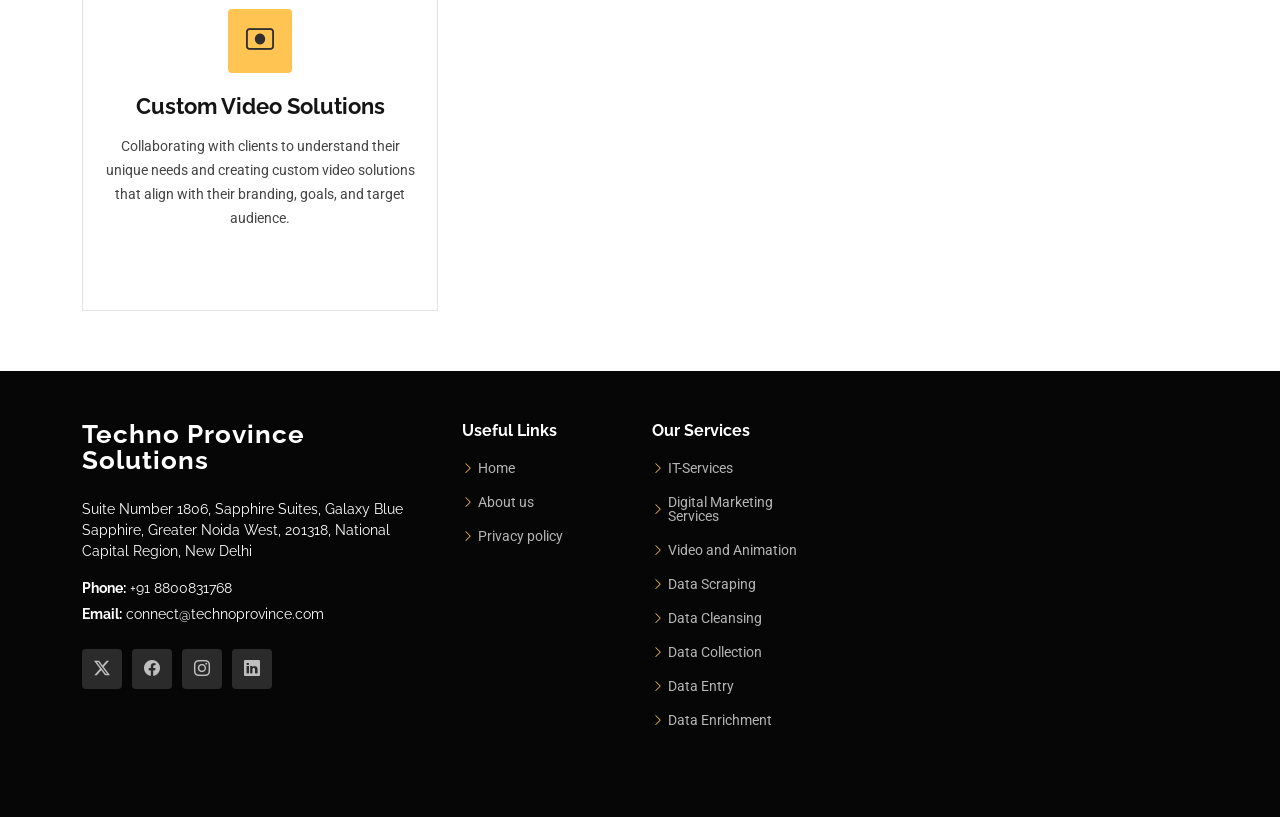
<file: video-editing.html>
<!DOCTYPE html>
<html lang="en">

<head>
  <!-- Google Tag Manager -->
<script>(function(w,d,s,l,i){w[l]=w[l]||[];w[l].push({'gtm.start':
  new Date().getTime(),event:'gtm.js'});var f=d.getElementsByTagName(s)[0],
  j=d.createElement(s),dl=l!='dataLayer'?'&l='+l:'';j.async=true;j.src=
  'https://www.googletagmanager.com/gtm.js?id='+i+dl;f.parentNode.insertBefore(j,f);
  })(window,document,'script','dataLayer','GTM-KH3DTXFM');</script>
  <!-- End Google Tag Manager -->
  <link href='https://www.technoprovince.com/favicon.ico' rel='apple-touch-icon'/>
  <meta charset="utf-8">
  <meta content="width=device-width, initial-scale=1.0" name="viewport">
  <title>Techno Province | 2D & 3D Animation, Motion Graphics, VR/AR & Video Marketing Solutions</title>
  <meta name="description" content="Explore high-quality 2D/3D animations, motion graphics, explainer videos, and custom VR/AR experiences. We offer video editing, scriptwriting, and strategic video marketing.">
  <meta name="keywords" content="video creation, 3d animations, video solutions, 2d animation, product demo video maker, video marketing, video editing, custom video solutions, video marketing campaigns,">

  <!-- Favicons -->
  <link href="assets/img/Techno Province.png" rel="icon">

  <!-- Fonts -->
  <link href="https://fonts.googleapis.com" rel="preconnect">
  <link href="https://fonts.gstatic.com" rel="preconnect" crossorigin>
  <link href="https://fonts.googleapis.com/css2?family=Roboto:ital,wght@0,100;0,300;0,400;0,500;0,700;0,900;1,100;1,300;1,400;1,500;1,700;1,900&family=Poppins:ital,wght@0,100;0,200;0,300;0,400;0,500;0,600;0,700;0,800;0,900;1,100;1,200;1,300;1,400;1,500;1,600;1,700;1,800;1,900&family=Raleway:ital,wght@0,100;0,200;0,300;0,400;0,500;0,600;0,700;0,800;0,900;1,100;1,200;1,300;1,400;1,500;1,600;1,700;1,800;1,900&display=swap" rel="stylesheet">

  <!-- Vendor CSS Files -->
  <link href="assets/vendor/bootstrap/css/bootstrap.min.css" rel="stylesheet">
  <link href="assets/vendor/bootstrap-icons/bootstrap-icons.css" rel="stylesheet">
  <link href="assets/vendor/aos/aos.css" rel="stylesheet">
  <link href="assets/vendor/swiper/swiper-bundle.min.css" rel="stylesheet">
  <link href="assets/vendor/glightbox/css/glightbox.min.css" rel="stylesheet">

  <!-- Main CSS File -->
  <link href="assets/css/main.css" rel="stylesheet">

</head>

<body class="service-details-page">

  <!-- Google Tag Manager (noscript) -->
<noscript><iframe src="https://www.googletagmanager.com/ns.html?id=GTM-KH3DTXFM"
  height="0" width="0" style="display:none;visibility:hidden"></iframe></noscript>
  <!-- End Google Tag Manager (noscript) -->

  <header id="header" class="header d-flex align-items-center fixed-top">
    <div class="container-fluid container-xl position-relative d-flex align-items-center justify-content-between">

      <a href="./" class="logo d-flex align-items-center me-auto me-lg-0">
        <!-- Uncomment the line below if you also wish to use an image logo -->
        <img src="assets/img/Techno Province-logo.jpg" alt="Techno Province">
       
      </a>

      <nav id="navmenu" class="navmenu">
        <ul>
          <li><a href="./" class="active">Home<br></a></li>
          <li><a href="about">About</a></li>
          <li class="dropdown"><a href="#"><span>Services</span> <i class="bi bi-chevron-down toggle-dropdown"></i></a>
            <ul>
              <li><a href="itservice">IT-Services</a></li>
              <li><a href="digitalm">Digital Marketing</a></li>
              <li><a href="data-scraping">Data Scraping</a></li>
              <li><a href="video-editing">Video and Animations</a></li>
              <li><a href="data-cleansing">Data Cleansing</a></li>
              <li><a href="data-collection">Data Collection</a></li>
              <li><a href="data-entry">Data Entry</a></li>
              <li><a href="data-enrichment">Data Enrichment</a></li>
              <!-- <li><a href="term.html">Terms and Conditions</a></li> -->
            </ul>
          </li>
          <li><a href="./#contact">Contact</a></li>
          <li class="dropdown"><a href="#"><span>More</span> <i class="bi bi-chevron-down toggle-dropdown"></i></a>
            <ul>
              <li><a href="privacy">Privacy and Policy</a></li>
              <!-- <li><a href="term.html">Terms and Conditions</a></li> -->
            </ul>
          </li>
        </ul>
        <i class="mobile-nav-toggle d-xl-none bi bi-list"></i>
      </nav>
      <a class="btn-getstarted  fs-6" href="./#contact">
        <span class="spinner-grow spinner-grow-sm " style="color: #265a56;" role="status" aria-hidden="true"></span>
        Schedule Now
      </a>
      

    </div>
  </header>
 

  <main class="main">

  
    <!-- Page Title -->
    <div class="page-title" data-aos="fade">
      <div class="heading">
        <div class="container">
          <div class="row d-flex justify-content-center text-center">
            <div class="col-lg-8">
              <h1 class="mt-4">Video and Animation Service</h1>
              <!-- <h2></h2> -->
              <p class="mb-0">Create engaging and memorable content through professional video and animation services.</p>
            </div>
          </div>
        </div>
      </div>
    </div><!-- End Page Title -->

      <section id="services" class="services section">

  
        <div class="container">
  
          <div class="row">
  
            <div class="col-lg-4 col-md-6" data-aos="fade-up" data-aos-delay="100">
              <div class="service-item position-relative">
                <div class="icon">
                  <i class="bi bi-activity"></i>
                </div>
                
                  <h3>2D Animation</h3>
                
                <p>Creating captivating animated videos using 2D graphics and characters to convey messages, explain concepts, or showcase products/services.</p>
              </div>
            </div><!-- End Service Item -->
  
            <div class="col-lg-4 col-md-6" data-aos="fade-up" data-aos-delay="200">
              <div class="service-item position-relative">
                <div class="icon">
                  <i class="bi bi-badge-3d"></i>
                </div>
                <h3>3D Animation</h3>
                <p>Developing realistic and visually stunning 3D animations for product visualization, architectural walkthroughs, character animation, and special effects.</p>
              </div>
            </div><!-- End Service Item -->
  
            <div class="col-lg-4 col-md-6" data-aos="fade-up" data-aos-delay="300">
              <div class="service-item position-relative">
                <div class="icon">
                  <i class="bi bi-brilliance"></i>
                </div>
                <h3>Motion Graphics</h3>
                <p>Designing and animating graphical elements, text, and visuals to add movement and visual interest to videos, presentations, and promotional content.</p>
              </div>
            </div><!-- End Service Item -->
  
            <div class="col-lg-4 col-md-6" data-aos="fade-up" data-aos-delay="400">
              <div class="service-item position-relative">
                <div class="icon">
                  <i class="bi bi-camera-video"></i>
                </div>
                <h3>Explainer Videos</h3>
                <p>Explainer VideosCrafting concise and engaging videos that simplify complex ideas, processes, or products/services, making them easy to understand and compelling for the target audience.</p>
              </div>
            </div><!-- End Service Item -->
  
            <div class="col-lg-4 col-md-6" data-aos="fade-up" data-aos-delay="500">
              <div class="service-item position-relative">
                <div class="icon">
                  <i class="bi bi-clipboard2-data"></i>
                </div>
                <h3>Product Visualization</h3>
                <p>Creating high-quality 3D models and animations to showcase products from every angle, highlighting features, functionality, and benefits.</p>
              </div>
            </div>
  
            <div class="col-lg-4 col-md-6" data-aos="fade-up" data-aos-delay="600">
              <div class="service-item position-relative">
                <div class="icon">
                  <i class="bi bi-badge-vr"></i>
                </div>
                <h3>Virtual Reality (VR) and Augmented Reality (AR) Experiences</h3>
                <p>Designing immersive experiences that transport users to virtual environments or enhance real-world experiences with interactive 3D elements.</p>
                
              </div>
            </div>

            <div class="col-lg-4 col-md-6" data-aos="fade-up" data-aos-delay="600">
              <div class="service-item position-relative">
                <div class="icon">
                  <i class="bi bi-camera-reels"></i>
                </div>
                <h3>Video Editing and Post-Production</h3>
                <p>Enhancing raw footage with professional editing techniques, adding visual effects, color correction, audio enhancement, and overall refinement.</p>
                
              </div>
            </div>

            <div class="col-lg-4 col-md-6" data-aos="fade-up" data-aos-delay="600">
              <div class="service-item position-relative">
                <div class="icon">
                  <i class="bi bi-journals"></i>
                </div>
                <h3>Storyboarding and Scriptwriting</h3>
                <p>Developing creative storyboards and crafting compelling scripts that effectively communicate key messages and align with the client's objectives.</p>
                
              </div>
            </div>

            <div class="col-lg-4 col-md-6" data-aos="fade-up" data-aos-delay="600">
              <div class="service-item position-relative">
                <div class="icon">
                  <i class="bi bi-person-video2"></i>
                </div>
                <h3>Video Marketing and Distribution</h3>
                <p>Assisting with the strategic planning and execution of video marketing campaigns, including video SEO optimization and distribution across various online platforms.</p>
                
              </div>
            </div>

            <div class="col-lg-4 col-md-6" data-aos="fade-up" data-aos-delay="600">
              <div class="service-item position-relative">
                <div class="icon">
                  <i class="bi bi-record-btn"></i>
                </div>
                <h3>Custom Video Solutions</h3>
                <p>Collaborating with clients to understand their unique needs and creating custom video solutions that align with their branding, goals, and target audience.</p>
              </div>
            </div>
  
          </div>
  
        </div>
  
      </section><!-- /Services Section -->

   
  </main>

  <footer id="footer" class="footer dark-background">

    <div class="footer-top">
      <div class="container">
        <div class="row gy-4">
          <div class="col-lg-4 col-md-6 footer-about">
            <a href="./" class="logo d-flex align-items-center">
              <span class="sitename">Techno Province Solutions</span>

            </a>

            <div class="footer-contact pt-3">
              <p>Suite Number 1806, Sapphire Suites, Galaxy Blue Sapphire, Greater Noida West, 201318, National Capital Region, New Delhi</p>
              <!-- <p>Greater Noida</p> -->
              <p class="mt-3"><strong>Phone:</strong> <span>+91 8800831768</span></p>
              <p><strong>Email:</strong> <span>connect@technoprovince.com</span></p>
            </div>
            <div class="social-links d-flex mt-4">
              <a target="_blank" href="https://x.com/technoprovince"><i class="bi bi-twitter-x"></i></a>
            <a target="_blank" href="https://www.facebook.com/technoprovince/"><i class="bi bi-facebook"></i></a>
            <a target="_blank" href=""><i class="bi bi-instagram"></i></a>
            <a target="_blank" href="https://www.linkedin.com/company/techno-province"><i class="bi bi-linkedin"></i></a>
            </div>
          </div>

          <div class="col-lg-2 col-md-3 footer-links">
            <h4>Useful Links</h4>
            <ul>
              <li><i class="bi bi-chevron-right"></i> <a href="./"> Home</a></li>
              <li><i class="bi bi-chevron-right"></i> <a href="about"> About us</a></li>
              <!-- <li><i class="bi bi-chevron-right"></i> <a href="services call-to-action"> Services</a></li> -->
              <!-- <li><i class="bi bi-chevron-right"></i> <a href="term.html"> Terms of service</a></li> -->
              <li><i class="bi bi-chevron-right"></i> <a href="privacy"> Privacy policy</a></li>
            </ul>
          </div>
  
          <div class="col-lg-2 col-md-3 footer-links">
            <h4>Our Services</h4>
            <ul>
              <li><i class="bi bi-chevron-right"></i> <a href="itservice"> IT-Services</a></li>
              <li><i class="bi bi-chevron-right"></i> <a href="digitalm"> Digital Marketing Services</a></li>
              <li><i class="bi bi-chevron-right"></i> <a href="video-editing"> Video and Animation</a></li>
              <li><i class="bi bi-chevron-right"></i> <a href="data-scraping"> Data Scraping</a></li>
              <li><i class="bi bi-chevron-right"></i> <a href="data-cleansing"> Data Cleansing</a></li>
              <li><i class="bi bi-chevron-right"></i> <a href="data-collection"> Data Collection</a></li>
              <li><i class="bi bi-chevron-right"></i> <a href="data-entry"> Data Entry</a></li>
              <li><i class="bi bi-chevron-right"></i> <a href="data-enrichment"> Data Enrichment</a></li>
            </ul>
          </div>
         

        </div>
      </div>
    </div>



  </footer>


  <!-- Scroll Top -->
  <a target="_blank" href="https://wa.me/918800831768" id="scroll-top" class="scroll-top d-flex align-items-center justify-content-center"><i class="bi bi-whatsapp text-white"></i></a>

  <!-- Preloader -->
  <div id="preloader"></div>

  <!-- Vendor JS Files -->
  <script src="assets/vendor/bootstrap/js/bootstrap.bundle.min.js"></script>
  <script src="assets/vendor/aos/aos.js"></script>
  <script src="assets/vendor/swiper/swiper-bundle.min.js"></script>
  <script src="assets/vendor/glightbox/js/glightbox.min.js"></script>
  <script src="assets/vendor/imagesloaded/imagesloaded.pkgd.min.js"></script>
  <script src="assets/vendor/isotope-layout/isotope.pkgd.min.js"></script>
  <script src="assets/vendor/purecounter/purecounter_vanilla.js"></script>

  <!-- Main JS File -->
  <script src="assets/js/main.js"></script>

</body>

</html>
</file>
<file: assets/css/main.css>
/* Fonts */
:root {
  --default-font: "Roboto",  system-ui, -apple-system, "Segoe UI", Roboto, "Helvetica Neue", Arial, "Noto Sans", "Liberation Sans", sans-serif, "Apple Color Emoji", "Segoe UI Emoji", "Segoe UI Symbol", "Noto Color Emoji";
  --heading-font: "Raleway",  sans-serif;
  --nav-font: "Poppins",  sans-serif;
}

/* Global Colors - The following color variables are used throughout the website. Updating them here will change the color scheme of the entire website */
:root { 
  --background-color: #ffffff; /* Background color for the entire website, including individual sections */
  --default-color: #444444; /* Default color used for the majority of the text content across the entire website */
  --heading-color: #151515; /* Color for headings, subheadings and title throughout the website */
  --accent-color: #ffc451; /* Accent color that represents your brand on the website. It's used for buttons, links, and other elements that need to stand out */
  --surface-color: #ffffff; /* The surface color is used as a background of boxed elements within sections, such as cards, icon boxes, or other elements that require a visual separation from the global background. */
  --contrast-color: #312f2f; /* Contrast color for text, ensuring readability against backgrounds of accent, heading, or default colors. */
}

/* Nav Menu Colors - The following color variables are used specifically for the navigation menu. They are separate from the global colors to allow for more customization options */
:root {
  --nav-color: rgba(255, 255, 255, 0.905);  /* The default color of the main navmenu links */
  --nav-hover-color: #ffc451; /* Applied to main navmenu links when they are hovered over or active */
  --nav-mobile-background-color: #ffffff; /* Used as the background color for mobile navigation menu */
  --nav-dropdown-background-color: #ffffff; /* Used as the background color for dropdown items that appear when hovering over primary navigation items */
  --nav-dropdown-color: #212529; /* Used for navigation links of the dropdown items in the navigation menu. */
  --nav-dropdown-hover-color: #ffc451; /* Similar to --nav-hover-color, this color is applied to dropdown navigation links when they are hovered over. */
}

/* Color Presets - These classes override global colors when applied to any section or element, providing reuse of the sam color scheme. */

.light-background {
  --background-color: #f9f9f9;
  --surface-color: #ffffff;
}

.dark-background {
  --background-color: #060606;
  --default-color: #ffffff;
  --heading-color: #ffffff;
  --surface-color: #252525;
  --contrast-color: #2a2727;
}

/* Smooth scroll */
:root {
  scroll-behavior: smooth;
}

/*--------------------------------------------------------------
# General Styling & Shared Classes
--------------------------------------------------------------*/
body {
  color: var(--default-color);
  background-color: var(--background-color);
  font-family: var(--default-font);
}

a {
  color: var(--accent-color);
  text-decoration: none;
  transition: 0.3s;
}

a:hover {
  color: color-mix(in srgb, var(--accent-color), transparent 25%);
  text-decoration: none;
}

h1,
h2,
h3,
h4,
h5,
h6 {
  color: var(--heading-color);
  font-family: var(--heading-font);
}

/* PHP Email Form Messages
------------------------------*/
.php-email-form .error-message {
  display: none;
  background: #df1529;
  color: #ffffff;
  text-align: left;
  padding: 15px;
  margin-bottom: 24px;
  font-weight: 600;
}

.php-email-form .sent-message {
  display: none;
  color: #ffffff;
  background: #059652;
  text-align: center;
  padding: 15px;
  margin-bottom: 24px;
  font-weight: 600;
}

.php-email-form .loading {
  display: none;
  background: var(--surface-color);
  text-align: center;
  padding: 15px;
  margin-bottom: 24px;
}

.php-email-form .loading:before {
  content: "";
  display: inline-block;
  border-radius: 50%;
  width: 24px;
  height: 24px;
  margin: 0 10px -6px 0;
  border: 3px solid var(--accent-color);
  border-top-color: var(--surface-color);
  animation: php-email-form-loading 1s linear infinite;
}

@keyframes php-email-form-loading {
  0% {
    transform: rotate(0deg);
  }

  100% {
    transform: rotate(360deg);
  }
}

/*--------------------------------------------------------------
# Global Header
--------------------------------------------------------------*/
.header {
  --background-color: rgba(0, 0, 0, 0.8);
  --heading-color: #ffffff;
  --contrast-color: #ffffff;
  color: var(--default-color);
  background-color: white;
  padding: 0px 0;
  transition: all 0.5s;
  z-index: 997;
}

.header .logo {
  line-height: 1;
}

.header .logo img {
  max-height: 50px;
  margin-right: 8px;
}

.header .logo h1 {
  font-size: 32px;
  margin: 0;
  font-weight: 700;
  color: var(--heading-color);
}

.header .logo span {
  color: var(--accent-color);
  font-size: 32px;
}

.header .btn-getstarted,
.header .btn-getstarted:focus {
  color: var(--contrast-color);
  font-size: 14px;
  padding: 8px 30px;
  margin: 0 0 0 30px;
  border-radius: 4px;
  transition: 0.3s;
  border: 2px solid #2495a9;
  color: black;
}

.header .btn-getstarted:hover,
.header .btn-getstarted:focus:hover {
  color: white;
  background: #2495a9;
}

@media (max-width: 1200px) {
  .header .logo {
    order: 1;
  }

  .header .btn-getstarted {
    order: 2;
    margin: 0 4px 0 0;
    padding: 6px 15px;
  }

  .header .navmenu {
    order: 3;
  }
}

.scrolled .header {
  box-shadow: 0px 0 18px rgba(0, 0, 0, 0.1);
}

/* Index Page Header
------------------------------*/
.index-page .header {
  --background-color: white;
}

/* Index Page Header on Scroll
------------------------------*/
.index-page.scrolled .header {
  --background-color: rgba(0, 0, 0, 0.8);
}

/*--------------------------------------------------------------
# Navigation Menu
--------------------------------------------------------------*/
/* Navmenu - Desktop */
@media (min-width: 1200px) {
  .navmenu {
    padding: 0;
  }

  .navmenu ul {
    margin: 0;
    padding: 0;
    display: flex;
    list-style: none;
    align-items: center;
  }

  .navmenu li {
    position: relative;
  }

  .navmenu a,
  .navmenu a:focus {
    color: black;
    padding: 18px 15px;
    font-size: 16px;
    font-family: var(--nav-font);
    font-weight: 400;
    display: flex;
    align-items: center;
    justify-content: space-between;
    white-space: nowrap;
    transition: 0.3s;
  }

  .navmenu a i,
  .navmenu a:focus i {
    font-size: 12px;
    line-height: 0;
    margin-left: 5px;
    transition: 0.3s;
  }

  .navmenu li:last-child a {
    padding-right: 0;
  }

  .navmenu li:hover>a,
  .navmenu .active:focus {
    color:#2495a9;
    border-radius: 10px;
  }

  .navmenu .dropdown ul {
    margin: 0;
    padding: 10px 0;
    background: var(--nav-dropdown-background-color);
    display: block;
    position: absolute;
    visibility: hidden;
    left: 14px;
    top: 130%;
    opacity: 0;
    transition: 0.3s;
    border-radius: 10px;
    z-index: 99;
    box-shadow: 0px 0px 30px rgba(0, 0, 0, 0.1);
    border: 0.5px solid  #2495a9;
  }

  .navmenu .dropdown ul li {
    min-width: 200px;
  }

  .navmenu .dropdown ul a {
    padding: 10px 20px;
    font-size: 15px;
    text-transform: none;
    color: var(--nav-dropdown-color);
  }

  .navmenu .dropdown ul a i {
    font-size: 12px;
  }

  .navmenu .dropdown ul a:hover,
  .navmenu .dropdown ul .active:hover,
  .navmenu .dropdown ul li:hover>a {
    background-color: #2495a9;
    color:white;
  }

  .navmenu .dropdown:hover>ul {
    opacity: 1;
    top: 100%;
    visibility: visible;
  }

  .navmenu .dropdown .dropdown ul {
    top: 0;
    left: -90%;
    visibility: hidden;
  }

  .navmenu .dropdown .dropdown:hover>ul {
    opacity: 1;
    top: 0;
    left: -100%;
    visibility: visible;
  }
}

/* Navmenu - Mobile */
@media (max-width: 1199px) {
  .mobile-nav-toggle {
    color: black;
    font-size: 28px;
    line-height: 0;
    margin-right: 10px;
    cursor: pointer;
    transition: color 0.3s;
  }

  .navmenu {
    padding: 0;
    z-index: 9997;
  }

  .navmenu ul {
    display: none;
    list-style: none;
    position: absolute;
    inset: 60px 20px 20px 20px;
    padding: 10px 0;
    margin: 0;
    border-radius: 6px;
    background-color: var(--nav-mobile-background-color);
    overflow-y: auto;
    transition: 0.3s;
    z-index: 9998;
    box-shadow: 0px 0px 30px rgba(0, 0, 0, 0.1);
  }

  .navmenu a,
  .navmenu a:focus {
    color: var(--nav-dropdown-color);
    padding: 10px 20px;
    font-family: var(--nav-font);
    font-size: 17px;
    font-weight: 500;
    display: flex;
    align-items: center;
    justify-content: space-between;
    white-space: nowrap;
    transition: 0.3s;
  }

  .navmenu a i,
  .navmenu a:focus i {
    font-size: 12px;
    line-height: 0;
    margin-left: 5px;
    width: 30px;
    height: 30px;
    display: flex;
    align-items: center;
    justify-content: center;
    border-radius: 50%;
    transition: 0.3s;
    background-color: color-mix(in srgb, var(--accent-color), white 90%);
  }
  

  .navmenu a i:hover,
  .navmenu a:focus i:hover {
    background-color: color-mix(in srgb, var(--accent-color), white 90%);
  }

  .navmenu a:hover,
  .navmenu .active,
  .navmenu .active:focus {
    background-color:#2495a9;
  }

  .navmenu .active i,
  .navmenu .active:focus i {
    transform: rotate(180deg);
  }

  .navmenu .dropdown ul {
    position: static;
    display: none;
    z-index: 99;
    padding: 10px 0;
    margin: 10px 20px;
    background-color: var(--nav-dropdown-background-color);
    border: 1px solid color-mix(in srgb, var(--default-color), transparent 90%);
    box-shadow: none;
    transition: all 0.5s ease-in-out;
  }

  .navmenu .dropdown ul ul {
    background-color: rgba(33, 37, 41, 0.1);
  }

  .navmenu .dropdown>.dropdown-active {
    display: block;
    background-color: rgba(33, 37, 41, 0.03);
  }

  .mobile-nav-active {
    overflow: hidden;
  }

  .mobile-nav-active .mobile-nav-toggle {
    color: #fff;
    position: absolute;
    font-size: 32px;
    top: 15px;
    right: 15px;
    margin-right: 0;
    z-index: 9999;
  }

  .mobile-nav-active .navmenu {
    position: fixed;
    overflow: hidden;
    inset: 0;
    background: rgba(33, 37, 41, 0.8);
    transition: 0.3s;
  }

  .mobile-nav-active .navmenu>ul {
    display: block;
  }
}

/*--------------------------------------------------------------
# Global Footer
--------------------------------------------------------------*/
.footer {
  color: var(--default-color);
  background-color: var(--background-color);
  font-size: 14px;
  position: relative;
}

.footer .footer-top {
  padding: 50px 0;
  background-color: color-mix(in srgb, var(--footer-background-color) 90%, white 10%);
}

.footer .footer-about .logo {
  line-height: 1;
  margin-bottom: 10px;
}

.footer .footer-about .logo img {
  max-height: 40px;
  margin-right: 6px;
}

.footer .footer-about .logo span {
  font-size: 26px;
  font-weight: 700;
  letter-spacing: 1px;
  font-family: var(--heading-font);
  color: var(--heading-color);
}

.footer .footer-about p {
  font-size: 14px;
  font-family: var(--heading-font);
}

.footer .social-links a {
  color: color-mix(in srgb, var(--default-color), transparent 30%);
  background-color: color-mix(in srgb, var(--default-color) 5%, white 10%);
  display: flex;
  align-items: center;
  justify-content: center;
  width: 40px;
  height: 40px;
  border-radius: 4px;
  font-size: 16px;
  margin-right: 10px;
  transition: 0.3s;
}

.footer .social-links a:hover {
  color: var(--contrast-color);
  background-color: var(--accent-color);
}

.footer h4 {
  font-size: 16px;
  font-weight: bold;
  position: relative;
  padding-bottom: 12px;
}

.footer .footer-links {
  margin-bottom: 30px;
}

.footer .footer-links ul {
  list-style: none;
  padding: 0;
  margin: 0;
}

.footer .footer-links ul i {
  margin-right: 4px;
  font-size: 12px;
  line-height: 0;
  color: var(--accent-color);
}

.footer .footer-links ul li {
  padding: 10px 0;
  display: flex;
  align-items: center;
}

.footer .footer-links ul li:first-child {
  padding-top: 0;
}

.footer .footer-links ul a {
  color: color-mix(in srgb, var(--default-color), transparent 30%);
  display: inline-block;
  line-height: 1;
}

.footer .footer-links ul a:hover {
  color: var(--accent-color);
}

.footer .footer-contact p {
  margin-bottom: 5px;
}

.footer .footer-newsletter .newsletter-form {
  margin-top: 30px;
  margin-bottom: 15px;
  padding: 6px 8px;
  position: relative;
  border-radius: 4px;
  border: 1px solid color-mix(in srgb, var(--default-color), transparent 80%);
  display: flex;
  background-color: color-mix(in srgb, var(--footer-background-color) 90%, white 15%);
  transition: 0.3s;
}

.footer .footer-newsletter .newsletter-form:focus-within {
  border-color: var(--accent-color);
}

.footer .footer-newsletter .newsletter-form input[type=email] {
  border: 0;
  padding: 4px;
  width: 100%;
  background-color: color-mix(in srgb, var(--footer-background-color) 90%, white 15%);
  color: var(--default-color);
}

.footer .footer-newsletter .newsletter-form input[type=email]:focus-visible {
  outline: none;
}

.footer .footer-newsletter .newsletter-form input[type=submit] {
  border: 0;
  font-size: 16px;
  padding: 0 20px;
  margin: -7px -8px -7px 0;
  background: var(--accent-color);
  color: var(--contrast-color);
  transition: 0.3s;
  border-radius: 0 4px 4px 0;
}

.footer .footer-newsletter .newsletter-form input[type=submit]:hover {
  background: color-mix(in srgb, var(--accent-color), transparent 20%);
}

.footer .credits {
  margin-top: 5px;
  font-size: 13px;
}

/*--------------------------------------------------------------
# Preloader
--------------------------------------------------------------*/
#preloader {
  position: fixed;
  inset: 0;
  z-index: 999999;
  overflow: hidden;
  background: #000;
  transition: all 0.6s ease-out;
}

#preloader:before {
  content: "";
  position: fixed;
  top: calc(50% - 30px);
  left: calc(50% - 30px);
  border: 6px solid #ffffff;
  border-color: var(--accent-color) transparent var(--accent-color) transparent;
  border-radius: 50%;
  width: 60px;
  height: 60px;
  animation: animate-preloader 1.5s linear infinite;
}

@keyframes animate-preloader {
  0% {
    transform: rotate(0deg);
  }

  100% {
    transform: rotate(360deg);
  }
}

/*--------------------------------------------------------------
# Scroll Top Button
--------------------------------------------------------------*/
.scroll-top {
  position: fixed;
  /* visibility: hidden; */
  visibility: visible;
  opacity: 1;
  /* opacity: 0; */
  right: 15px;
  bottom: 15px;
  z-index: 99999;
  background-color: #1dc510;
  width: 40px;
  height: 40px;
  border-radius: 50%;
  transition: all 0.4s;
}

.scroll-top i {
  font-size: 24px;
  color: var(--contrast-color);
  line-height: 0;
}

/* .scroll-top:hover {
  background-color: color-mix(in srgb, var(--accent-color), transparent 20%);
  color: var(--contrast-color);
} */

.scroll-top.active {
  visibility: visible;
  opacity: 1;
}

.scroll-top-call {
  position: fixed;
  /* visibility: hidden; */
  visibility: visible;
  opacity: 1;
  /* opacity: 0; */
  right: 15px;
  bottom: 61px;
  z-index: 99999;
  background-color: #2495a9;
  width: 40px;
  height: 40px;
  border-radius: 50%;
  transition: all 0.4s;
}

.scroll-top-call i {
  font-size: 24px;
  color: var(--contrast-color);
  line-height: 0;
}

.scroll-top-call.active {
  visibility: visible;
  opacity: 1;
}

/*--------------------------------------------------------------
# Disable aos animation delay on mobile devices
--------------------------------------------------------------*/
@media screen and (max-width: 768px) {
  [data-aos-delay] {
    transition-delay: 0 !important;
  }
}

/*--------------------------------------------------------------
# Global Page Titles & Breadcrumbs
--------------------------------------------------------------*/
.page-title {
  color: var(--default-color);
  background-color: var(--background-color);
  position: relative;
}

.page-title .heading {
  padding: 80px 0;
  border-top: 1px solid color-mix(in srgb, var(--default-color), transparent 90%);
}

.page-title .heading h1 {
  font-size: 38px;
  font-weight: 700;
}

.page-title nav {
  background-color: color-mix(in srgb, var(--default-color), transparent 95%);
  padding: 20px 0;
}

.page-title nav ol {
  display: flex;
  flex-wrap: wrap;
  list-style: none;
  margin: 0;
  padding: 0;
  font-size: 16px;
  font-weight: 400;
}

.page-title nav ol li+li {
  padding-left: 10px;
}

.page-title nav ol li+li::before {
  content: "/";
  display: inline-block;
  padding-right: 10px;
  color: color-mix(in srgb, var(--default-color), transparent 70%);
}

/*--------------------------------------------------------------
# Global Sections
--------------------------------------------------------------*/
section,
.section {
  color: var(--default-color);
  background-color: var(--background-color);
  padding: 60px 0;
  scroll-margin-top: 80px;
  overflow: clip;
}

@media (max-width: 1199px) {

  section,
  .section {
    scroll-margin-top: 58px;
  }
}

/*--------------------------------------------------------------
# Global Section Titles
--------------------------------------------------------------*/
.section-title {
  padding-bottom: 60px;
  position: relative;
}

.section-title h2 {
  font-size: 14px;
  font-weight: 500;
  padding: 0;
  line-height: 1px;
  margin: 0;
  letter-spacing: 1.5px;
  text-transform: uppercase;
  color: color-mix(in srgb, var(--default-color), transparent 50%);
  position: relative;
}

.section-title h2::after {
  content: "";
  width: 120px;
  height: 1px;
  display: inline-block;
  background-color: black;
  margin: 4px 10px;
}

.section-title p {
  color: var(--heading-color);
  margin: 0;
  font-size: 36px;
  font-weight: 700;
  text-transform: uppercase;
}

/*--------------------------------------------------------------
# Hero Section
--------------------------------------------------------------*/
.hero {
  width: 100%;
  min-height: 100vh;
  position: relative;
  padding: 120px 0 80px 0;
  display: flex;
  /* align-items: center; */
  justify-content: center;
}

.hero img {
  position: absolute;
  inset: 0;
  display: block;
  width: 100%;
  height: 100%;
  object-fit: cover;
  z-index: 1;
}

.hero:before {
  content: "";
  background: color-mix(in srgb, var(--background-color), transparent 90%);
  position: absolute;
  inset: 0;
  z-index: 2;
}

.hero .container {
  position: relative;
  z-index: 3;
}

.hero h2 {
  margin: 0;
  font-size: 56px;
  font-weight: 700;
  font-family: var(--nav-font);
}

.hero h2 span {
  color: var(--accent-color);
}

.hero p {
  margin: 10px 0 0 0;
  font-size: 24px;
  color: color-mix(in srgb, var(--default-color), transparent 30%);
}

.hero .icon-box {
  padding: 30px 20px;
  transition: ease-in-out 0.3s;
  height: 100%;
  text-align: center;
  display: flex;
  flex-direction: column;
  align-items: center;
  justify-content: center;
  background: rgba(255, 255, 255, 0.1);
border-radius: 16px;
box-shadow: 0 4px 30px rgba(0, 0, 0, 0.1);
/* backdrop-filter: blur(5.3px);
-webkit-backdrop-filter: blur(5.3px); */
border: 2px solid rgba(255, 255, 255, 0.3);
}

.hero .icon-box i {
  font-size: 32px;
  line-height: 1;
  color: white;
}

.hero .icon-box h3 {
  font-weight: 700;
  margin: 10px 0 0 0;
  padding: 0;
  line-height: 1;
  font-size: 20px;
  line-height: 26px;
}

.hero .icon-box h3 a {
  color: color-mix(in srgb, var(--default-color), transparent 20%);
  transition: ease-in-out 0.3s;
}

.hero .icon-box:hover {
  border-color:rgb(33, 87, 114) ;
  cursor: pointer;
}

.hero .ibox:hover h3  {
  color:rgb(161, 218, 233) ;
}

@media (max-width: 768px) {
  .hero h2 {
    font-size: 32px;
  }

  .hero p {
    font-size: 18px;
  }
}

/*--------------------------------------------------------------
# About Section
--------------------------------------------------------------*/
.about .content h3 {
  font-size: 1.75rem;
  font-weight: 700;
}

.about .content .fst-italic {
  color: color-mix(in srgb, var(--default-color), var(--contrast-color) 50%);
}

.about .content ul {
  list-style: none;
  padding: 0;
}

.about .content ul li {
  padding: 10px 0 0 0;
  display: flex;
}

.about .content ul i {
  color: var(--accent-color);
  margin-right: 0.5rem;
  line-height: 1.2;
  font-size: 1.25rem;
}

.about .content p:last-child {
  margin-bottom: 0;
}

/*--------------------------------------------------------------
# Clients Section
--------------------------------------------------------------*/
.clients .swiper-slide img {
  opacity: 0.5;
  transition: 0.3s;
  filter: grayscale(100);
}

.clients .swiper-slide img:hover {
  filter: none;
  opacity: 1;
}

.clients .swiper-wrapper {
  height: auto;
}

.clients .swiper-pagination {
  margin-top: 20px;
  position: relative;
}

.clients .swiper-pagination .swiper-pagination-bullet {
  width: 12px;
  height: 12px;
  opacity: 1;
  background-color: color-mix(in srgb, var(--default-color), transparent 80%);
}

.clients .swiper-pagination .swiper-pagination-bullet-active {
  background-color: var(--accent-color);
}

/*--------------------------------------------------------------
# Features Section
--------------------------------------------------------------*/
.features .features-image {
  position: relative;
  min-height: 400px;
}

.features .features-image img {
  position: absolute;
  inset: 0;
  display: block;
  width: 100%;
  height: 100%;
  object-fit: cover;
  z-index: 1;
}

.features .features-item h4 {
  font-size: 20px;
  font-weight: 700;
  margin: 0 0 5px 0;
}

.features .features-item i {
  font-size: 48px;
  color: var(--accent-color);
  margin-right: 20px;
  line-height: 0;
}

.features .features-item p {
  font-size: 15px;
  color: color-mix(in srgb, var(--default-color), transparent 20%);
  margin: 0;
}

/*--------------------------------------------------------------
# Services Section
--------------------------------------------------------------*/
.services .service-item {
  background-color:white;
  text-align: center;
  border: 1px solid color-mix(in srgb, var(--default-color), transparent 85%);
  padding: 80px 20px;
  height: 100%;
  transition: all ease-in-out 0.3s;
}

.services .service-item .icon {
  background: var(--accent-color);
  color: var(--contrast-color);
  margin: 0 auto;
  width: 64px;
  height: 64px;
  border-radius: 4px;
  display: flex;
  align-items: center;
  justify-content: center;
  margin-bottom: 20px;
  transition: 0.3s;
}

.services .service-item .icon i {
  font-size: 28px;
  transition: ease-in-out 0.3s;
}

.services .service-item h3 {
  font-weight: 700;
  margin: 10px 0 15px 0;
  font-size: 22px;
  transition: 0.3s;
}

.services .service-item p {
  line-height: 24px;
  font-size: 14px;
  margin-bottom: 0;
}

.services .service-item:hover {
  background-color: lightgrey;
  box-shadow: 0px 0 25px 0 rgba(0, 0, 0, 0.1);
  transform: translateY(-10px);
}

/*--------------------------------------------------------------
# Call To Action Section
--------------------------------------------------------------*/
.call-to-action {
  padding: 80px 0;
  position: relative;
  clip-path: inset(0);
}

.call-to-action img {
  position: fixed;
  top: 0;
  left: 0;
  display: block;
  width: 100%;
  height: 100%;
  object-fit: cover;
  z-index: 1;
}

.call-to-action:before {
  content: "";
  background: color-mix(in srgb, var(--background-color), transparent 50%);
  position: absolute;
  inset: 0;
  z-index: 2;
}

.call-to-action .container {
  position: relative;
  z-index: 3;
}

.call-to-action h3 {
  font-size: 28px;
  font-weight: 700;
  color: var(--default-color);
}

.call-to-action p {
  color: var(--default-color);
}

.call-to-action .cta-btn {
  font-family: var(--heading-font);
  font-weight: 500;
  font-size: 16px;
  letter-spacing: 1px;
  display: inline-block;
  padding: 12px 40px;
  border-radius: 5px;
  transition: 0.5s;
  margin: 10px;
  border: 2px solid var(--contrast-color);
  color: var(--contrast-color);
  border-radius: 200px;
}

.call-to-action .cta-btn:hover {
  background: black;
  color: var(--background-color);
  border: 2px solid var(--accent-color);
}

/*--------------------------------------------------------------
# Portfolio Section
--------------------------------------------------------------*/
.portfolio .portfolio-filters {
  padding: 0;
  margin: 0 auto 20px auto;
  list-style: none;
  text-align: center;
}

.portfolio .portfolio-filters li {
  cursor: pointer;
  display: inline-block;
  padding: 8px 20px 10px 20px;
  margin: 0;
  font-size: 15px;
  font-weight: 500;
  line-height: 1;
  margin-bottom: 5px;
  border-radius: 4px;
  transition: all 0.3s ease-in-out;
  font-family: var(--heading-font);
}

.portfolio .portfolio-filters li:hover,
.portfolio .portfolio-filters li.filter-active {
  color: var(--contrast-color);
  background-color: var(--accent-color);
}

.portfolio .portfolio-filters li:first-child {
  margin-left: 0;
}

.portfolio .portfolio-filters li:last-child {
  margin-right: 0;
}

@media (max-width: 575px) {
  .portfolio .portfolio-filters li {
    font-size: 14px;
    margin: 0 0 10px 0;
  }
}

.portfolio .portfolio-item {
  position: relative;
  overflow: hidden;
}

.portfolio .portfolio-item .portfolio-info {
  opacity: 0;
  position: absolute;
  left: 12px;
  right: 12px;
  bottom: -100%;
  z-index: 3;
  transition: all ease-in-out 0.5s;
  background: color-mix(in srgb, var(--background-color), transparent 10%);
  padding: 15px;
}

.portfolio .portfolio-item .portfolio-info h4 {
  font-size: 18px;
  font-weight: 600;
  padding-right: 50px;
}

.portfolio .portfolio-item .portfolio-info p {
  color: color-mix(in srgb, var(--default-color), transparent 30%);
  font-size: 14px;
  margin-bottom: 0;
  padding-right: 50px;
}

.portfolio .portfolio-item .portfolio-info .preview-link,
.portfolio .portfolio-item .portfolio-info .details-link {
  position: absolute;
  right: 50px;
  font-size: 24px;
  top: calc(50% - 14px);
  color: color-mix(in srgb, var(--default-color), transparent 30%);
  transition: 0.3s;
  line-height: 0;
}

.portfolio .portfolio-item .portfolio-info .preview-link:hover,
.portfolio .portfolio-item .portfolio-info .details-link:hover {
  color: var(--accent-color);
}

.portfolio .portfolio-item .portfolio-info .details-link {
  right: 14px;
  font-size: 28px;
}

.portfolio .portfolio-item:hover .portfolio-info {
  opacity: 1;
  bottom: 0;
}

/*--------------------------------------------------------------
# Stats Section
--------------------------------------------------------------*/
.stats .stats-item {
  padding: 10px;
}

.stats .stats-item i {
  font-size: 44px;
  color: var(--accent-color);
  line-height: 0;
  margin-right: 15px;
}

.stats .stats-item .purecounter {
  color: var(--heading-color);
  font-size: 40px;
  display: block;
  font-weight: 700;
  line-height: 40px;
}

.stats .stats-item p {
  color: color-mix(in srgb, var(--default-color), transparent 40%);
  padding: 15px 0 0 0;
  margin: 0;
  font-family: var(--heading-font);
  font-size: 14px;
}

/*--------------------------------------------------------------
# Testimonials Section
--------------------------------------------------------------*/
.testimonials {
  padding: 80px 0;
  position: relative;
}

.testimonials:before {
  content: "";
  background: color-mix(in srgb, var(--background-color), transparent 30%);
  position: absolute;
  inset: 0;
  z-index: 2;
}

.testimonials .testimonials-bg {
  position: absolute;
  inset: 0;
  display: block;
  width: 100%;
  height: 100%;
  object-fit: cover;
  z-index: 1;
}

.testimonials .container {
  position: relative;
  z-index: 3;
}

.testimonials .testimonials-carousel,
.testimonials .testimonials-slider {
  overflow: hidden;
}

.testimonials .testimonial-item {
  text-align: center;
}

.testimonials .testimonial-item .testimonial-img {
  width: 100px;
  border-radius: 50%;
  border: 6px solid color-mix(in srgb, var(--default-color), transparent 85%);
  margin: 0 auto;
}

.testimonials .testimonial-item h3 {
  font-size: 20px;
  font-weight: bold;
  margin: 10px 0 5px 0;
}

.testimonials .testimonial-item  h3:nth-of-type(2) {
  font-size: 14px;
  margin: 0 0 15px 0;
  color: color-mix(in srgb, var(--default-color), transparent 40%);
}

.testimonials .testimonial-item .stars {
  margin-bottom: 15px;
}

.testimonials .testimonial-item .stars i {
  color: #ffc107;
  margin: 0 1px;
}

.testimonials .testimonial-item .quote-icon-left,
.testimonials .testimonial-item .quote-icon-right {
  color: color-mix(in srgb, var(--default-color), transparent 40%);
  font-size: 26px;
  line-height: 0;
}

.testimonials .testimonial-item .quote-icon-left {
  display: inline-block;
  left: -5px;
  position: relative;
}

.testimonials .testimonial-item .quote-icon-right {
  display: inline-block;
  right: -5px;
  position: relative;
  top: 10px;
  transform: scale(-1, -1);
}

.testimonials .testimonial-item p {
  font-style: italic;
  margin: 0 auto 15px auto;
}

.testimonials .swiper-wrapper {
  height: auto;
}

.testimonials .swiper-pagination {
  margin-top: 20px;
  position: relative;
}

.testimonials .swiper-pagination .swiper-pagination-bullet {
  width: 12px;
  height: 12px;
  background-color: color-mix(in srgb, var(--default-color), transparent 50%);
  opacity: 0.5;
}

.testimonials .swiper-pagination .swiper-pagination-bullet-active {
  background-color: var(--default-color);
  opacity: 1;
}

@media (min-width: 992px) {
  .testimonials .testimonial-item p {
    width: 80%;
  }
}

@media (max-width:576px){
  .privacy-container{
    margin-left: 14px;
    margin-right: 14px;
   
  }
}

@media (max-width:768px){
    .privacy-container{
      word-spacing: -2px;
    }
  }

/*--------------------------------------------------------------
# Team Section
--------------------------------------------------------------*/
.team .team-member {
  background-color: var(--surface-color);
  overflow: hidden;
  border-radius: 5px;
  box-shadow: 0px 2px 15px rgba(0, 0, 0, 0.1);
  height: 100%;
}

.team .team-member .member-img {
  position: relative;
  overflow: hidden;
}

.team .team-member .social {
  position: absolute;
  left: 0;
  bottom: 30px;
  right: 0;
  opacity: 0;
  transition: ease-in-out 0.3s;
  text-align: center;
}

.team .team-member .social a {
  background: color-mix(in srgb, var(--contrast-color), transparent 25%);
  color: color-mix(in srgb, var(--default-color), transparent 20%);
  margin: 0 3px;
  border-radius: 4px;
  width: 36px;
  height: 36px;
  transition: ease-in-out 0.3s;
  display: inline-flex;
  justify-content: center;
  align-items: center;
}

.team .team-member .social a:hover {
  color: var(--contrast-color);
  background: var(--accent-color);
}

.team .team-member .social i {
  font-size: 18px;
  line-height: 0;
}

.team .team-member .member-info {
  padding: 25px 15px;
}

.team .team-member .member-info h4 {
  font-weight: 700;
  margin-bottom: 5px;
  font-size: 18px;
}

.team .team-member .member-info span {
  display: block;
  font-size: 13px;
  font-weight: 400;
  color: color-mix(in srgb, var(--default-color), transparent 40%);
}

.team .team-member:hover .social {
  opacity: 1;
  bottom: 15px;
}

/*--------------------------------------------------------------
# Contact Section
--------------------------------------------------------------*/
.contact .info-item+.info-item {
  margin-top: 40px;
}

.contact .info-item i {
  color: var(--contrast-color);
  background: var(--accent-color);
  font-size: 20px;
  width: 44px;
  height: 44px;
  display: flex;
  justify-content: center;
  align-items: center;
  border-radius: 4px;
  transition: all 0.3s ease-in-out;
  margin-right: 15px;
}

.contact .info-item h3 {
  padding: 0;
  font-size: 18px;
  font-weight: 700;
  margin-bottom: 5px;
}

.contact .info-item p {
  padding: 0;
  margin-bottom: 0;
  font-size: 14px;
}

.contact .php-email-form {
  height: 100%;
}

.contact .php-email-form input[type=text],
.contact .php-email-form input[type=email],
.contact .php-email-form textarea {
  font-size: 14px;
  padding: 10px 15px;
  box-shadow: none;
  border-radius: 0;
  color: var(--default-color);
  background-color: color-mix(in srgb, var(--background-color), transparent 50%);
  border-color: color-mix(in srgb, var(--default-color), transparent 80%);
}

.contact .php-email-form input[type=text]:focus,
.contact .php-email-form input[type=email]:focus,
.contact .php-email-form textarea:focus {
  border-color: var(--accent-color);
}

.contact .php-email-form input[type=text]::placeholder,
.contact .php-email-form input[type=email]::placeholder,
.contact .php-email-form textarea::placeholder {
  color: color-mix(in srgb, var(--default-color), transparent 70%);
}

.contact .php-email-form button[type=submit] {
  color: var(--contrast-color);
  background: var(--accent-color);
  border: 0;
  padding: 10px 30px;
  transition: 0.4s;
  border-radius: 4px;
}

.contact .php-email-form button[type=submit]:hover {
  background: color-mix(in srgb, var(--accent-color), transparent 20%);
}

/*--------------------------------------------------------------
# Portfolio Details Section
--------------------------------------------------------------*/
.portfolio-details .portfolio-details-slider img {
  width: 100%;
}

.portfolio-details .portfolio-details-slider .swiper-pagination {
  margin-top: 20px;
  position: relative;
}

.portfolio-details .portfolio-details-slider .swiper-pagination .swiper-pagination-bullet {
  width: 12px;
  height: 12px;
  background-color: color-mix(in srgb, var(--default-color), transparent 85%);
  opacity: 1;
}

.portfolio-details .portfolio-details-slider .swiper-pagination .swiper-pagination-bullet-active {
  background-color: var(--accent-color);
}

.portfolio-details .portfolio-info {
  background-color: var(--surface-color);
  padding: 30px;
  box-shadow: 0px 0 30px rgba(0, 0, 0, 0.1);
}

.portfolio-details .portfolio-info h3 {
  font-size: 22px;
  font-weight: 700;
  margin-bottom: 20px;
  padding-bottom: 20px;
  border-bottom: 1px solid color-mix(in srgb, var(--default-color), transparent 85%);
}

.portfolio-details .portfolio-info ul {
  list-style: none;
  padding: 0;
  font-size: 15px;
}

.portfolio-details .portfolio-info ul li+li {
  margin-top: 10px;
}

.portfolio-details .portfolio-description {
  padding-top: 30px;
}

.portfolio-details .portfolio-description h2 {
  font-size: 26px;
  font-weight: 700;
  margin-bottom: 20px;
}

.portfolio-details .portfolio-description p {
  padding: 0;
  color: color-mix(in srgb, var(--default-color), transparent 30%);
}

/*--------------------------------------------------------------
# Service Details Section
--------------------------------------------------------------*/
.service-details .service-box {
  background-color: var(--surface-color);
  padding: 20px;
  box-shadow: 0px 2px 20px rgba(0, 0, 0, 0.1);
}

.service-details .service-box+.service-box {
  margin-top: 30px;
}

.service-details .service-box h4 {
  font-size: 20px;
  font-weight: 700;
  border-bottom: 2px solid color-mix(in srgb, var(--default-color), transparent 92%);
  padding-bottom: 15px;
  margin-bottom: 15px;
}

.service-details .services-list {
  background-color: var(--surface-color);
}

.service-details .services-list a {
  color: color-mix(in srgb, var(--default-color), transparent 20%);
  background-color: color-mix(in srgb, var(--default-color), transparent 96%);
  display: flex;
  align-items: center;
  padding: 12px 15px;
  margin-top: 15px;
  transition: 0.3s;
}

.service-details .services-list a:first-child {
  margin-top: 0;
}

.service-details .services-list a i {
  font-size: 16px;
  margin-right: 8px;
  color: var(--accent-color);
}

.service-details .services-list a.active {
  color: var(--contrast-color);
  background-color: var(--accent-color);
}

.service-details .services-list a.active i {
  color: var(--contrast-color);
}

.service-details .services-list a:hover {
  background-color: color-mix(in srgb, var(--accent-color), transparent 95%);
  color: var(--accent-color);
}

.service-details .download-catalog a {
  color: var(--default-color);
  display: flex;
  align-items: center;
  padding: 10px 0;
  transition: 0.3s;
  border-top: 1px solid color-mix(in srgb, var(--default-color), transparent 90%);
}

.service-details .download-catalog a:first-child {
  border-top: 0;
  padding-top: 0;
}

.service-details .download-catalog a:last-child {
  padding-bottom: 0;
}

.service-details .download-catalog a i {
  font-size: 24px;
  margin-right: 8px;
  color: var(--accent-color);
}

.service-details .download-catalog a:hover {
  color: var(--accent-color);
}

.service-details .help-box {
  background-color: var(--accent-color);
  color: var(--contrast-color);
  margin-top: 30px;
  padding: 30px 15px;
}

.service-details .help-box .help-icon {
  font-size: 48px;
}

.service-details .help-box h4,
.service-details .help-box a {
  color: var(--contrast-color);
}

.service-details .services-img {
  margin-bottom: 20px;
}

.service-details h3 {
  font-size: 26px;
  font-weight: 700;
}

.service-details p {
  font-size: 15px;
}

.service-details ul {
  list-style: none;
  padding: 0;
  font-size: 15px;
}

.service-details ul li {
  padding: 5px 0;
  display: flex;
  align-items: center;
}

.service-details ul i {
  font-size: 20px;
  margin-right: 8px;
  color: var(--accent-color);
}

/*--------------------------------------------------------------
# Starter Section Section
--------------------------------------------------------------*/
.starter-section {
  /* Add your styles here */
}

.p{
  text-align: justify;
 color: #FFC451;
}

#support{
  color: var(--heading-color);
  font-size: 40px;
  display: block;
  font-weight: 700;
  line-height: 40px;
  }



    .taglines h1{
      font-size: 40px;
      font-weight: 700;
      font-family: var(--nav-font);
    }

    .taglines h2{
      margin: 10px 0 0 0;
    font-size: 22px;
    color: color-mix(in srgb, var(--default-color), transparent 30%);
    font-weight: light;
    }
</file>
<file: assets/css/about.css>
* {
    margin: 0;
    padding: 0;
    box-sizing: border-box;
}

.about-body {
    background-color: #e8e8f0;
    color: white;
    font-family: Arial, sans-serif;
    min-height: 100vh;
    position: relative;
    overflow-x: hidden;
}

.about-container {
    max-width: 1200px;
    margin: 0 auto;
    padding: 48px 20px;
}

.about-content {
    display: grid;
    grid-template-columns: 1fr;
    gap: 32px;
    margin-bottom: 64px;
}

.about-text-section {
    max-width: 600px;
}

.about-h1 {
    font-size: 48px;
    margin-bottom: 16px;
    color: black;
    margin-top: 70px;
}

.about-h2 {
    color: #2495a9;
    font-size: 24px;
    margin-bottom: 24px;
    font-weight: 750;
}

.p {
    color: black;
    line-height: 1.6;
    text-align: justify;
    font-family: system-ui, -apple-system, BlinkMacSystemFont, 'Segoe UI', Roboto, Oxygen, Ubuntu, Cantarell, 'Open Sans', 'Helvetica Neue', sans-serif;
 
}

.about-image-section img {
    width: 100%;
    max-width: 500px;
    height: auto;
    border-radius: 8px;
    object-fit: cover;
    border: 10px solid;
    border-image-slice: 1;
    border-width: 5px;
    border-image-source: linear-gradient(to left, #2495a9, #265a56);
    margin-top: -321px;
}

.stats {
    display: grid;
    grid-template-columns: 1fr;
    gap: 32px;
    text-align: center;
}

.stat-item h3 {
    color: #fbbf24;
    font-size: 36px;
    margin-bottom: 8px;
}

.stat-item p {
    color: #9ca3af;
    font-size: 16px;
}

.coins {
    position: absolute;
    right: 0;
    top: 50%;
    transform: translateY(-50%);
    width: 200px;
    height: 400px;
    pointer-events: none;
}

.coin {
    position: absolute;
    width: 60px;
    height: 60px;
    background-image: linear-gradient(to left, #2495a9, #265a56);
    border-radius: 50%;
    opacity: 0.4;
}

.coin-1 {
    top: 0%;
    left:10px;
    animation: float 6s ease-in-out infinite;
}

.coin-2 {
    top: 50%;
    right: 80px;
    animation: float 5s ease-in-out infinite;
}

.coin-3 {
    bottom: 0;
    left: -500px;
    animation: float 4s ease-in-out infinite;
}
.coin-4 {
    top:25%;
    left:-200px;
    animation: float 4s ease-in-out infinite;
}
.coin-5 {
    top:75%;
    left:-300px;
    animation: float 4s ease-in-out infinite;
}
.coin-6 {
    top:-25%;
    left:-530px;
    animation: float 4s ease-in-out infinite;
}

@keyframes float {
    0%, 100% {
        transform: translateY(0);
    }
    50% {
        transform: translateY(-20px);
    }
}

/* Media Queries for Responsive Design */
@media (min-width: 768px) {
    .about-content {
        grid-template-columns: 1fr 1fr;
        align-items: center;
    }

    .stats {
        grid-template-columns: repeat(3, 1fr);
    }

    .coins {
        opacity: 1;
    }
}

@media (max-width: 767px) {
    .about-container {
        padding: 24px 16px;
    }

    .about-h1 {
        font-size: 36px;
        margin-top:-2px;
    }

   .about-h2 {
        font-size: 20px;
    }

    .stat-item h3 {
        font-size: 28px;
    }

    .about-image-section img {
       margin-top:33px;
    }
}
</file>
<file: assets/css/enrichment.css>
/* Base Styles */
.enrichment {
    --primary-color: #2495a9;
    --secondary-color: #265a56;
    --accent-color: #3b82f6;
    --text-color: #333;
    --light-text: #666;
    --bg-color: #fff;
    --light-bg: #f8fafc;
    --dark-bg: #1e293b;
    --border-color: #e2e8f0;
    --success-color: #10b981;
    --font-main: 'Segoe UI', Tahoma, Geneva, Verdana, sans-serif;
}

* {
    margin: 0;
    padding: 0;
    box-sizing: border-box;
}


.enrichment {
    font-family: var(--font-main);
    color: var(--text-color);
    line-height: 1.6;
    overflow-x: hidden;
}

.enrichment h1, h2, h3, h4, h5, h6 {
    font-weight: 700;
    line-height: 1.2;
    margin-bottom: 1rem;
}

.enrichment p {
    margin-bottom: 1rem;
}

.enrichment a {
    text-decoration: none;
    color: var(--primary-color);
    transition: all 0.3s ease;
}

 .enrichment a:hover {
    color: var(--secondary-color);
}

.enrichment ul {
    list-style: none;
}

.enrichment img {
    max-width: 100%;
    height: auto;
    display: block;
}

.enrichment-container {
    width: 100%;
    max-width: 1200px;
    margin: 0 auto;
    padding: 0 20px;
}

.enrichment-btn {
    display: inline-block;
    background-color: var(--primary-color);
    color: white;
    padding: 12px 24px;
    border-radius: 4px;
    font-weight: 600;
    transition: all 0.3s ease;
    border: none;
    cursor: pointer;
    text-align: center;
}

.enrichment-btn:hover {
    background-color: var(--secondary-color);
    color: white;
    transform: translateY(-2px);
    box-shadow: 0 4px 6px rgba(0, 0, 0, 0.1);
}


.enrichment-underline {
    height: 4px;
    width: 70px;
    background-color: var(--accent-color);
    margin: 0 auto;
}



/* Hero Section */
.enrichment-hero {
    padding: 150px 0 100px;
    /* background: linear-gradient(135deg, #f0f9ff 0%, #e0f2fe 100%); */
    position: relative;
    overflow: hidden;
}

.enrichment-hero::before {
    content: '';
    position: absolute;
    top: 0;
    right: 0;
    width: 50%;
    height: 100%;
    /* background-color: rgba(37, 99, 235, 0.05); */
    clip-path: polygon(25% 0%, 100% 0%, 100% 100%, 0% 100%);
    z-index: 1;
}

.enrichment-hero .enrichment-container {
    display: flex;
    align-items: center;
    position: relative;
    z-index: 2;
}

.enrichment-hero-content {
    flex: 1;
    padding-right: 30px;
}

.enrichment-hero-content h1 {
    font-size: 3.5rem;
    color: var(--primary-color);
    margin-bottom: 0.5rem;
}

.enrichment-hero-content h2 {
    font-size: 2rem;
    color: var(--text-color);
    margin-bottom: 1.5rem;
    font-weight: 600;
}

.enrichment-hero-content p {
    font-size: 1.1rem;
    margin-bottom: 2rem;
    color: var(--light-text);
}

.enrichment-hero-image {
    flex: 1;
    display: flex;
    justify-content: center;
    align-items: center;
}

.enrichment-hero-image img {
    max-width: 100%;
    animation: float 6s ease-in-out infinite;
}

@keyframes float {
    0% {
        transform: translateY(0px);
    }
    50% {
        transform: translateY(-20px);
    }
    100% {
        transform: translateY(0px);
    }
}

/* About Section */
.enrichment-about {
    /* padding: 100px 0; */
    background-color: var(--bg-color);
}

.enrichment-about-content {
    display: flex;
    gap: 50px;
    align-items: center;
}

.enrichment-about-text {
    flex: 1.2;
    background-color: var(--light-bg);
}

.enrichment-about-image {
    flex: 0.8;
}

.enrichment-questions {
    margin: 1.5rem 0;
    padding-left: 1.5rem;
}

.enrichment-questions li {
    position: relative;
    padding-left: 1.5rem;
    margin-bottom: 0.8rem;
    font-weight: 500;
}

.enrichment-questions li::before {
    content: '?';
    position: absolute;
    left: -1.5rem;
    top: 0;
    width: 24px;
    height: 24px;
    background-color: var(--primary-color);
    color: white;
    border-radius: 50%;
    display: flex;
    align-items: center;
    justify-content: center;
    font-size: 0.9rem;
    font-weight: bold;
}

/* Process Section */
.enrichment-process {
    padding: 100px 0;
    background-color: var(--light-bg);
}

.enrichment-process-steps {
    display: grid;
    grid-template-columns: repeat(4, 1fr);
    gap: 30px;
}

.enrichment-step {
    background-color: white;
    padding: 30px;
    border-radius: 8px;
    box-shadow: 0 4px 6px rgba(0, 0, 0, 0.05);
    text-align: center;
    transition: all 0.3s ease;
}

.enrichment-step:hover {
    transform: translateY(-10px);
    box-shadow: 0 10px 15px rgba(0, 0, 0, 0.1);
}

.enrichment-step-icon {
    width: 80px;
    height: 80px;
    margin: 0 auto 20px;
    display: flex;
    align-items: center;
    justify-content: center;
    background-color: rgba(37, 99, 235, 0.1);
    border-radius: 50%;
}

.enrichment-step h3 {
    font-size: 1.2rem;
    margin-bottom: 15px;
    color: var(--primary-color);
}

/* Benefits Section */
.enrichment-benefits {
    padding: 100px 0;
    background-color: var(--bg-color);
}

.enrichment-benefits-grid {
    display: grid;
    grid-template-columns: repeat(3, 1fr);
    gap: 30px;
}

.enrichment-benefit {
    background-color: var(--light-bg);
    padding: 30px;
    border-radius: 8px;
    text-align: center;
    transition: all 0.3s ease;
    border: 1px solid var(--border-color);
}

.enrichment-benefit:hover {
    transform: translateY(-5px);
    box-shadow: 0 10px 15px rgba(0, 0, 0, 0.05);
    border-color: var(--primary-color);
}

.enrichment-benefit-icon {
    width: 70px;
    height: 70px;
    margin: 0 auto 20px;
    display: flex;
    align-items: center;
    justify-content: center;
}

.enrichment-benefit h3 {
    font-size: 1.2rem;
    color: var(--primary-color);
    margin-bottom: 15px;
}

/* CTA Section */
.enrichment-cta {
    padding: 80px 0;
    background: linear-gradient(135deg, var(--primary-color) 0%, var(--secondary-color) 100%);
    text-align: center;
    color: white;
}

.enrichment-cta h2 {
    font-size: 2.5rem;
    margin-bottom: 2rem;
    color: white;
}

.enrichment-cta .enrichment-btn {
    background-color: white;
    color: var(--primary-color);
    font-size: 1.1rem;
    padding: 15px 30px;
}

.enrichment-cta .enrichment-btn:hover {
    background-color: rgba(255, 255, 255, 0.9);
    transform: translateY(-3px);
    box-shadow: 0 5px 15px rgba(0, 0, 0, 0.2);
}

/* Contact Section */
.enrichment-contact {
    padding: 100px 0;
    background-color: var(--light-bg);
}

.enrichment-contact-content {
    display: flex;
    gap: 50px;
}

.enrichment-contact-info {
    flex: 1;
    background-color: var(--primary-color);
    color: white;
    padding: 40px;
    border-radius: 8px;
}

.enrichment-contact-info h3 {
    font-size: 1.8rem;
    margin-bottom: 30px;
    color: white;
}

.enrichment-contact-item {
    display: flex;
    align-items: center;
    margin-bottom: 20px;
}

.enrichment-contact-item i {
    font-size: 1.5rem;
    margin-right: 15px;
}

.enrichment-social {
    margin-top: 40px;
    display: flex;
    gap: 15px;
}

.enrichment-social a {
    width: 40px;
    height: 40px;
    background-color: rgba(255, 255, 255, 0.2);
    border-radius: 50%;
    display: flex;
    align-items: center;
    justify-content: center;
    color: white;
    transition: all 0.3s ease;
}

.enrichment-social a:hover {
    background-color: white;
    color: var(--primary-color);
    transform: translateY(-3px);
}

.enrichment-contact-form {
    flex: 2;
    background-color: white;
    padding: 40px;
    border-radius: 8px;
    box-shadow: 0 4px 6px rgba(0, 0, 0, 0.05);
}

.enrichment-form-group {
    margin-bottom: 20px;
}

.enrichment-form-group input,
.enrichment-form-group textarea {
    width: 100%;
    padding: 12px 15px;
    border: 1px solid var(--border-color);
    border-radius: 4px;
    font-family: var(--font-main);
    font-size: 1rem;
    transition: all 0.3s ease;
}

.enrichment-form-group input:focus,
.enrichment-form-group textarea:focus {
    outline: none;
    border-color: var(--primary-color);
    box-shadow: 0 0 0 2px rgba(37, 99, 235, 0.2);
}

.enrichment-form-group textarea {
    height: 150px;
    resize: vertical;
}

.enrichment-contact-form .enrichment-btn {
    width: 100%;
    font-size: 1.1rem;
    padding: 15px;
}


/* Responsive Styles */
@media (max-width: 1024px) {
    .enrichment-process-steps {
        grid-template-columns: repeat(3, 1fr);
    }
    
    .enrichment-benefits-grid {
        grid-template-columns: repeat(2, 1fr);
    }
    
    .enrichment-footer-content {
        grid-template-columns: repeat(2, 1fr);
    }
}

@media (max-width: 768px) {
    .enrichment-hero .enrichment-container {
        flex-direction: column;
        margin-top: -42px;
    }
    
    .enrichment-hero-content {
        text-align: center;
        padding-right: 0;
        margin-bottom: 40px;
    }
    
    .enrichment-about-content {
        flex-direction: column;
    }
    
    .enrichment-about-image {
        order: -1;
        margin-bottom: 30px;
    }
    
    .enrichment-process-steps {
        grid-template-columns: repeat(2, 1fr);
    }
    
    .enrichment-contact-content {
        flex-direction: column;
    }
    
    
    
}

@media (max-width: 576px) {
    .enrichment-hero-content h1 {
        font-size: 2.3rem;
    }
    
    .enrichment-hero-content h2 {
        font-size: 1.5rem;
    }
    
    .enrichment-section-header h2 {
        font-size: 1.7rem;
    }
    
    .enrichment-process-steps {
        grid-template-columns: 1fr;
    }
    
    .enrichment-benefits-grid {
        grid-template-columns: 1fr;
    }
    
}

.enrichment-container {
    max-width: 1200px;
    /* margin: auto; */
    padding: 20px;
    margin-top: -83px;
}

.enrichment-section-header {
    text-align: center;
    margin-bottom: 20px;
}

.enrichment-underline {
    width: 100px;
    height: 3px;
    background-color: #007bff;
    margin: 10px auto;
}

.enrichment-about-content {
    display: flex;
    align-items: center;
    justify-content: space-between;
    margin-bottom: 40px;
}

.enrichment-about-text {
    width: 50%;
    padding: 20px;
}

.enrichment-about-image {
    width: 50%;
    text-align: center;
}

.enrichment-about-image img {
    max-width: 100%;
    height: auto;
    border-radius: 10px;
}

/* Alternate layout for the second section */
.second {
    flex-direction: row-reverse;
}

/* Responsive Design */
@media (max-width: 768px) {
    .enrichment-about-content {
        flex-direction: column;
        text-align: center;
    }
    
    .enrichment-about-text,
    .enrichment-about-image {
        width: 100%;
    }
    
    .enrichment-about-image img {
        margin-top: 10px;
    }
}

/* spinner css */
#loading-overlay {
    display: none;
    position: fixed;
    top: 0;
    left: 0;
    width: 100%;
    height: 100%;
    background: rgba(0, 0, 0, 0.9); /* Dark background */
    justify-content: center;
    align-items: center;
    z-index: 9999;
  }
  
  /* Beautiful Neon Glowing Spinner */
  .spinner {
    width: 60px;
    height: 60px;
    /* border:  solid rgba(0, 0, 0, 0.9); */
    border-top: 6px solid #ffc107; /* Bright Neon Blue */
    border-bottom: 6px solid #ffc107; ;
    border-radius: 50%;
    animation: spin 1.2s linear infinite, glow 1.5s ease-in-out infinite alternate;
  }
  
  @keyframes spin {
    0% { transform: rotate(0deg); }
    100% { transform: rotate(360deg); }
  }
  
  @keyframes glow {
    0% { box-shadow: 0 0 #ffc107, 0 0  #ffc107; }
    100% { box-shadow: 0 0  #ffc107, 0 0  #ffc107; }
  }
</file>
<file: assets/css/thank-you.css>
/* Reset and base styles */* {
  margin: 0;    padding: 0;
  box-sizing: border-box;}
#thanks-body {
  display: flex;    justify-content: center;
  align-items: center;    min-height: 100vh;
  margin: 0;    background: linear-gradient(45deg, #4ECDC4, #556270);
  font-family: 'Montserrat', sans-serif;    overflow: hidden;
  animation: backgroundAnimation 5s ease infinite;    padding: 1rem;
}
/* Container styles */.thanks-container {
  position: relative;    text-align: center;
  padding: 1rem;    background: rgba(255, 255, 255, 0.85);
  border-radius: 1rem;    box-shadow: 0px 10px 40px rgba(0, 0, 0, 0.2);
  color: #333;    width: 100%;
  max-width: 600px;    margin: 0 auto;
  backdrop-filter: blur(10px);}
/* Checkmark icon */
.checkmark {    font-size: clamp(3rem, 5vw, 4.5rem);
  color: #4ECDC4;    margin-bottom: 1rem;
}
/* Title styles */.title {
  font-size: clamp(1.5rem, 4vw, 2.25rem);    font-weight: 600;
  margin-bottom: 1.25rem;    color: #333;
  text-transform: uppercase;    letter-spacing: 2px;
}
/* Content styling */.content {
  font-size: clamp(1rem, 3vw, 1.125rem);    color: #444;
  line-height: 1.6;
  margin-bottom: 2rem;}
/* Button styles */
.home-button {    display: inline-block;
  padding: 0.75rem 2rem;
  font-size: clamp(0.875rem, 2.5vw, 1.125rem);    color: white;
  background: #4ECDC4;    border: none;
  border-radius: 2rem;    cursor: pointer;
  text-transform: uppercase;    letter-spacing: 1px;
  box-shadow: 0 5px 15px rgba(0, 0, 0, 0.1);    transition: all 0.3s ease;
  font-weight: 600;    text-decoration: none;
}
.home-button:hover {    background: #556270;
  box-shadow: 0 8px 25px rgba(0, 0, 0, 0.2);    transform: scale(1.05);
  background-color: #FFC451;
  color: black;
}
/* Animated circles */.circle {
  position: absolute;    border: 4px solid rgba(255, 255, 255, 0.4);
  border-radius: 50%;    left: 50%;
  top: 50%;    transform: translate(-50%, -50%);
}
.circle1 {    width: 280px;
  height: 280px;    animation: rotateCircle 14s linear infinite;
}
.circle2 {    width: 350px;
  height: 350px;    animation: rotateCircle 12s linear infinite;
}
.circle3 {    width: 420px;
  height: 420px;
  animation: rotateCircle 10s linear infinite;}
/* Animations */
@keyframes backgroundAnimation {    0% { background: linear-gradient(45deg, #4ECDC4, #556270); }
  50% { background: linear-gradient(45deg, #556270, #4ECDC4); }    100% { background: linear-gradient(45deg, #4ECDC4, #556270); }
}
@keyframes rotateCircle {    0% { transform: translate(-50%, -50%) rotate(0deg); }
  100% { transform: translate(-50%, -50%) rotate(360deg); }}
/* Media Queries */
@media screen and (max-width: 768px) {    .thanks-container {
      padding: 1.5rem;        margin: 1rem;
  }
  .circle1 { width: 200px; height: 200px; }
  .circle2 { width: 250px; height: 250px; }    .circle3 { width: 300px; height: 300px; }
}
@media screen and (max-width: 480px) {    .thanks-container {
      padding: 1rem;    }
  .circle1 { width: 150px; height: 150px; }
  .circle2 { width: 200px; height: 200px; }    .circle3 { width: 250px; height: 250px; }
}
</file>
